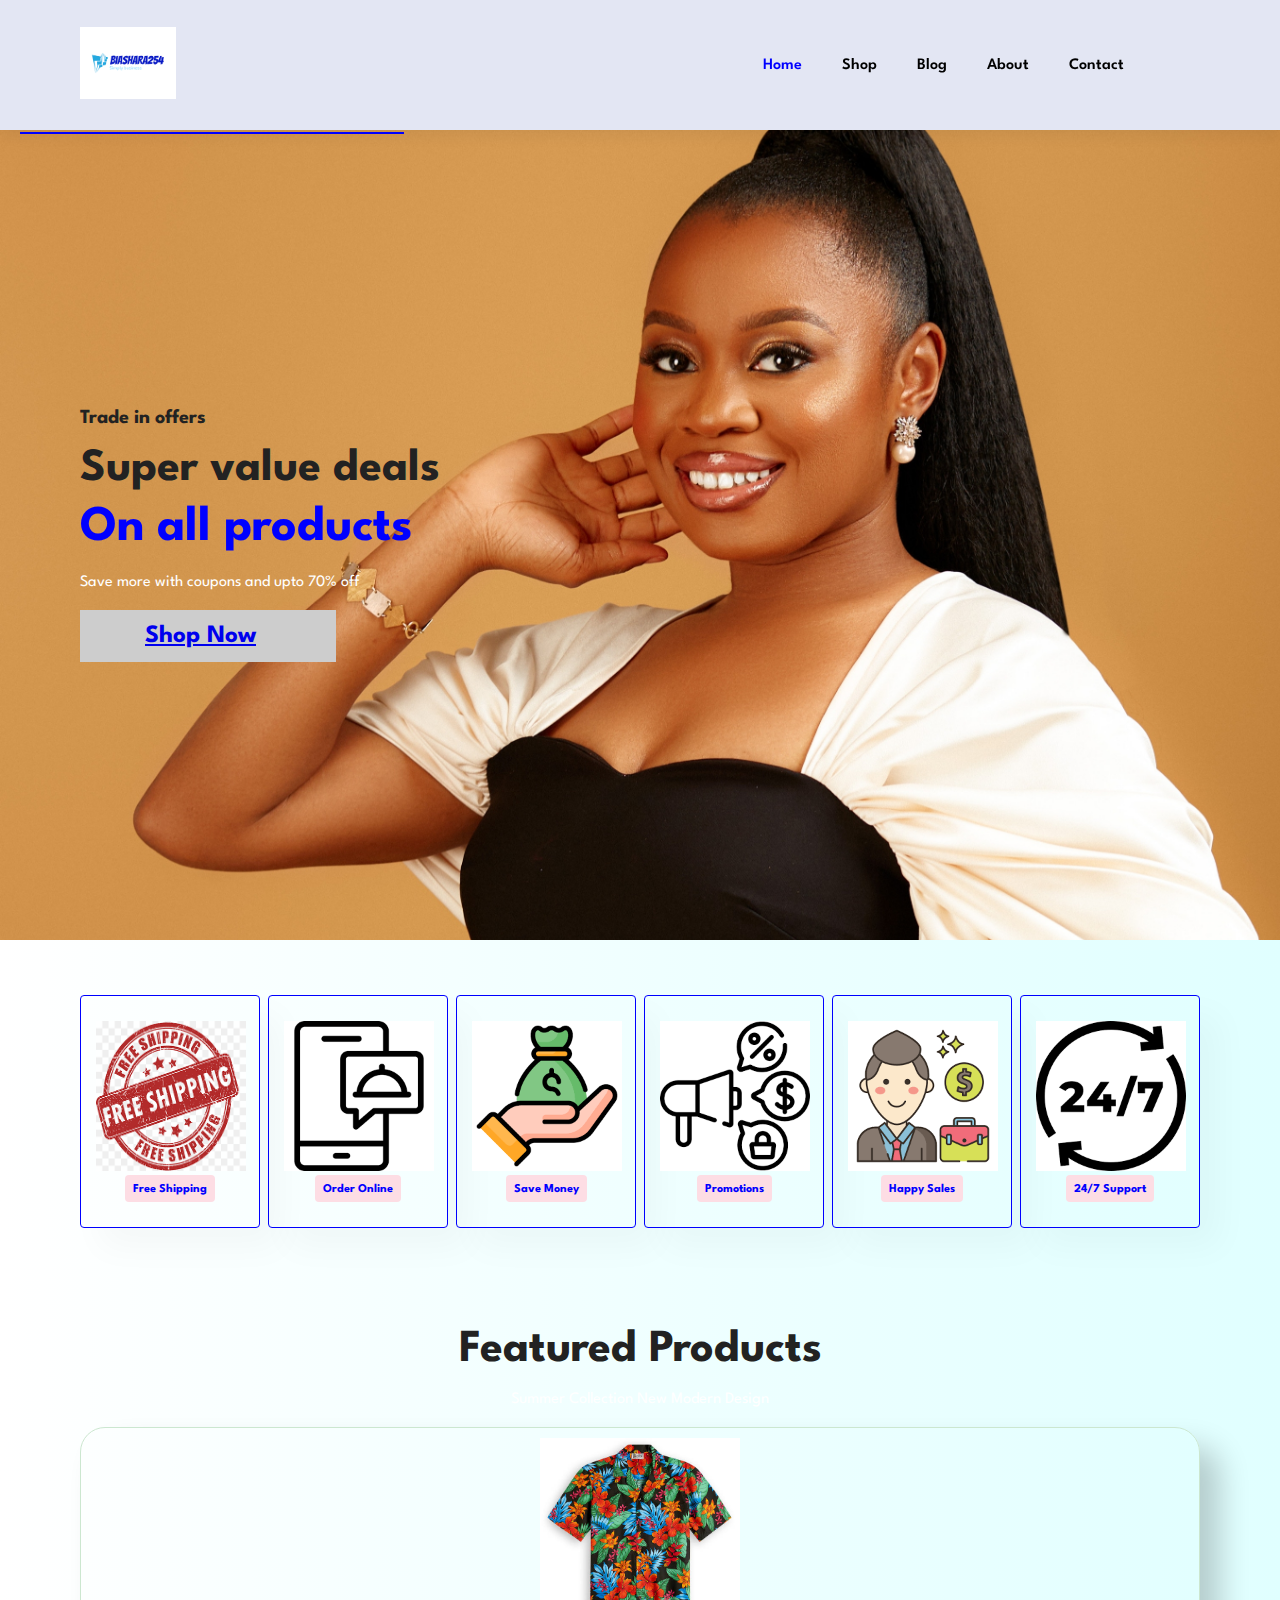
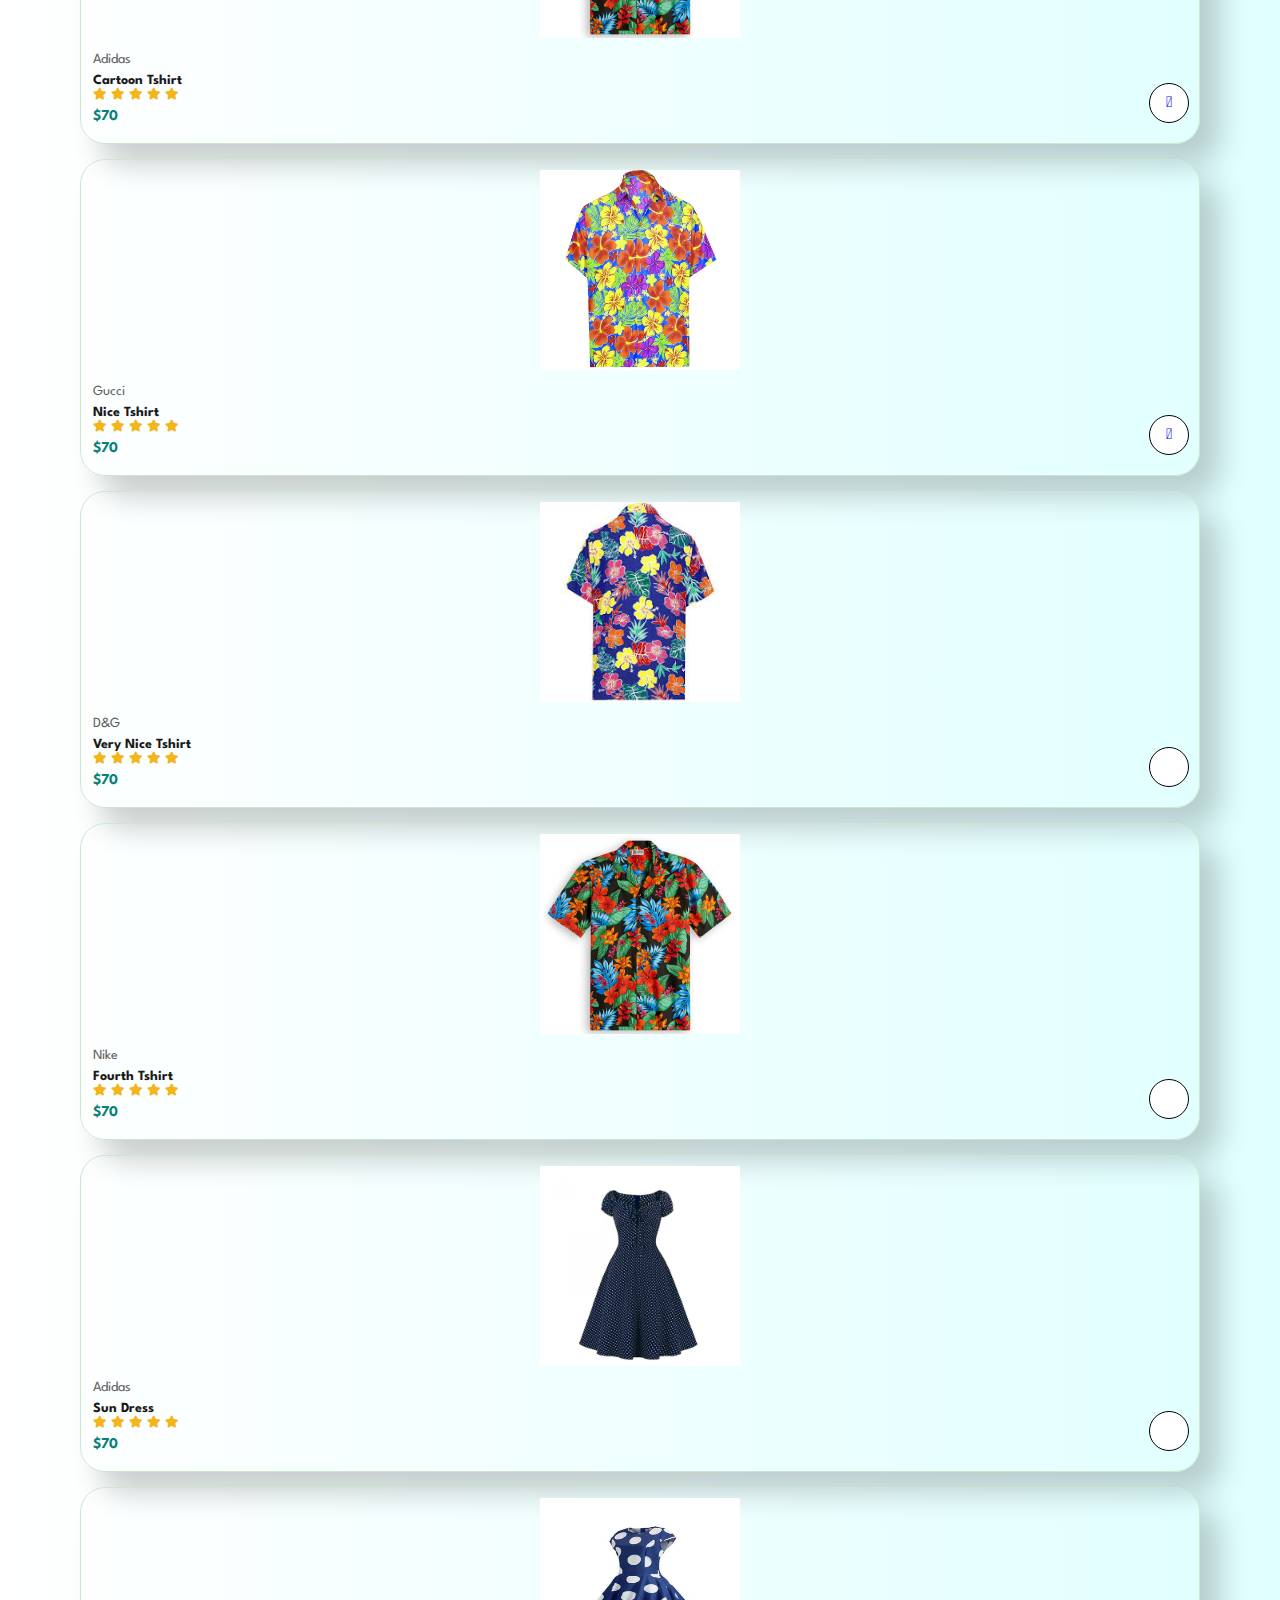
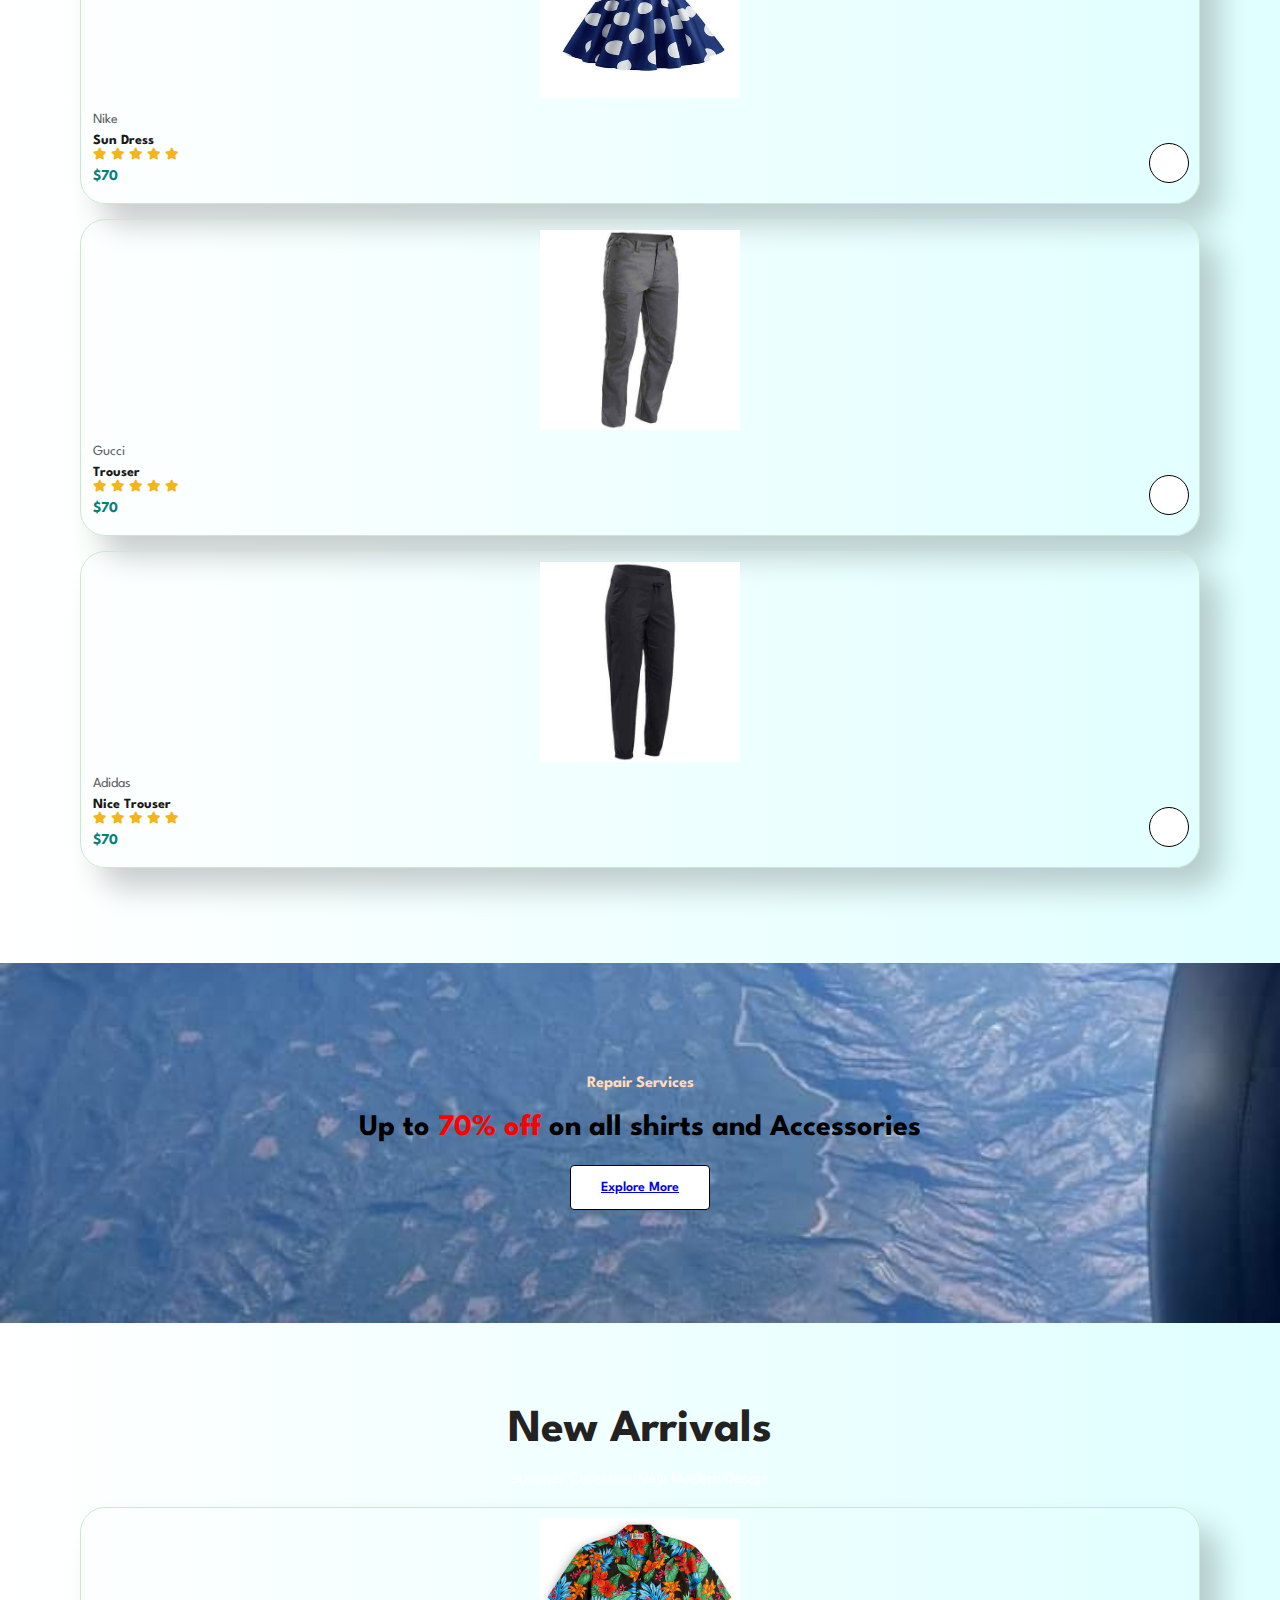
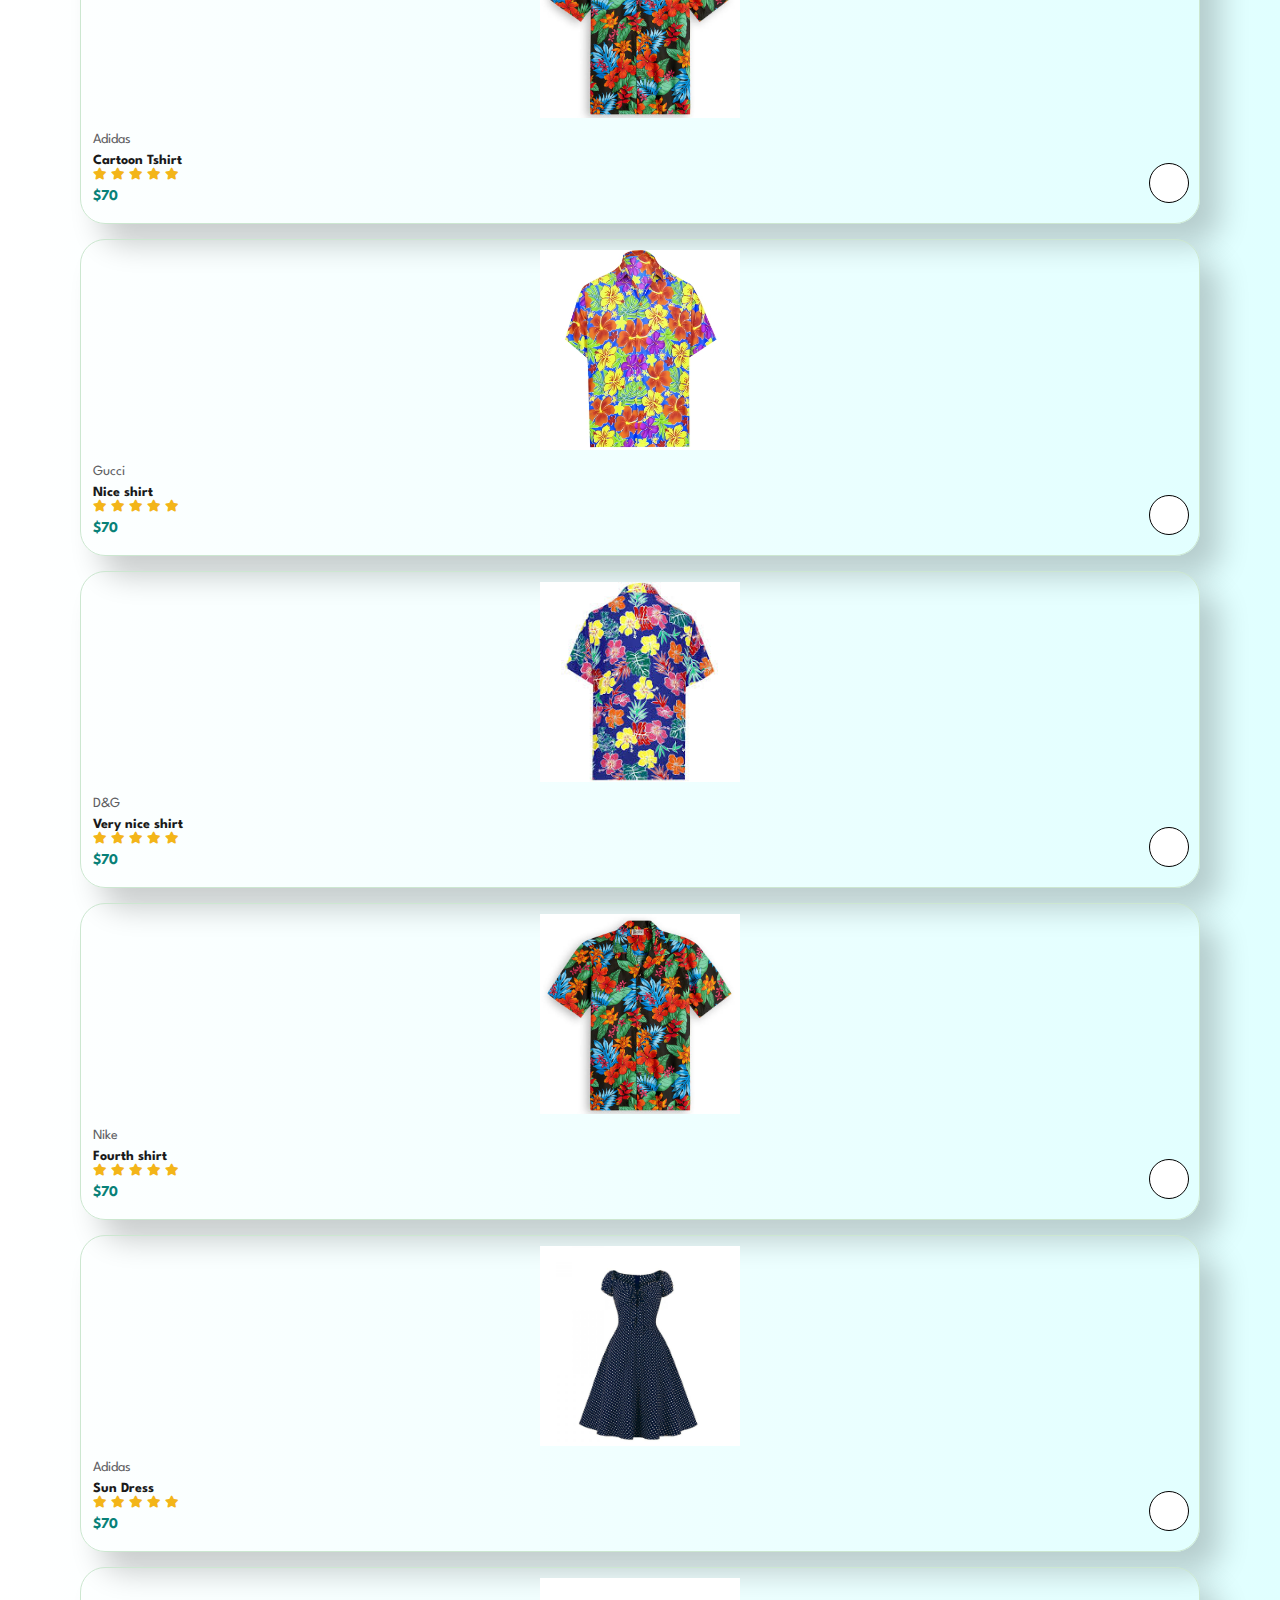
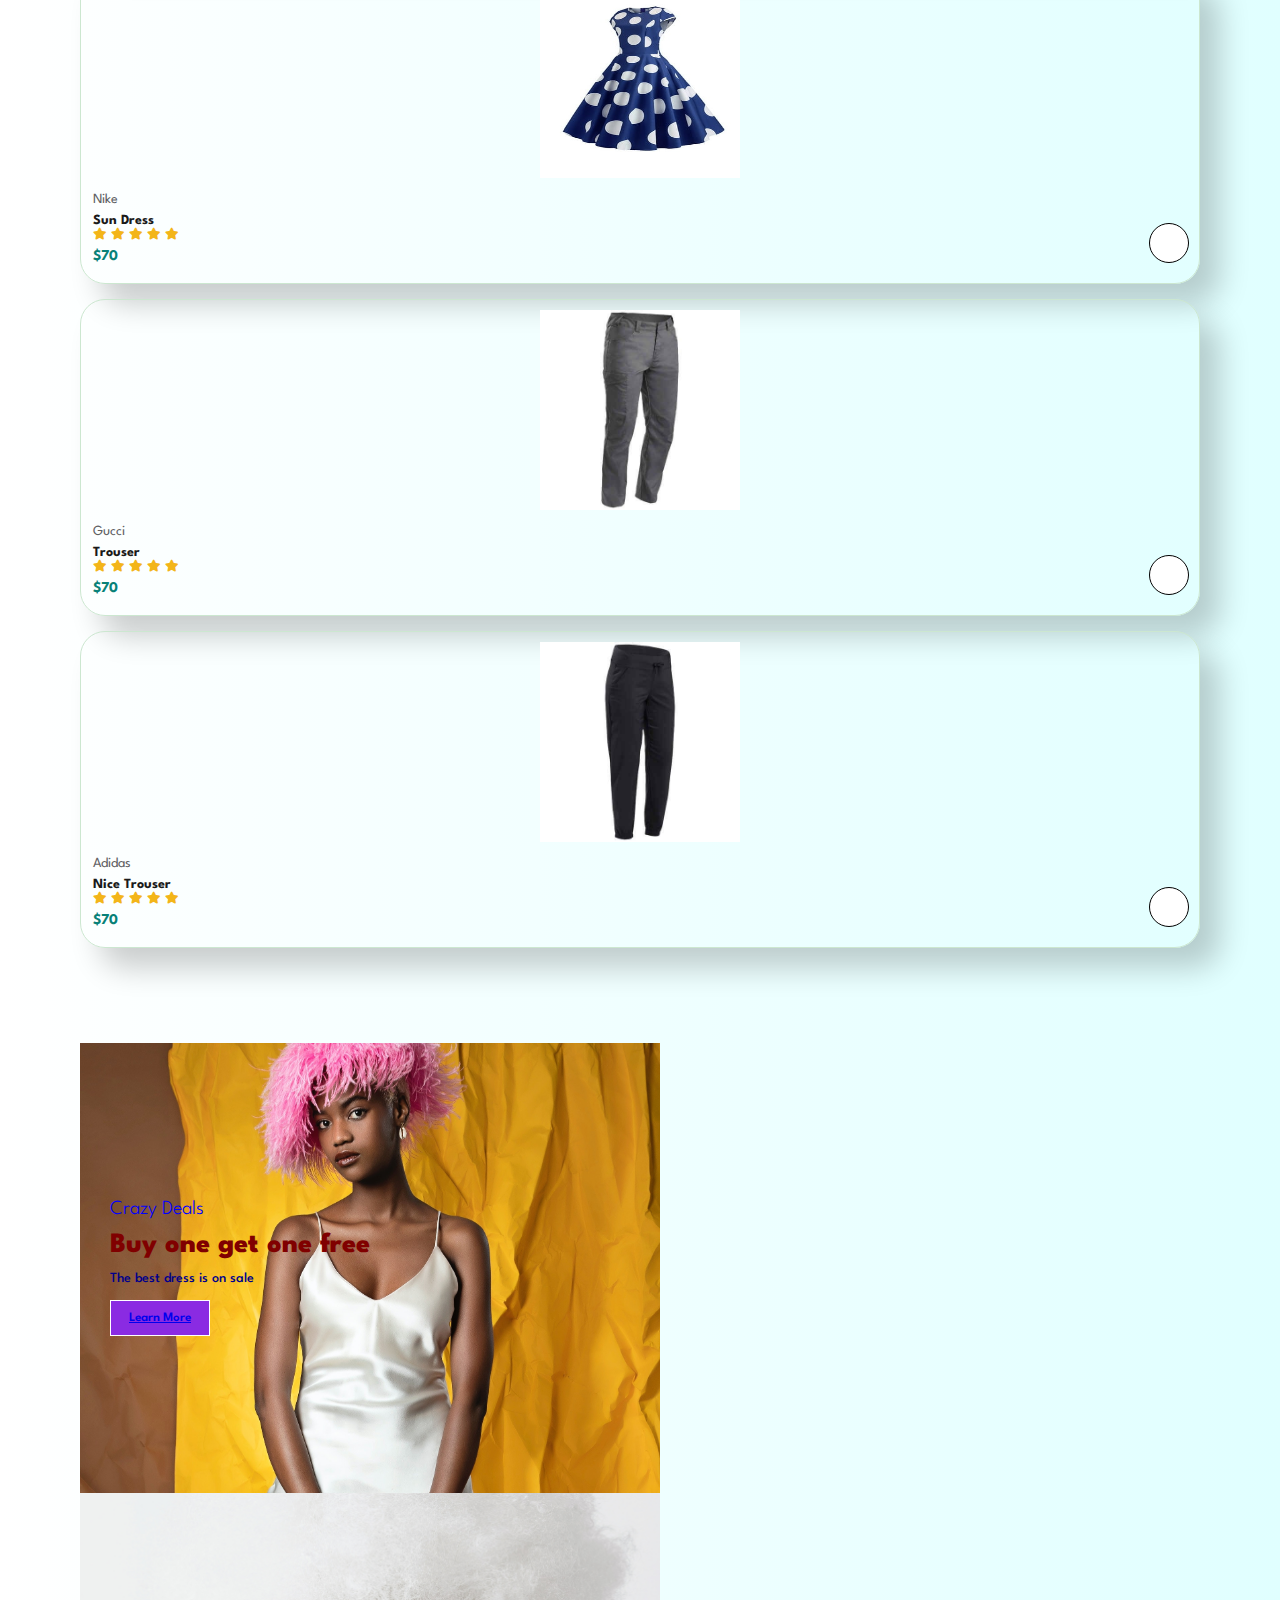
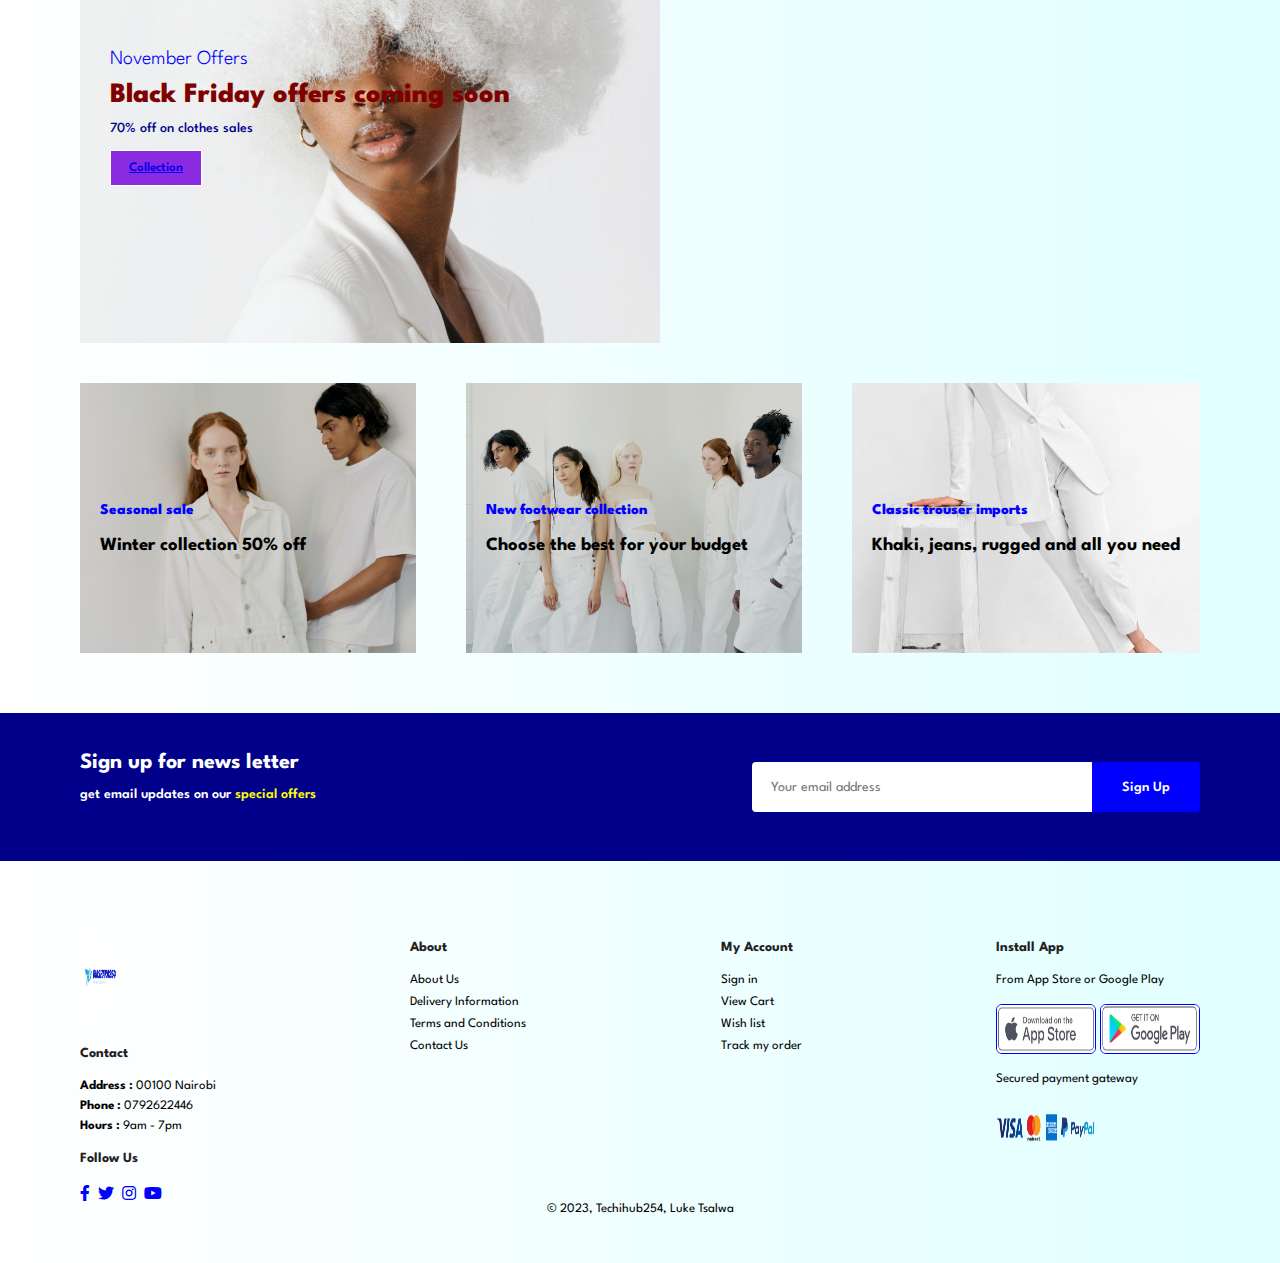
<file: ecommerce1/index.html>
<!DOCTYPE html>
<html lang="en">
    <!-- start of head section -->
    
<head>
    <meta charset="UTF-8">
    <meta name="viewport" content="width=device-width, initial-scale=1.0">
    <title>E-commerce website</title>
    <link rel="stylesheet" href="https://pro.fontawesome.com/releases/v5.10.0/css/all.css"/>
    <link rel="stylesheet" href="style.css">
</head>

<!-- Beginning of the body section, here we go-->

<body>
    <section id="header">
        
        <!-- Setting up the logo-->
        <a href="index.html"><img src="images/logo.png" width =" " class="logo" alt=""></a>
        
        <!-- navigation bar section-->
        <div>
            <ul id="navbar">
                <li><a class="active" href="index.html">Home</a></li>
                <li><a href="shop.html">Shop</a></li>
                <li><a href="blog.html">Blog</a></li>
                <li><a href="about.html">About</a></li>
                <li><a href="contact.html">Contact</a></li>
                <li id="lg-bag"><a href="cart.html"><i class="far fa-shopping-bag" ></i></a></li>
                <a href="cart.html" id="close"><i class="far fa-times"></i></a>
                   
               </ul>
           </div>
           <div id="mobile">
               
               <a href="cart.html"><i class="far fa-shopping-bag" ></i></a>
               <i id="bar" class="fas fa-outdent"></i>
           </div>
    </section>
    
    <!-- Home section -->
    
    <section id="hero" >
        <h4>Trade in offers</h4>
        <h2>Super value deals</h2>
        <h1>On all products</h1>
        <p>Save more with coupons and upto 70% off</p>
        <button><a href="shop.html" class="btnh">Shop Now</a></button>
    </section>
    
    <!-- features section-->
    
    <section id="feature" class="section-p1">
        <div class="fe-box">
            <img src="images/shipping.png" width ="150" height="150" alt="">
            <h6>Free Shipping</h6>
        </div>
        <div class="fe-box">
            <img src="images/orderonline.png" width ="150" height="150" alt="">
            <h6>Order Online</h6>
        </div>
        <div class="fe-box">
            <img src="images/savemoney.png" width ="150" height="150" alt="">
            <h6>Save Money</h6>
        </div>
        <div class="fe-box">
            <img src="images/promotions.png" width ="150" height="150" alt="">
            <h6>Promotions</h6>
        </div>
        <div class="fe-box">
            <img src="images/happysales.png" width ="150" height="150" alt="">
            <h6>Happy Sales</h6>
        </div>
        <div class="fe-box">
            <img src="images/support.png" width ="150" height="150" alt="">
            <h6>24/7 Support</h6>
        </div>
    </section>
    
    <!-- Featured products section-->
    
    <section id="product1" class="section-p1">
        <h2>Featured Products</h2>
        <p>Summer Collection New Modern Design</p>
        <div class="pro-container">
            <div class="pro" onclick="window.location.href='sproduct.html';">
                <img src="images/shirt.jpeg" width="200" height="200" alt="">
                <div class="des">
                    <span>Adidas</span>
                    <h5>Cartoon Tshirt</h5>
                    <div class="star">
                        <i class="fas fa-star"></i>
                        <i class="fas fa-star"></i>
                        <i class="fas fa-star"></i>
                        <i class="fas fa-star"></i>
                        <i class="fas fa-star"></i>
                    </div>
                    <h4>$70</h4>
                </div>
                <a href="#"><i class="fal fa-shopping-cart cart"></i></a>
            </div>
            <div class="pro" onclick="window.location.href='sproduct2.html';">
                <img src="images/shirt1.jpeg" width="200" height="200" alt="">
                <div class="des">
                    <span>Gucci</span>
                    <h5>Nice Tshirt</h5>
                    <div class="star">
                        <i class="fas fa-star"></i>
                        <i class="fas fa-star"></i>
                        <i class="fas fa-star"></i>
                        <i class="fas fa-star"></i>
                        <i class="fas fa-star"></i>
                    </div>
                    <h4>$70</h4>
                </div>
                <a href="#"><i class="fal fa-shopping-cart  cart"></i></a>
            </div>
            <div class="pro" onclick="window.location.href='sproduct3.html';">
                <img src="images/shirt2.jpeg" width="200" height="200" alt="">
                <div class="des">
                    <span>D&G</span>
                    <h5>Very Nice Tshirt</h5>
                    <div class="star">
                        <i class="fas fa-star"></i>
                        <i class="fas fa-star"></i>
                        <i class="fas fa-star"></i>
                        <i class="fas fa-star"></i>
                        <i class="fas fa-star"></i>
                    </div>
                    <h4>$70</h4>
                </div>
                <a href="#"><i class="fa fa-shopping-cart  cart"></i></a>
            </div>
            <div class="pro" onclick="window.location.href='sproduct4.html';">
                <img src="images/shirt3.jpeg" width="200" height="200" alt="">
                <div class="des">
                    <span>Nike</span>
                    <h5>Fourth Tshirt</h5>
                    <div class="star">
                        <i class="fas fa-star"></i>
                        <i class="fas fa-star"></i>
                        <i class="fas fa-star"></i>
                        <i class="fas fa-star"></i>
                        <i class="fas fa-star"></i>
                    </div>
                    <h4>$70</h4>
                </div>
                <a href="#"><i class="fa fa-shopping-cart  cart"></i></a>
            </div>
            <div class="pro" onclick="window.location.href='sproduct5.html';">
                <img src="images/dress.jpeg" width="200" height="200" alt="">
                <div class="des">
                    <span>Adidas</span>
                    <h5>Sun Dress</h5>
                    <div class="star">
                        <i class="fas fa-star"></i>
                        <i class="fas fa-star"></i>
                        <i class="fas fa-star"></i>
                        <i class="fas fa-star"></i>
                        <i class="fas fa-star"></i>
                    </div>
                    <h4>$70</h4>
                </div>
                <a href="#"><i class="fa fa-shopping-cart  cart"></i></a>
            </div>
            <div class="pro" onclick="window.location.href='sproduct6.html';">
                <img src="images/dress1.jpeg" width="200" height="200" alt="">
                <div class="des">
                    <span>Nike</span>
                    <h5>Sun Dress</h5>
                    <div class="star">
                        <i class="fas fa-star"></i>
                        <i class="fas fa-star"></i>
                        <i class="fas fa-star"></i>
                        <i class="fas fa-star"></i>
                        <i class="fas fa-star"></i>
                    </div>
                    <h4>$70</h4>
                </div>
                <a href="#"><i class="fa fa-shopping-cart  cart"></i></a>
            </div>
            <div class="pro" onclick="window.location.href='sproduct7.html';">
                <img src="images/trouser.jpeg" width="200" height="200" alt="">
                <div class="des">
                    <span>Gucci</span>
                    <h5> Trouser</h5>
                    <div class="star">
                        <i class="fas fa-star"></i>
                        <i class="fas fa-star"></i>
                        <i class="fas fa-star"></i>
                        <i class="fas fa-star"></i>
                        <i class="fas fa-star"></i>
                    </div>
                    <h4>$70</h4>
                </div>
                <a href="#"><i class="fa fa-shopping-cart  cart"></i></a>
            </div>
            <div class="pro" onclick="window.location.href='sproduct8.html';">
                <img src="images/trouser1.jpeg" width="200" height="200" alt="">
                <div class="des">
                    <span>Adidas</span>
                    <h5>Nice Trouser</h5>
                    <div class="star">
                        <i class="fas fa-star"></i>
                        <i class="fas fa-star"></i>
                        <i class="fas fa-star"></i>
                        <i class="fas fa-star"></i>
                        <i class="fas fa-star"></i>
                    </div>
                    <h4>$70</h4>
                </div>
                <a href="#"><i class="fa fa-shopping-cart  cart"></i></a>
            </div>
            
        </div>
    </section>
    
    <!-- banner section -->
    
    <section id="banner" class="section-m1">
        <div id="repairs">
        <h4>Repair Services</h4>
        <h2>Up to <span>70% off</span> on all shirts and Accessories</h2>
        <button class="normal"><a href="shop.html">Explore More</a></button>
        </div>   
    </section>
    
    <!-- products section-->

    <section id="product1" class="section-p1">
        <h2>New Arrivals</h2>
        <p>Summer Collection New Modern Design</p>
        <div class="pro-container">
            <div class="pro" onclick="window.location.href='sproduct.html';">
                <img src="images/shirt.jpeg" width="200" height="200" alt="">
                <div class="des">
                    <span>Adidas</span>
                    <h5>Cartoon Tshirt</h5>
                    <div class="star">
                        <i class="fa fa-star"></i>
                        <i class="fa fa-star"></i>
                        <i class="fa fa-star"></i>
                        <i class="fa fa-star"></i>
                        <i class="fa fa-star"></i>
                    </div>
                    <h4>$70</h4>
                </div>
                <a href="#"><i class="fa fa-shopping-cart  cart"></i></a>
            </div>
            <div class="pro" onclick="window.location.href='sproduct2.html';">
                <img src="images/shirt1.jpeg" width="200" height="200" alt="">
                <div class="des">
                    <span>Gucci</span>
                    <h5>Nice shirt</h5>
                    <div class="star">
                        <i class="fa fa-star"></i>
                        <i class="fa fa-star"></i>
                        <i class="fa fa-star"></i>
                        <i class="fa fa-star"></i>
                        <i class="fa fa-star"></i>
                    </div>
                    <h4>$70</h4>
                </div>
                <a href="#"><i class="fa fa-shopping-cart  cart"></i></a>
            </div>
            <div class="pro" onclick="window.location.href='sproduct3.html';">
                <img src="images/shirt2.jpeg" width="200" height="200" alt="">
                <div class="des">
                    <span>D&G</span>
                    <h5>Very nice shirt</h5>
                    <div class="star">
                        <i class="fa fa-star"></i>
                        <i class="fa fa-star"></i>
                        <i class="fa fa-star"></i>
                        <i class="fa fa-star"></i>
                        <i class="fa fa-star"></i>
                    </div>
                    <h4>$70</h4>
                </div>
                <a href="#"><i class="fa fa-shopping-cart  cart"></i></a>
            </div>
            <div class="pro" onclick="window.location.href='sproduct4.html';">
                <img src="images/shirt3.jpeg" width="200" height="200" alt="">
                <div class="des">
                    <span>Nike</span>
                    <h5>Fourth shirt</h5>
                    <div class="star">
                        <i class="fa fa-star"></i>
                        <i class="fa fa-star"></i>
                        <i class="fa fa-star"></i>
                        <i class="fa fa-star"></i>
                        <i class="fa fa-star"></i>
                    </div>
                    <h4>$70</h4>
                </div>
                <a href="#"><i class="fa fa-shopping-cart  cart"></i></a>
            </div>
            <div class="pro" onclick="window.location.href='sproduct5.html';">
                <img src="images/dress.jpeg" width="200" height="200" alt="">
                <div class="des">
                    <span>Adidas</span>
                    <h5>Sun Dress</h5>
                    <div class="star">
                        <i class="fa fa-star"></i>
                        <i class="fa fa-star"></i>
                        <i class="fa fa-star"></i>
                        <i class="fa fa-star"></i>
                        <i class="fa fa-star"></i>
                    </div>
                    <h4>$70</h4>
                </div>
                <a href="#"><i class="fa fa-shopping-cart  cart"></i></a>
            </div>
            <div class="pro" onclick="window.location.href='sproduct6.html';">
                <img src="images/dress1.jpeg" width="200" height="200" alt="">
                <div class="des">
                    <span>Nike</span>
                    <h5>Sun Dress</h5>
                    <div class="star">
                        <i class="fa fa-star"></i>
                        <i class="fa fa-star"></i>
                        <i class="fa fa-star"></i>
                        <i class="fa fa-star"></i>
                        <i class="fa fa-star"></i>
                    </div>
                    <h4>$70</h4>
                </div>
                <a href="#"><i class="fa fa-shopping-cart  cart"></i></a>
            </div>
            <div class="pro" onclick="window.location.href='sproduct7.html';">
                <img src="images/trouser.jpeg" width="200" height="200" alt="">
                <div class="des">
                    <span>Gucci</span>
                    <h5>Trouser</h5>
                    <div class="star">
                        <i class="fa fa-star"></i>
                        <i class="fa fa-star"></i>
                        <i class="fa fa-star"></i>
                        <i class="fa fa-star"></i>
                        <i class="fa fa-star"></i>
                    </div>
                    <h4>$70</h4>
                </div>
                <a href="#"><i class="fa fa-shopping-cart  cart"></i></a>
            </div>
            <div class="pro" onclick="window.location.href='sproduct8.html';">
                <img src="images/trouser1.jpeg" width="200" height="200" alt="">
                <div class="des">
                    <span>Adidas</span>
                    <h5>Nice Trouser</h5>
                    <div class="star">
                        <i class="fa fa-star"></i>
                        <i class="fa fa-star"></i>
                        <i class="fa fa-star"></i>
                        <i class="fa fa-star"></i>
                        <i class="fa fa-star"></i>
                    </div>
                    <h4>$70</h4>
                </div>
                <a href="#"><i class="fa fa-shopping-cart  cart"></i></a>
            </div>            
        </div>
    </section>
    
    <!--2nd banners section -->
    
     <section id="sm-banner" class="section-p1">
         <div class="banner-box">
             <h4>Crazy Deals</h4>
             <h2>Buy one get one free</h2>
             <span>The best dress is on sale</span>
             <button class="white"><a href="shop.html">Learn More</a></button>
         </div>
         <div class="banner-box2" class="section-p1">
             <h4>November Offers</h4>
             <h2>Black Friday offers coming soon</h2>
             <span>70% off on clothes sales</span>
             <button class="white"><a href="shop.html">Collection</a></button>
         </div>
     </section>
     
    <!-- 3rd banner section -->

     <section id="banner3">
         <div class="banner-box">
             
             <h2>Seasonal sale</h2>
             <h3>Winter collection 50% off</h3>
          
         </div>
         <div class="banner-box2">
             
             <h2>New footwear collection</h2>
             <h3>Choose the best for your budget </h3>
          
         </div>
         <div class="banner-box3">
             
             <h2>Classic trouser imports</h2>
             <h3>Khaki, jeans, rugged and all you need</h3>
          
         </div>
     </section>
    
    <!-- newsletter section-->
    
    <section id="newsletter" class="section-p1 section-m1">
        <div class="newstext">
            <h4>Sign up for news letter</h4>
            <p>get email updates on our <span>special offers</span></p>
        </div>
        <div class="form">
            <input type="text" placeholder="Your email address" >
            <button class="normal">Sign Up</button>
        </div>
    </section>
    
    <!-- footer section -->
    
    <footer class="section-p1">
        <div class="column">
            <img src="images/logo.png" class="logo" width="30%" alt="">
            <h4>Contact</h4>
            <p><strong>Address :</strong> 00100 Nairobi</p>
            <p><strong>Phone :</strong> 0792622446</p>
            <p><strong>Hours :</strong> 9am - 7pm</p>
            <div class="follow">
                <h4>Follow Us</h4>
                <div class="icon">
                    <i class="fab fa-facebook-f"></i>
                    <i class="fab fa-twitter"></i>
                    <i class="fab fa-instagram"></i>
                    <i class="fab fa-youtube"></i>                    
                </div>
            </div>
        </div>
        <div class="col">
            <h4>About</h4>
            <a href="about.html">About Us</a>
            <a href="contact.html">Delivery Information</a>
            <a href="blog.html">Terms and Conditions</a>
            <a href="contact.html">Contact Us</a>
        </div>
        <div class="col">
            <h4>My Account</h4>
            <a href="#">Sign in</a>
            <a href="cart.html">View Cart</a>
            <a href="#">Wish list</a>
            <a href="#">Track my order</a>
        </div>
        <div class="col install">
            <h4>Install App</h4>
            <p>From App Store or Google Play</p>
            <div class="row">
                <img src="images/astore.jpg" width="100" height="50" alt="">
                <img src="images/gpay.jpg" width="100" height="50" alt="">
            </div>
            <p>Secured payment gateway</p>
            <img src="images/all.png" width="100" height="50" alt="">
        </div>
        <div class="copyright">
            <p>© 2023, Techihub254, Luke Tsalwa</p>
        </div>
    </footer>
    <script src="index.js"></script>
</body>
</html>
</file>
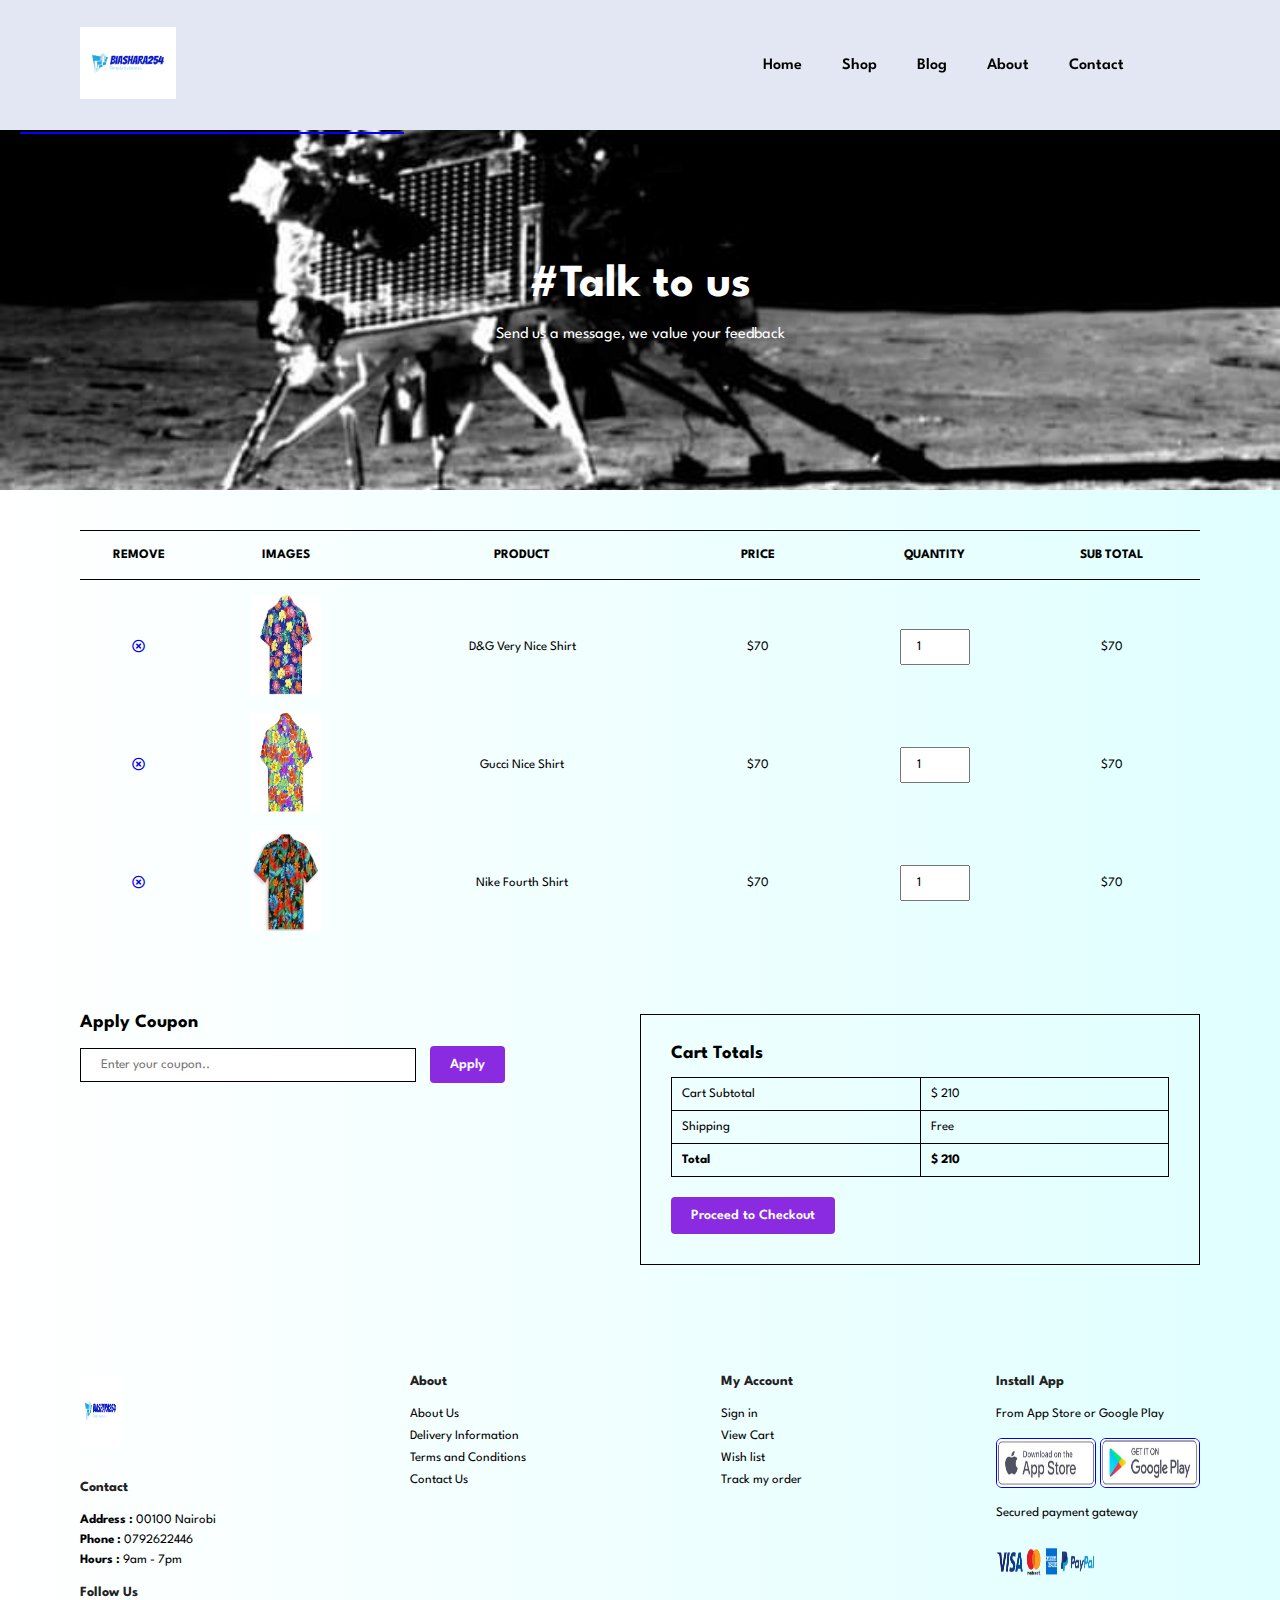
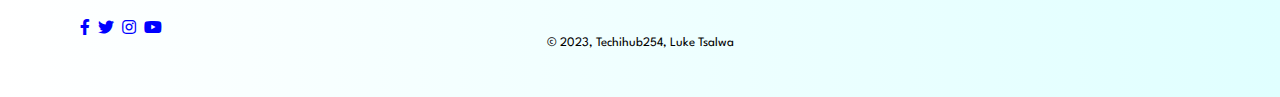
<file: ecommerce1/cart.html>
<!DOCTYPE html>
<html lang="en">
    <!-- start of head section -->
    
<head>
    <meta charset="UTF-8">
    <meta name="viewport" content="width=device-width, initial-scale=1.0">
    <title>E-commerce website</title>
    <link rel="stylesheet" href="https://pro.fontawesome.com/releases/v5.10.0/css/all.css"/>
    <link rel="stylesheet" href="style.css">
</head>

<!-- Beginning of the body section-->

<body>
    <section id="header">
        
        <!-- Setting up the logo-->
        <a href="index.html"><img src="images/logo.png" width ="" class="logo" alt=""></a>
        
        <!-- navigation bar section-->
        <div>
            <ul id="navbar">
                <li><a href="index.html">Home</a></li>
                <li><a href="shop.html">Shop</a></li>
                <li><a href="blog.html">Blog</a></li>
                <li><a href="about.html" >About</a></li>
                <li><a href="contact.html">Contact</a></li>
                <li id="lg-bag"><a class="active" href="cart.html" ><i class="far fa-shopping-bag" ></i></a></li>
                <a href="#" id="close"><i class="far fa-times"></i></a>
                   
               </ul>
           </div>
           <div id="mobile">
               
               <a href="cart.html"><i class="far fa-shopping-bag" ></i></a>
               <i id="bar" class="fas fa-outdent"></i>
           </div>
    </section>
    
    <!-- Header section -->
    
    <section id="page-header" class="about-header">
        
        <h2>#Talk to us</h2>
        
        <p>Send us a message, we value your feedback  </p>
        
    </section>
    
    <!-- setting up the cart -->
    
    <section id="cart" class="section-p1">
        <table width="100%">
            <thead>
                <tr>
                    <td>Remove</td>
                    <td>Images</td>
                    <td>Product</td>
                    <td>Price</td>
                    <td>Quantity</td>
                    <td>Sub Total</td>
                </tr>
            </thead>
            <tbody>
                <tr>
                    <td><a href="#"><i class="far fa-times-circle"></i></a></td>
                    <td><img src="images/shirt2.jpeg" width="100" height="100" alt=""></td>
                    <td>D&G Very Nice Shirt</td>
                    <td>$70</td>
                    <td><input type="number" value="1"></td>
                     <td>$70</td>
                </tr>
                <tr>
                    <td><a href="#"><i class="far fa-times-circle"></i></a></td>
                    <td><img src="images/shirt1.jpeg" width="100" height="100" alt=""></td>
                    <td>Gucci Nice Shirt</td>
                    <td>$70</td>
                    <td><input type="number" value="1"></td>
                     <td>$70</td>
                </tr>
                <tr>
                    <td><a href="#"><i class="far fa-times-circle"></i></a></td>
                    <td><img src="images/shirt3.jpeg" width="100" height="100" alt=""></td>
                    <td>Nike Fourth Shirt</td>
                    <td>$70</td>
                    <td><input type="number" value="1"></td>
                     <td>$70</td>
                </tr>
            </tbody>
        </table>
    </section>
    
    <!-- the rest of the cart page -->
    
    <section id="cart-add" class="section-p1">
        <div id="coupon">
            <h3>Apply Coupon</h3>
            <div>
                <input type="text" placeholder="Enter your coupon..">
                <button class="normal">Apply</button>
            </div>
        </div>
        <div id="subtotal">
            <h3>Cart Totals</h3>
            <table>
                <tr>
                    <td>Cart Subtotal</td>
                    <td>$ 210</td>
                </tr>
                <tr>
                    <td>Shipping</td>
                    <td>Free</td>
                </tr>
                <tr>
                    <td><strong>Total</strong></td>
                    <td><strong>$ 210</strong></td>
                </tr>
            </table>
            <button class="normal">Proceed to Checkout</button>
        </div>
    </section>
    
     <!-- footer section -->
    
    <footer class="section-p1">
        <div class="column">
            <img src="images/logo.png" class="logo" width="30%" alt="">
            <h4>Contact</h4>
            <p><strong>Address :</strong> 00100 Nairobi</p>
            <p><strong>Phone :</strong> 0792622446</p>
            <p><strong>Hours :</strong> 9am - 7pm</p>
            <div class="follow">
                <h4>Follow Us</h4>
                <div class="icon">
                    <i class="fab fa-facebook-f"></i>
                    <i class="fab fa-twitter"></i>
                    <i class="fab fa-instagram"></i>
                    <i class="fab fa-youtube"></i>                    
                </div>
            </div>
        </div>
        <div class="col">
            <h4>About</h4>
            <a href="about.html">About Us</a>
            <a href="contact.html">Delivery Information</a>
            <a href="#">Terms and Conditions</a>
            <a href="contact.html">Contact Us</a>
        </div>
        <div class="col">
            <h4>My Account</h4>
            <a href="#">Sign in</a>
            <a href="cart.html">View Cart</a>
            <a href="#">Wish list</a>
            <a href="contact.html">Track my order</a>
        </div>
        <div class="col install">
            <h4>Install App</h4>
            <p>From App Store or Google Play</p>
            <div class="row">
                <img src="images/astore.jpg" width="100" height="50" alt="">
                <img src="images/gpay.jpg" width="100" height="50" alt="">
            </div>
            <p>Secured payment gateway</p>
            <img src="images/all.png" width="100" height="50" alt="">
        </div>
        <div class="copyright">
            <p>© 2023, Techihub254, Luke Tsalwa</p>
        </div>
    </footer>
    <script src="index.js"></script>
</body>
</html>
</file>
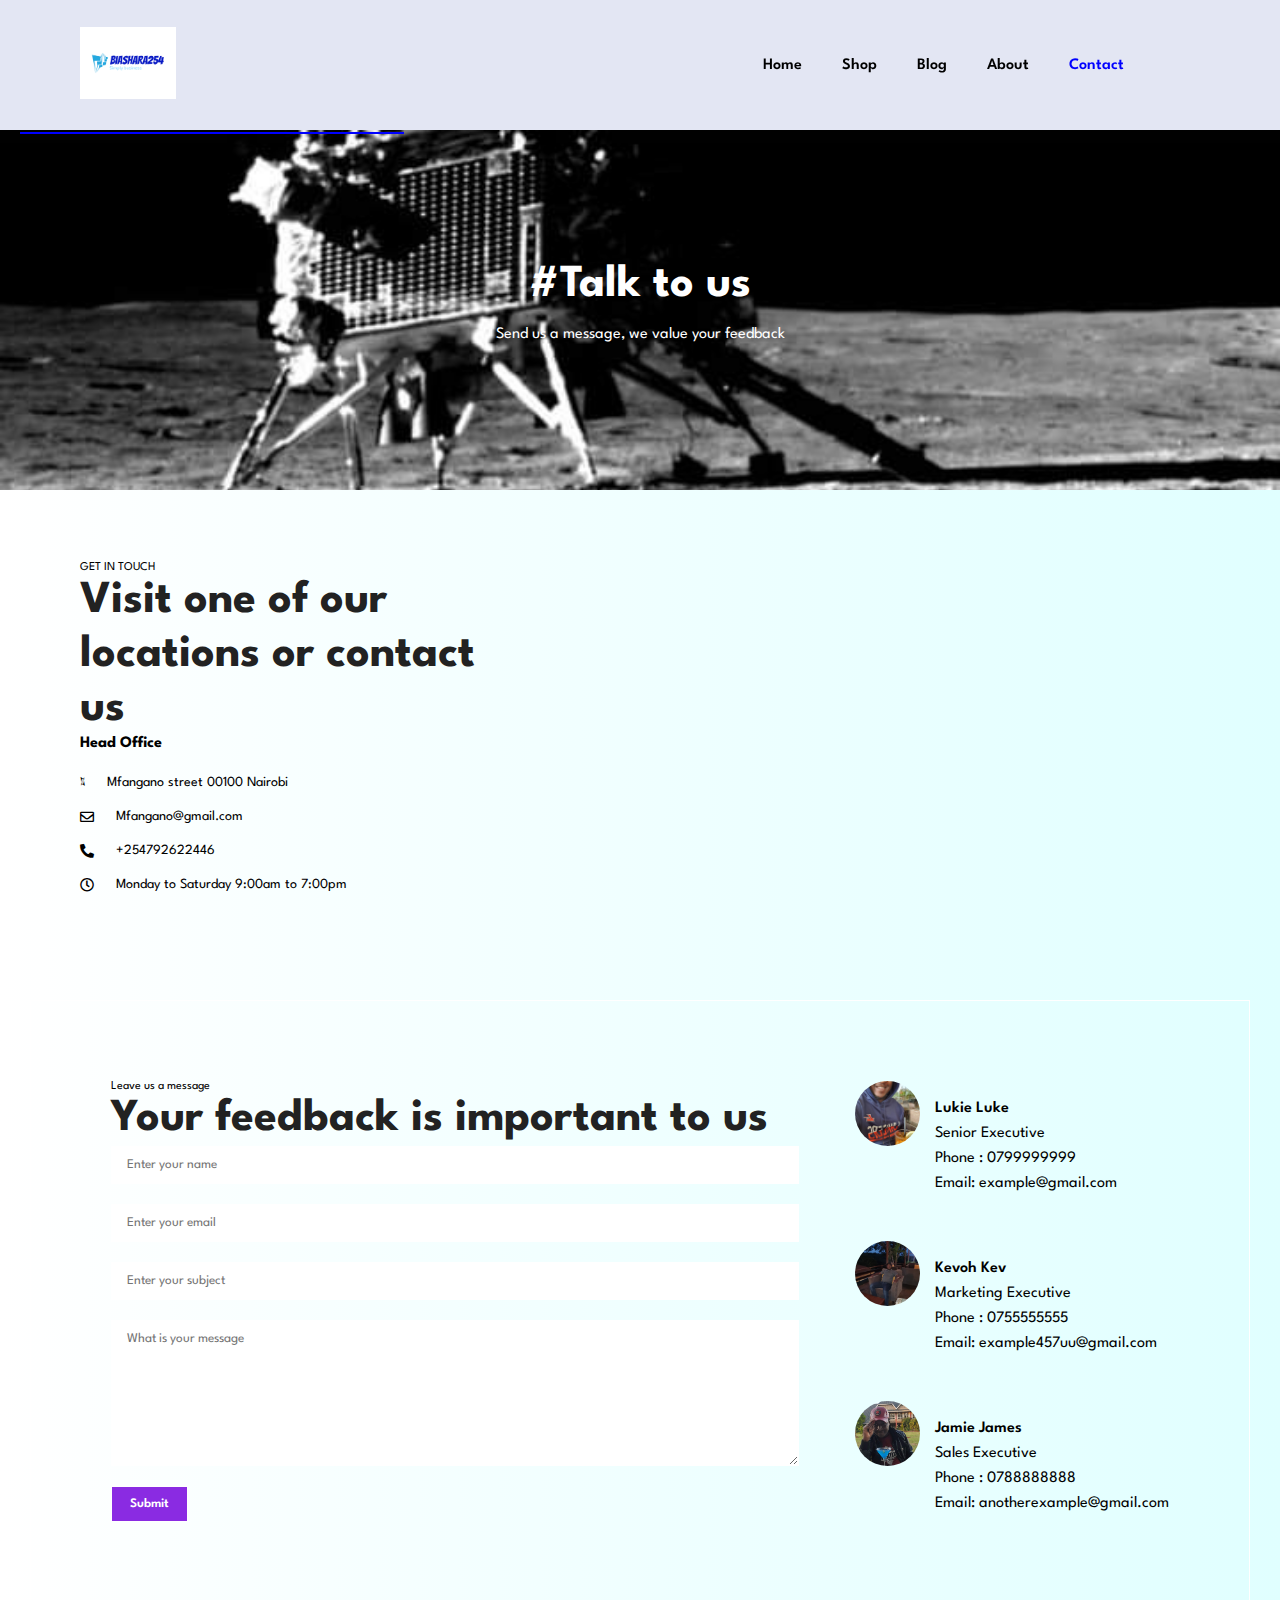
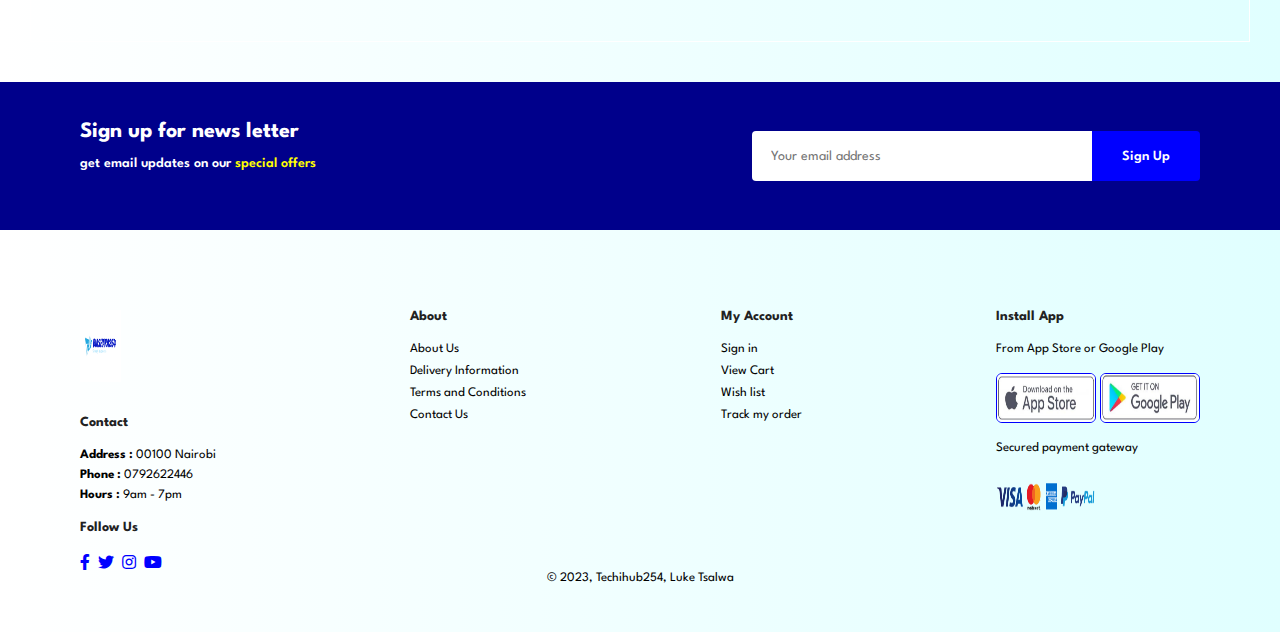
<file: ecommerce1/contact.html>
<!DOCTYPE html>
<html lang="en">
    <!-- start of head section -->
    
<head>
    <meta charset="UTF-8">
    <meta name="viewport" content="width=device-width, initial-scale=1.0">
    <title>E-commerce website</title>
    <link rel="stylesheet" href="https://pro.fontawesome.com/releases/v5.10.0/css/all.css"/>
    <link rel="stylesheet" href="style.css">
</head>

<!-- Beginning of the body section-->

<body>
    <section id="header">
        
        <!-- Setting up the logo-->
        <a href="index.html"><img src="images/logo.png" width ="" class="logo" alt=""></a>
        
        <!-- navigation bar section-->
        <div>
            <ul id="navbar">
                <li><a href="index.html">Home</a></li>
                <li><a href="shop.html">Shop</a></li>
                <li><a href="blog.html">Blog</a></li>
                <li><a href="about.html" >About</a></li>
                <li><a href="contact.html" class="active">Contact</a></li>
                <li id="lg-bag"><a href="cart.html"><i class="far fa-shopping-bag" ></i></a></li>
                <a href="#" id="close"><i class="far fa-times"></i></a>
                   
               </ul>
           </div>
           <div id="mobile">
               
               <a href="cart.html"><i class="far fa-shopping-bag" ></i></a>
               <i id="bar" class="fas fa-outdent"></i>
           </div>
    </section>
    
    <!-- Header section -->
    
    <section id="page-header" class="about-header">
        
        <h2>#Talk to us</h2>
        
        <p>Send us a message, we value your feedback  </p>
        
    </section>
    
    <!-- Contact details page-->
    
    <section id="contact-details" class="section-p1">
        <div class="details">
            <span>GET IN TOUCH</span>
            <h2>Visit one of our locations or contact us</h2>
            <h3>Head Office</h3>
            <div>
                <li>
                    <i class="fal fa-map"></i>
                    <p>Mfangano street 00100 Nairobi</p>
                </li>
                <li>
                    <i class="far fa-envelope"></i>
                    <p>Mfangano@gmail.com</p>
                </li>
                <li>
                    <i class="fas fa-phone-alt"></i>
                    <p>+254792622446</p>
                </li>
                <li>
                    <i class="far fa-clock"></i>
                    <p>Monday to Saturday 9:00am to 7:00pm</p>
                </li>
            </div>
        </div>
        <div class="map">
            <iframe src="https://www.google.com/maps/embed?pb=!1m18!1m12!1m3!1d3988.8146261284996!2d36.824596275576496!3d-1.2852004987025758!2m3!1f0!2f0!3f0!3m2!1i1024!2i768!4f13.1!3m3!1m2!1s0x182f1129adabef9d%3A0x2f52b0132eb77009!2sMfangano%20Street%2C%20Nairobi!5e0!3m2!1sen!2ske!4v1694969500617!5m2!1sen!2ske" width="600" height="450" style="border:0;" allowfullscreen="" loading="lazy" referrerpolicy="no-referrer-when-downgrade"></iframe>
            
        </div>
    </section>
    
    <!--details input section -->
    
    <section id="form-details">
        <form action="">
            <span>Leave us a message</span>
            <h2>Your feedback is important to us</h2>
            <input type="text" placeholder="Enter your name">
            <input type="text" placeholder="Enter your email">
            <input type="text" placeholder="Enter your subject">
            <textarea name="" id="". cols="30" rows="10" placeholder="What is your message"></textarea>
            <button class="white">Submit</button>
        </form>
        <div class="people">
            <div>
               <img src="images/p1.jpg" width="100" height="100" alt=""> 
               <p><span>Lukie Luke</span>Senior Executive<br> Phone : 0799999999 <br> Email: example@gmail.com</p>
            </div>
            <div>
               <img src="images/p2.jpg" width="100" height="100" alt=""> 
               <p><span>Kevoh Kev</span>Marketing Executive<br> Phone : 0755555555 <br> Email: example457uu@gmail.com</p>
            </div><div>
               <img src="images/p3.jpg" width="100" height="100" alt=""> 
               <p><span>Jamie James</span>Sales Executive<br> Phone : 0788888888 <br> Email: anotherexample@gmail.com</p>
            </div>
        </div>
    </section>
    
    <!-- newsletter section-->
    
    <section id="newsletter" class="section-p1 section-m1">
        <div class="newstext">
            <h4>Sign up for news letter</h4>
            <p>get email updates on our <span>special offers</span></p>
        </div>
        <div class="form">
            <input type="text" placeholder="Your email address" >
            <button class="normal">Sign Up</button>
        </div>
    </section>
    
    <!-- footer section -->
    
    <footer class="section-p1">
        <div class="column">
            <img src="images/logo.png" class="logo" width="30%" alt="">
            <h4>Contact</h4>
            <p><strong>Address :</strong> 00100 Nairobi</p>
            <p><strong>Phone :</strong> 0792622446</p>
            <p><strong>Hours :</strong> 9am - 7pm</p>
            <div class="follow">
                <h4>Follow Us</h4>
                <div class="icon">
                    <i class="fab fa-facebook-f"></i>
                    <i class="fab fa-twitter"></i>
                    <i class="fab fa-instagram"></i>
                    <i class="fab fa-youtube"></i>                    
                </div>
            </div>
        </div>
        <div class="col">
            <h4>About</h4>
            <a href="about.html">About Us</a>
            <a href="contact.html">Delivery Information</a>
            <a href="#">Terms and Conditions</a>
            <a href="contact.html">Contact Us</a>
        </div>
        <div class="col">
            <h4>My Account</h4>
            <a href="#">Sign in</a>
            <a href="cart.html">View Cart</a>
            <a href="#">Wish list</a>
            <a href="contact.html">Track my order</a>
        </div>
        <div class="col install">
            <h4>Install App</h4>
            <p>From App Store or Google Play</p>
            <div class="row">
                <img src="images/astore.jpg" width="100" height="50" alt="">
                <img src="images/gpay.jpg" width="100" height="50" alt="">
            </div>
            <p>Secured payment gateway</p>
            <img src="images/all.png" width="100" height="50" alt="">
        </div>
        <div class="copyright">
            <p>© 2023, Techihub254, Luke Tsalwa</p>
        </div>
    </footer>
    <script src="index.js"></script>
</body>
</html>
</file>
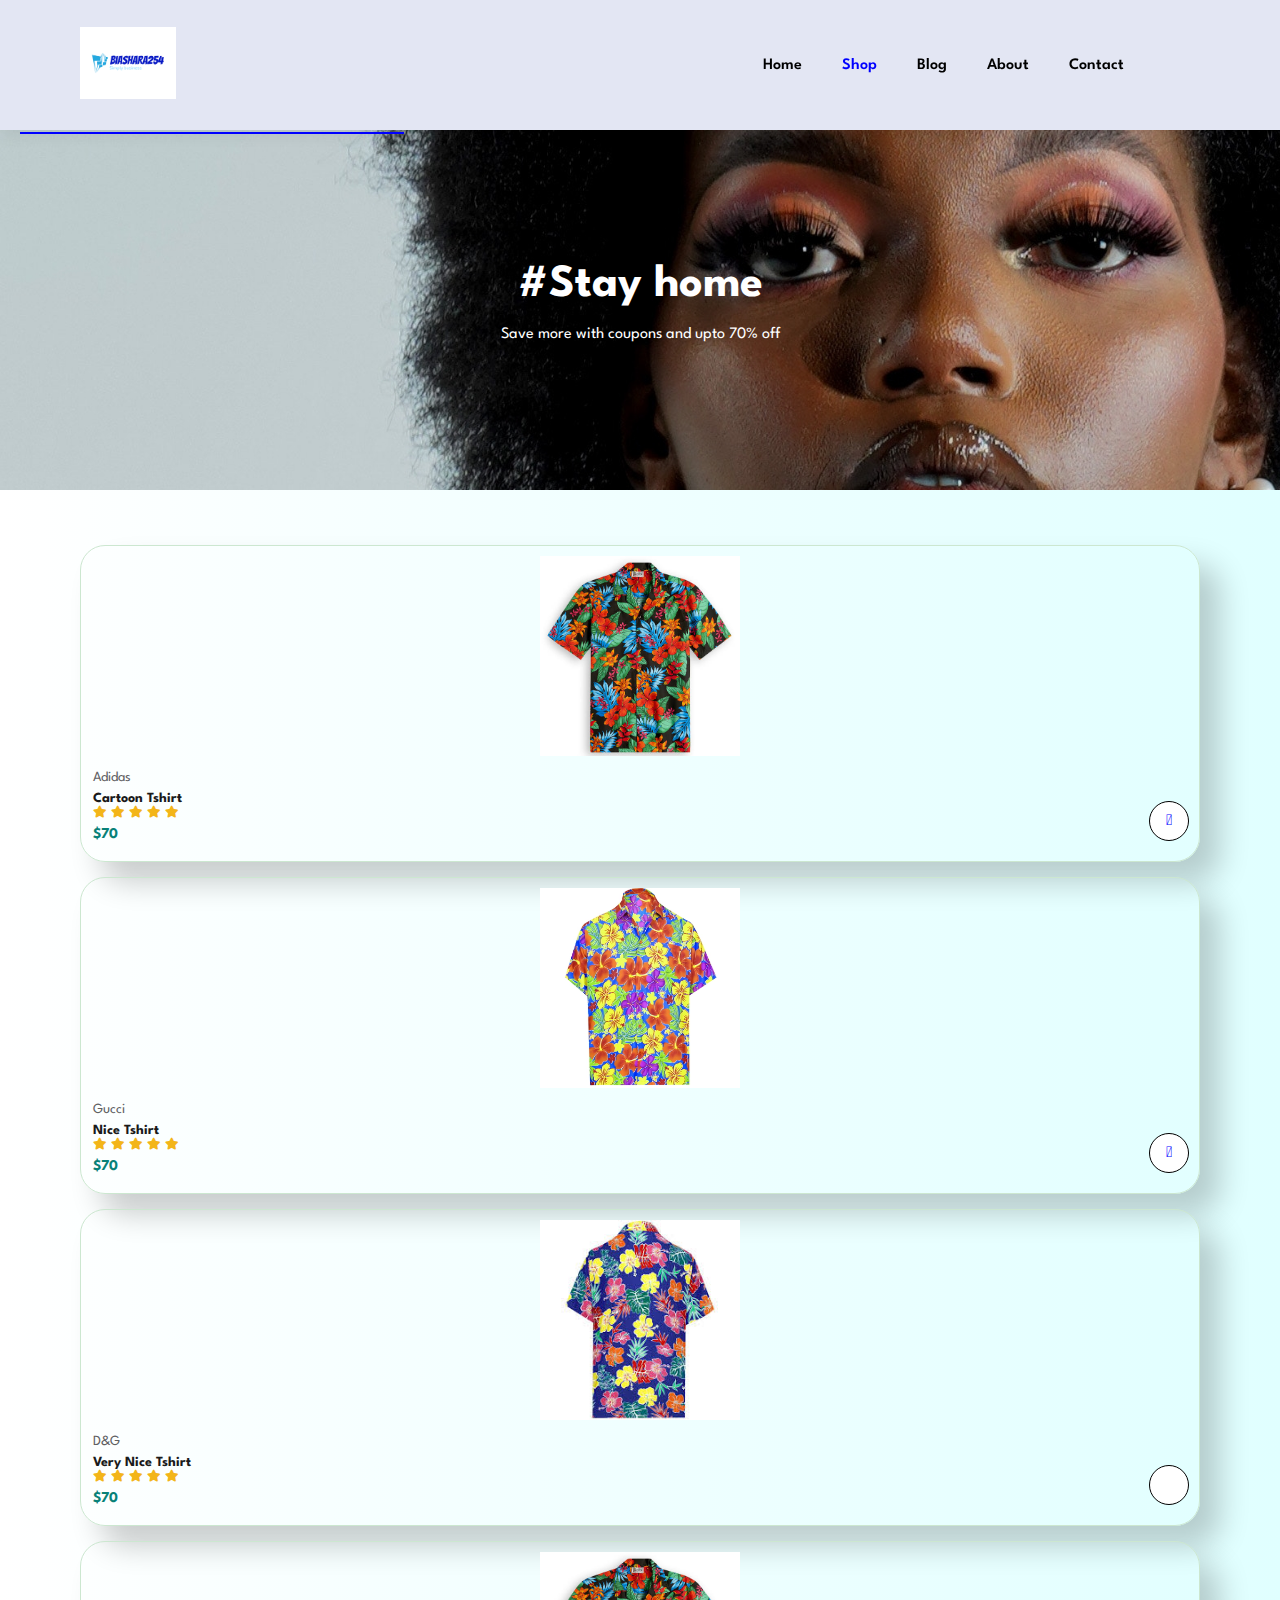
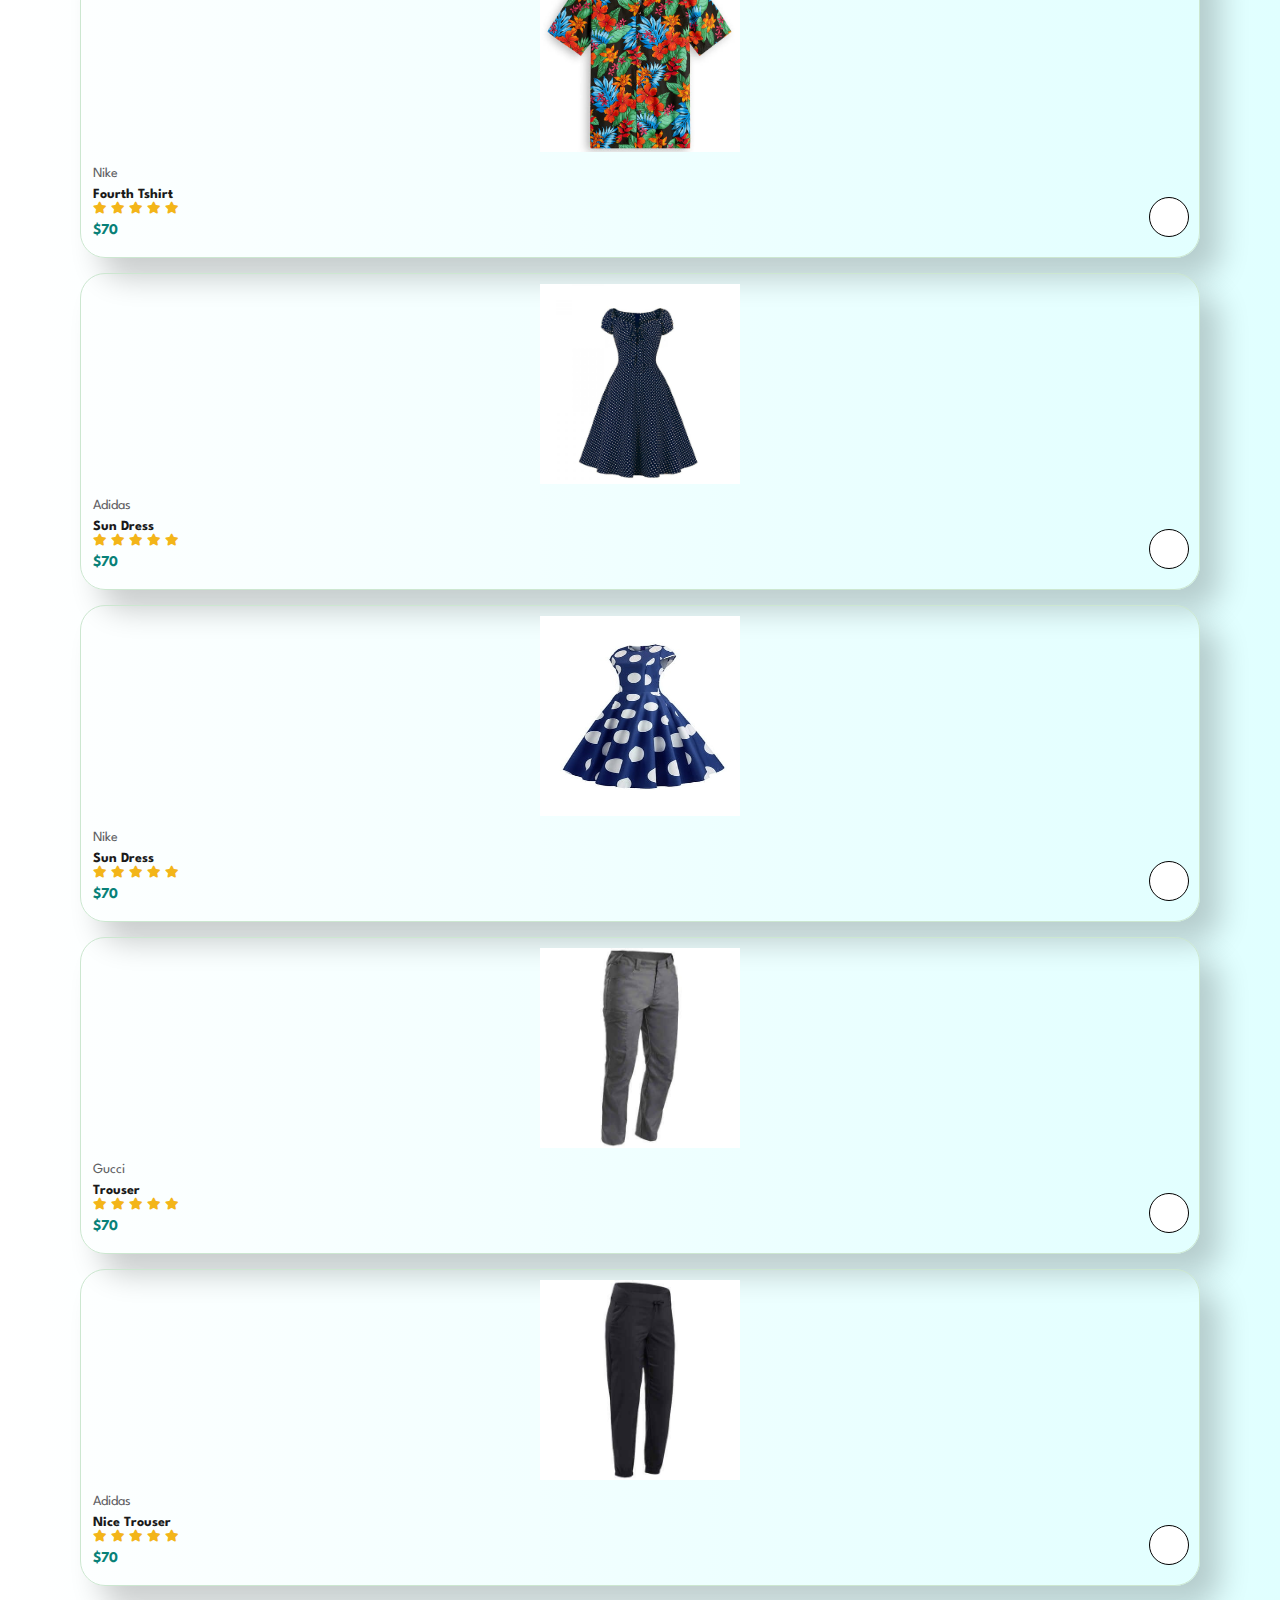
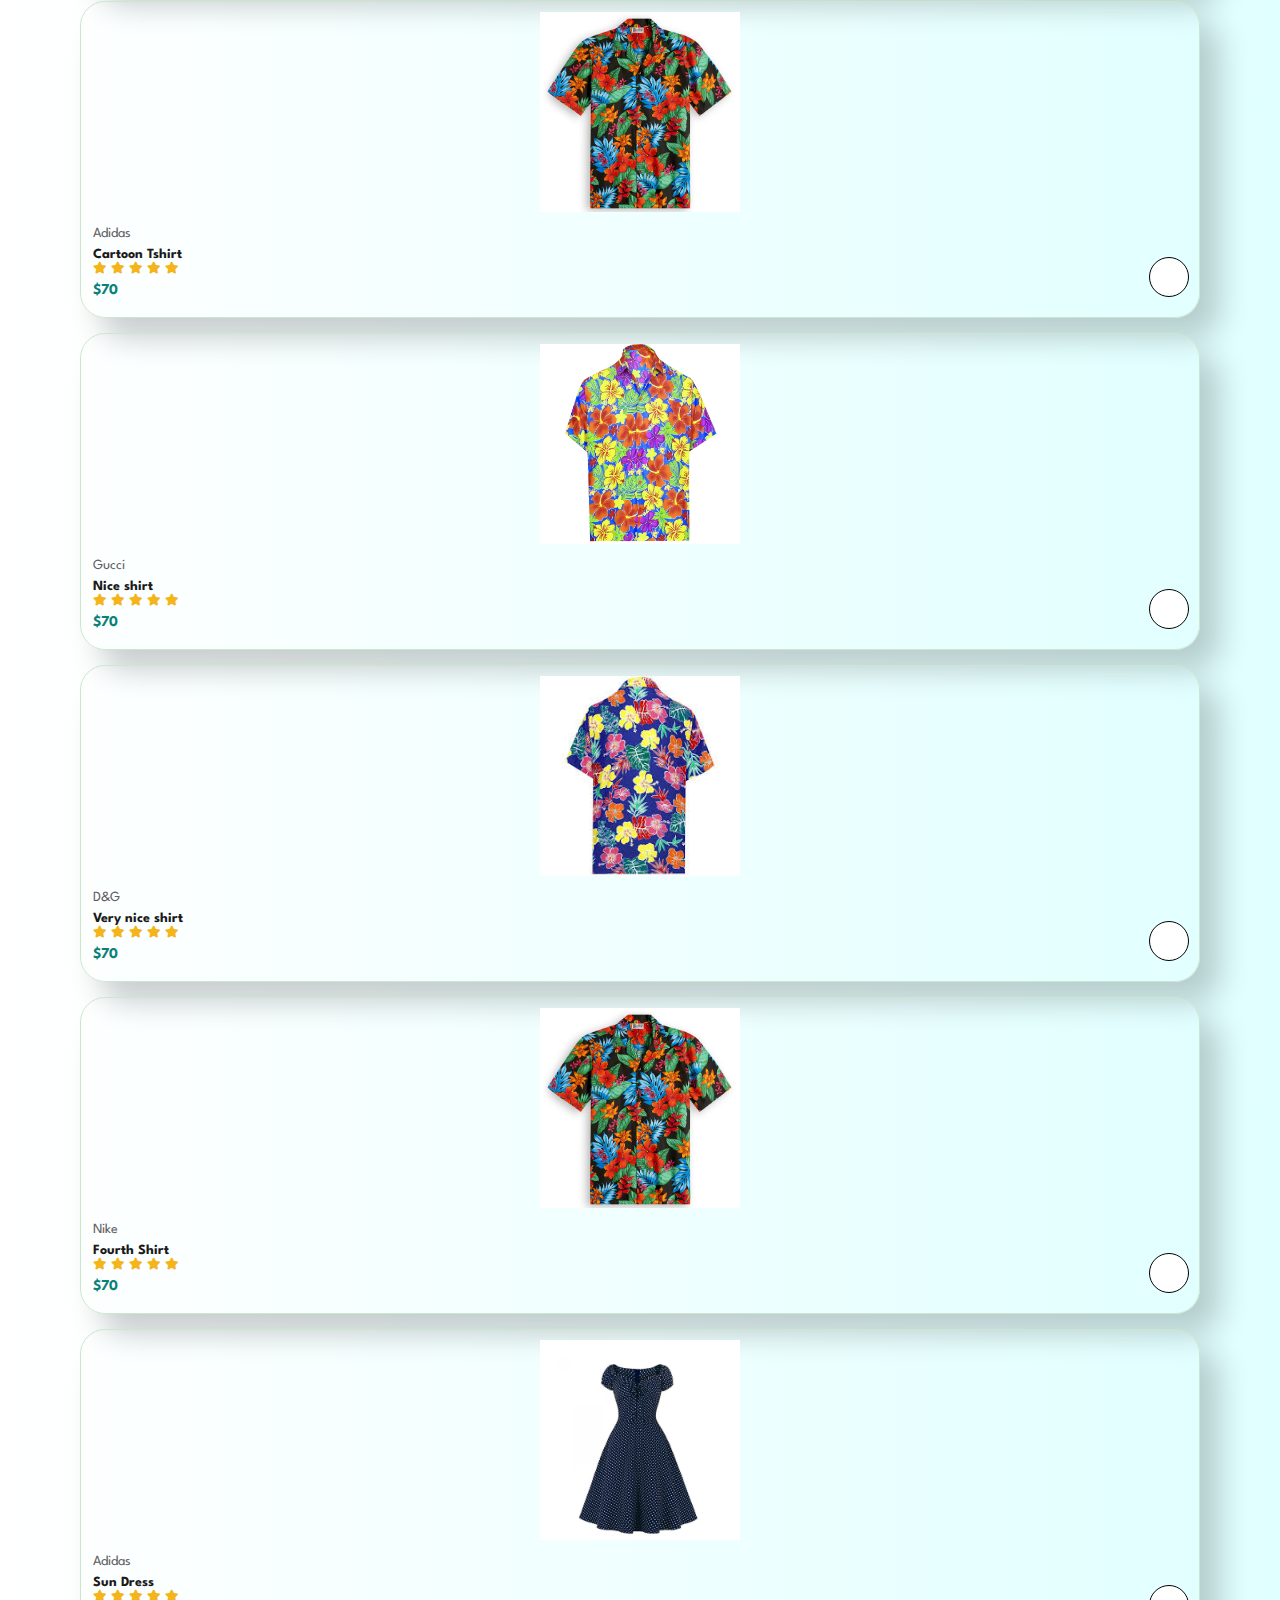
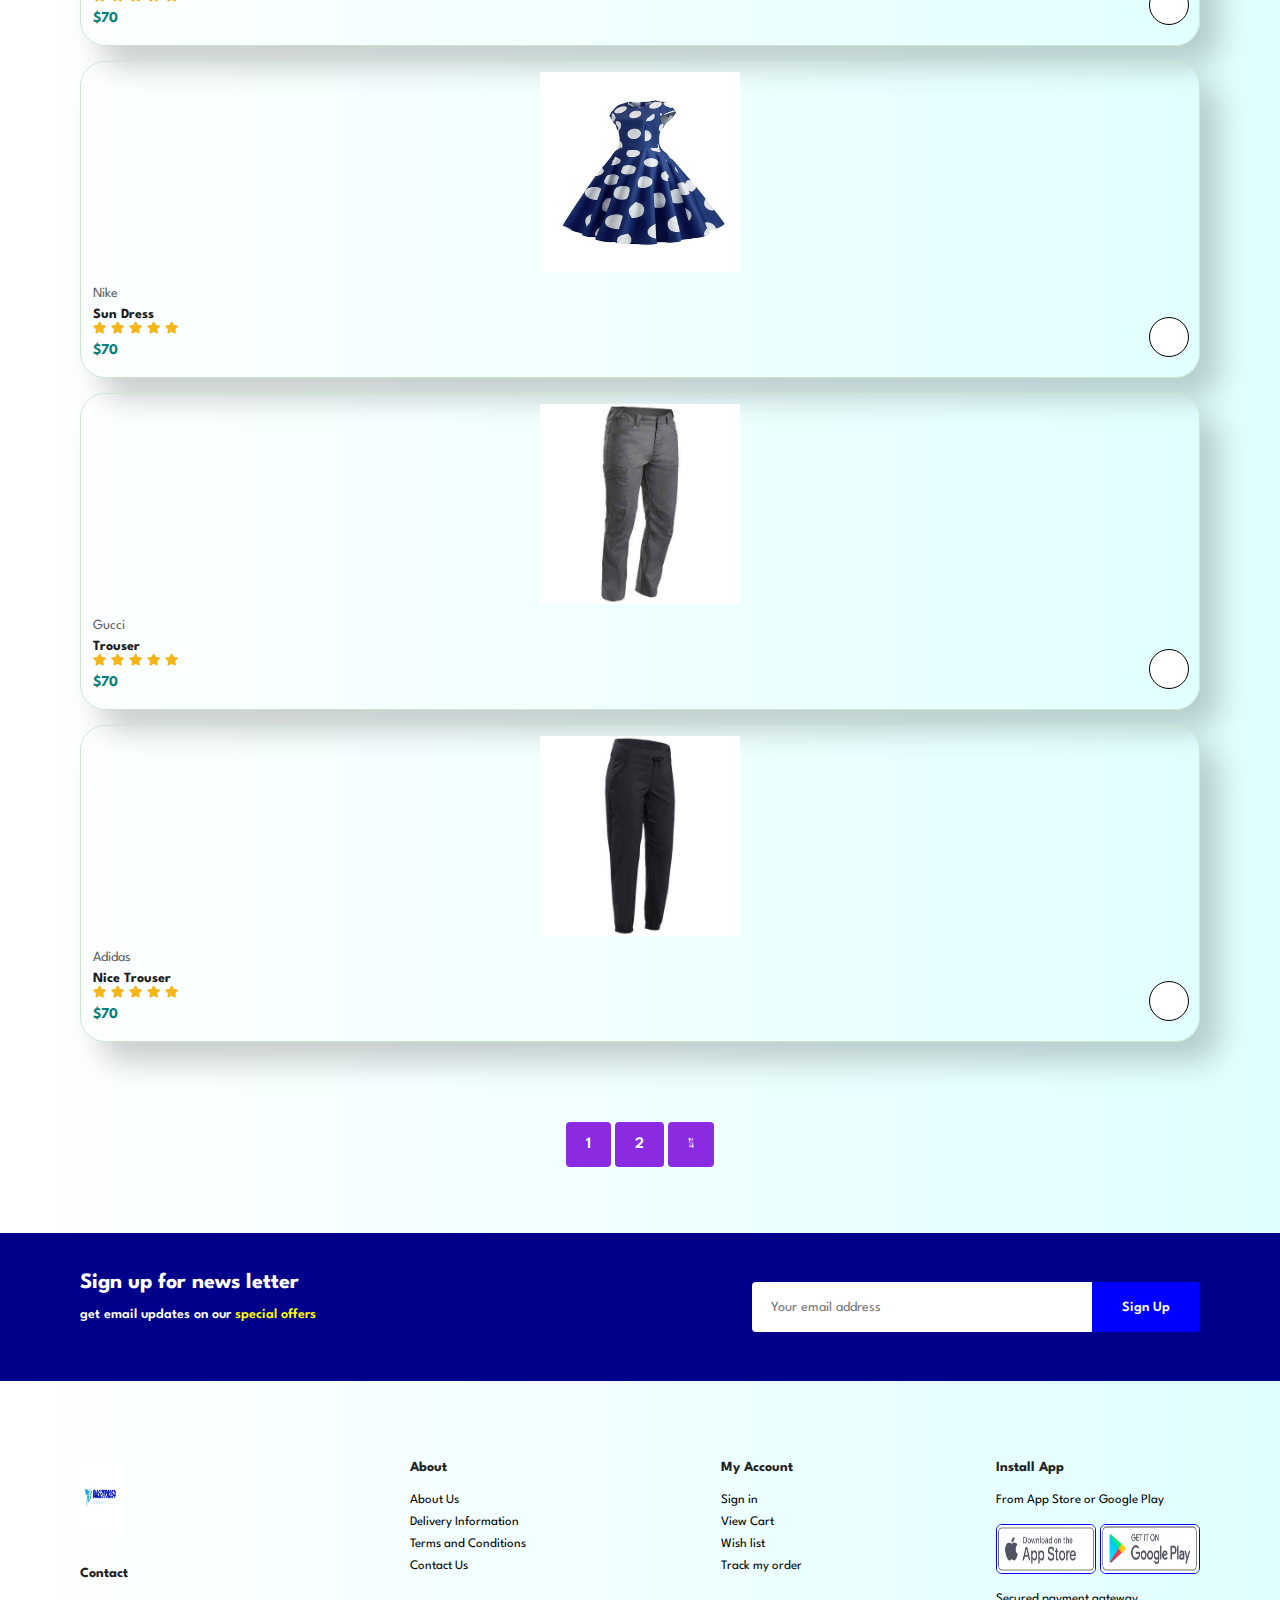
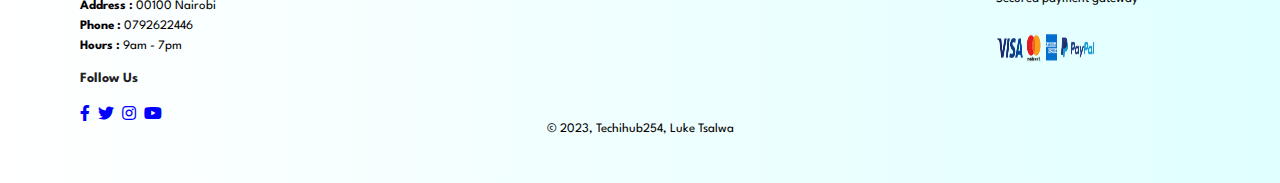
<file: ecommerce1/shop.html>
<!DOCTYPE html>
<html lang="en">
    <!-- start of head section -->
    
<head>
    <meta charset="UTF-8">
    <meta name="viewport" content="width=device-width, initial-scale=1.0">
    <title>E-commerce website</title>
    <link rel="stylesheet" href="https://pro.fontawesome.com/releases/v5.10.0/css/all.css"/>
    <link rel="stylesheet" href="style.css">
</head>

<!-- Beginning of the body section-->

<body>
    <section id="header">
        
        <!-- Setting up the logo-->
        <a href="index.html"><img src="images/logo.png" width ="" class="logo" alt=""></a>
        
        <!-- navigation bar section-->
        <div>
            <ul id="navbar">
                <li><a href="index.html">Home</a></li>
                <li><a class="active" "href=" shop.html">Shop</a></li>
                <li><a href="blog.html">Blog</a></li>
                <li><a href="about.html">About</a></li>
                <li><a href="contact.html">Contact</a></li>
                <li id="lg-bag"><a href="cart.html"><i class="far fa-shopping-bag" ></i></a></li>
                <a href="#" id="close"><i class="far fa-times"></i></a>
                   
               </ul>
           </div>
           <div id="mobile">
               
               <a href="cart.html"><i class="far fa-shopping-bag" ></i></a>
               <i id="bar" class="fas fa-outdent"></i>
           </div>
    </section>
    
    <!-- Header section -->
    
    <section id="page-header" >
        
        <h2>#Stay home</h2>
        
        <p>Save more with coupons and upto 70% off</p>
        
    </section>
    
 
    
    <!-- Product1 section-->
    
    <section id="product1" class="section-p1">
        
        <div class="pro-container">
            <div class="pro" onclick="window.location.href='sproduct.html';">
                <img src="images/shirt.jpeg" width="200" height="200" alt="">
                <div class="des">
                    <span>Adidas</span>
                    <h5>Cartoon Tshirt</h5>
                    <div class="star">
                        <i class="fas fa-star"></i>
                        <i class="fas fa-star"></i>
                        <i class="fas fa-star"></i>
                        <i class="fas fa-star"></i>
                        <i class="fas fa-star"></i>
                    </div>
                    <h4>$70</h4>
                </div>
                <a href="#"><i class="fal fa-shopping-cart cart"></i></a>
            </div>
            <div class="pro". onclick="window.location.href='sproduct2.html';">
                <img src="images/shirt1.jpeg" width="200" height="200" alt="">
                <div class="des">
                    <span>Gucci</span>
                    <h5>Nice Tshirt</h5>
                    <div class="star">
                        <i class="fas fa-star"></i>
                        <i class="fas fa-star"></i>
                        <i class="fas fa-star"></i>
                        <i class="fas fa-star"></i>
                        <i class="fas fa-star"></i>
                    </div>
                    <h4>$70</h4>
                </div>
                <a href="#"><i class="fal fa-shopping-cart  cart"></i></a>
            </div>
            <div class="pro" onclick="window.location.href='sproduct3.html';">
                <img src="images/shirt2.jpeg" width="200" height="200" alt="">
                <div class="des">
                    <span>D&G</span>
                    <h5>Very Nice Tshirt</h5>
                    <div class="star">
                        <i class="fas fa-star"></i>
                        <i class="fas fa-star"></i>
                        <i class="fas fa-star"></i>
                        <i class="fas fa-star"></i>
                        <i class="fas fa-star"></i>
                    </div>
                    <h4>$70</h4>
                </div>
                <a href="#"><i class="fa fa-shopping-cart  cart"></i></a>
            </div>
            <div class="pro" onclick="window.location.href='sproduct4.html';">
                <img src="images/shirt3.jpeg" width="200" height="200" alt="">
                <div class="des">
                    <span>Nike</span>
                    <h5>Fourth Tshirt</h5>
                    <div class="star">
                        <i class="fas fa-star"></i>
                        <i class="fas fa-star"></i>
                        <i class="fas fa-star"></i>
                        <i class="fas fa-star"></i>
                        <i class="fas fa-star"></i>
                    </div>
                    <h4>$70</h4>
                </div>
                <a href="#"><i class="fa fa-shopping-cart  cart"></i></a>
            </div>
            <div class="pro" onclick="window.location.href='sproduct5.html';">
                <img src="images/dress.jpeg" width="200" height="200" alt="">
                <div class="des">
                    <span>Adidas</span>
                    <h5>Sun Dress</h5>
                    <div class="star">
                        <i class="fas fa-star"></i>
                        <i class="fas fa-star"></i>
                        <i class="fas fa-star"></i>
                        <i class="fas fa-star"></i>
                        <i class="fas fa-star"></i>
                    </div>
                    <h4>$70</h4>
                </div>
                <a href="#"><i class="fa fa-shopping-cart  cart"></i></a>
            </div>
            <div class="pro" onclick="window.location.href='sproduct6.html';">
                <img src="images/dress1.jpeg" width="200" height="200" alt="">
                <div class="des">
                    <span>Nike</span>
                    <h5>Sun Dress</h5>
                    <div class="star">
                        <i class="fas fa-star"></i>
                        <i class="fas fa-star"></i>
                        <i class="fas fa-star"></i>
                        <i class="fas fa-star"></i>
                        <i class="fas fa-star"></i>
                    </div>
                    <h4>$70</h4>
                </div>
                <a href="#"><i class="fa fa-shopping-cart  cart"></i></a>
            </div>
            <div class="pro"
          onclick="window.location.href='sproduct7.html';"  >
                <img src="images/trouser.jpeg" width="200" height="200" alt="">
                <div class="des">
                    <span>Gucci</span>
                    <h5>Trouser</h5>
                    <div class="star">
                        <i class="fas fa-star"></i>
                        <i class="fas fa-star"></i>
                        <i class="fas fa-star"></i>
                        <i class="fas fa-star"></i>
                        <i class="fas fa-star"></i>
                    </div>
                    <h4>$70</h4>
                </div>
                <a href="#"><i class="fa fa-shopping-cart  cart"></i></a>
            </div>
            <div class="pro" onclick="window.location.href='sproduct8.html';">
                <img src="images/trouser1.jpeg" width="200" height="200" alt="">
                <div class="des">
                    <span>Adidas</span>
                    <h5>Nice Trouser</h5>
                    <div class="star">
                        <i class="fas fa-star"></i>
                        <i class="fas fa-star"></i>
                        <i class="fas fa-star"></i>
                        <i class="fas fa-star"></i>
                        <i class="fas fa-star"></i>
                    </div>
                    <h4>$70</h4>
                </div>
                <a href="#"><i class="fa fa-shopping-cart  cart"></i></a>
            </div>
            <div class="pro" onclick="window.location.href='sproduct.html';">
                <img src="images/shirt.jpeg" width="200" height="200" alt="">
                <div class="des">
                    <span>Adidas</span>
                    <h5>Cartoon Tshirt</h5>
                    <div class="star">
                        <i class="fa fa-star"></i>
                        <i class="fa fa-star"></i>
                        <i class="fa fa-star"></i>
                        <i class="fa fa-star"></i>
                        <i class="fa fa-star"></i>
                    </div>
                    <h4>$70</h4>
                </div>
                <a href="#"><i class="fa fa-shopping-cart  cart"></i></a>
            </div>
            <div class="pro" onclick="window.location.href='sproduct2.html';">
                <img src="images/shirt1.jpeg" width="200" height="200" alt="">
                <div class="des">
                    <span>Gucci</span>
                    <h5>Nice shirt</h5>
                    <div class="star">
                        <i class="fa fa-star"></i>
                        <i class="fa fa-star"></i>
                        <i class="fa fa-star"></i>
                        <i class="fa fa-star"></i>
                        <i class="fa fa-star"></i>
                    </div>
                    <h4>$70</h4>
                </div>
                <a href="#"><i class="fa fa-shopping-cart  cart"></i></a>
            </div>
            <div class="pro" onclick="window.location.href='sproduct3.html';">
                <img src="images/shirt2.jpeg" width="200" height="200" alt="">
                <div class="des">
                    <span>D&G</span>
                    <h5>Very nice shirt</h5>
                    <div class="star">
                        <i class="fa fa-star"></i>
                        <i class="fa fa-star"></i>
                        <i class="fa fa-star"></i>
                        <i class="fa fa-star"></i>
                        <i class="fa fa-star"></i>
                    </div>
                    <h4>$70</h4>
                </div>
                <a href="#"><i class="fa fa-shopping-cart  cart"></i></a>
            </div>
            <div class="pro" onclick="window.location.href='sproduct4.html';">
                <img src="images/shirt3.jpeg" width="200" height="200" alt="">
                <div class="des">
                    <span>Nike</span>
                    <h5>Fourth Shirt</h5>
                    <div class="star">
                        <i class="fa fa-star"></i>
                        <i class="fa fa-star"></i>
                        <i class="fa fa-star"></i>
                        <i class="fa fa-star"></i>
                        <i class="fa fa-star"></i>
                    </div>
                    <h4>$70</h4>
                </div>
                <a href="#"><i class="fa fa-shopping-cart  cart"></i></a>
            </div>
            <div class="pro" onclick="window.location.href='sproduct5.html';">
                <img src="images/dress.jpeg" width="200" height="200" alt="">
                <div class="des">
                    <span>Adidas</span>
                    <h5>Sun Dress</h5>
                    <div class="star">
                        <i class="fa fa-star"></i>
                        <i class="fa fa-star"></i>
                        <i class="fa fa-star"></i>
                        <i class="fa fa-star"></i>
                        <i class="fa fa-star"></i>
                    </div>
                    <h4>$70</h4>
                </div>
                <a href="#"><i class="fa fa-shopping-cart  cart"></i></a>
            </div>
            <div class="pro" onclick="window.location.href='sproduct6.html';">
                <img src="images/dress1.jpeg" width="200" height="200" alt="">
                <div class="des">
                    <span>Nike</span>
                    <h5>Sun Dress</h5>
                    <div class="star">
                        <i class="fa fa-star"></i>
                        <i class="fa fa-star"></i>
                        <i class="fa fa-star"></i>
                        <i class="fa fa-star"></i>
                        <i class="fa fa-star"></i>
                    </div>
                    <h4>$70</h4>
                </div>
                <a href="#"><i class="fa fa-shopping-cart  cart"></i></a>
            </div>
            <div class="pro" onclick="window.location.href='sproduct7.html';">
                <img src="images/trouser.jpeg" width="200" height="200" alt="">
                <div class="des">
                    <span>Gucci</span>
                    <h5>Trouser</h5>
                    <div class="star">
                        <i class="fa fa-star"></i>
                        <i class="fa fa-star"></i>
                        <i class="fa fa-star"></i>
                        <i class="fa fa-star"></i>
                        <i class="fa fa-star"></i>
                    </div>
                    <h4>$70</h4>
                </div>
                <a href="#"><i class="fa fa-shopping-cart  cart"></i></a>
            </div>
            <div class="pro" onclick="window.location.href='sproduct8.html';">
                <img src="images/trouser1.jpeg" width="200" height="200" alt="">
                <div class="des">
                    <span>Adidas</span>
                    <h5>Nice Trouser</h5>
                    <div class="star">
                        <i class="fa fa-star"></i>
                        <i class="fa fa-star"></i>
                        <i class="fa fa-star"></i>
                        <i class="fa fa-star"></i>
                        <i class="fa fa-star"></i>
                    </div>
                    <h4>$70</h4>
                </div>
                <a href="#"><i class="fa fa-shopping-cart  cart"></i></a>
            </div>            
        </div>
    </section>
    
    <!-- page numbering section -->
    
    <section id="pagination" class="section-p1">
        <a href="#">1</a>
        <a href="#">2</a>
        <a href="#"><i class="fal fa-long-arrow-alt-right"></i></a>
        
    </section>
    
    <!-- newsletter section-->
     
    <section id="newsletter" class="section-p1 section-m1">
        <div class="newstext">
            <h4>Sign up for news letter</h4>
            <p>get email updates on our <span>special offers</span></p>
        </div>
        <div class="form">
            <input type="text" placeholder="Your email address" >
            <button class="normal">Sign Up</button>
        </div>
    </section>
    
    <!-- footer section -->
    
    <footer class="section-p1">
        <div class="column">
            <img src="images/logo.png" class="logo" width="30%" alt="">
            <h4>Contact</h4>
            <p><strong>Address :</strong> 00100 Nairobi</p>
            <p><strong>Phone :</strong> 0792622446</p>
            <p><strong>Hours :</strong> 9am - 7pm</p>
            <div class="follow">
                <h4>Follow Us</h4>
                <div class="icon">
                    <i class="fab fa-facebook-f"></i>
                    <i class="fab fa-twitter"></i>
                    <i class="fab fa-instagram"></i>
                    <i class="fab fa-youtube"></i>                    
                </div>
            </div>
        </div>
        <div class="col">
            <h4>About</h4>
            <a href="about.html">About Us</a>
            <a href="#">Delivery Information</a>
            <a href="blog.html">Terms and Conditions</a>
            <a href="contact.html">Contact Us</a>
        </div>
        <div class="col">
            <h4>My Account</h4>
            <a href="#">Sign in</a>
            <a href="cart.html">View Cart</a>
            <a href="#">Wish list</a>
            <a href="contact.html">Track my order</a>
        </div>
        <div class="col install">
            <h4>Install App</h4>
            <p>From App Store or Google Play</p>
            <div class="row">
                <img src="images/astore.jpg" width="100" height="50" alt="">
                <img src="images/gpay.jpg" width="100" height="50" alt="">
            </div>
            <p>Secured payment gateway</p>
            <img src="images/all.png" width="100" height="50" alt="">
        </div>
        <div class="copyright">
            <p>© 2023, Techihub254, Luke Tsalwa</p>
        </div>
    </footer>
    <script src="index.js"></script>
</body>
</html>
</file>
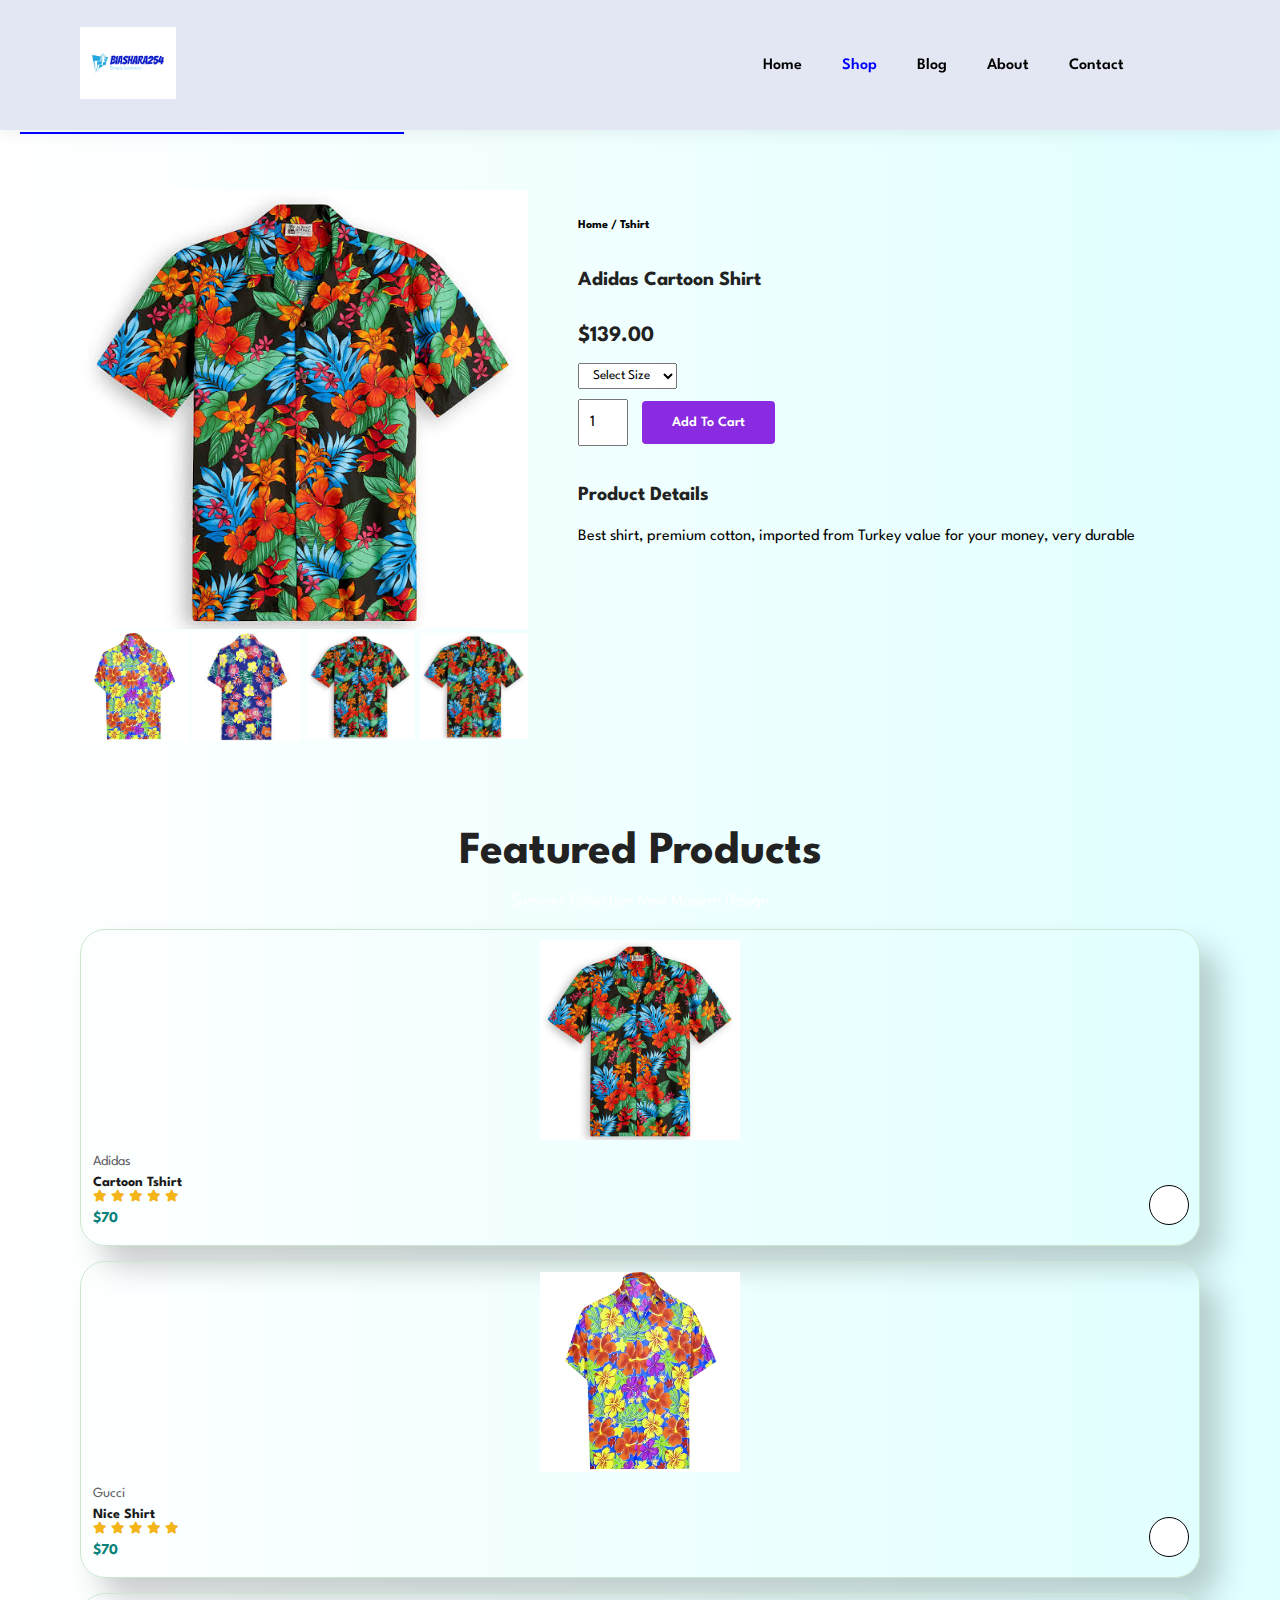
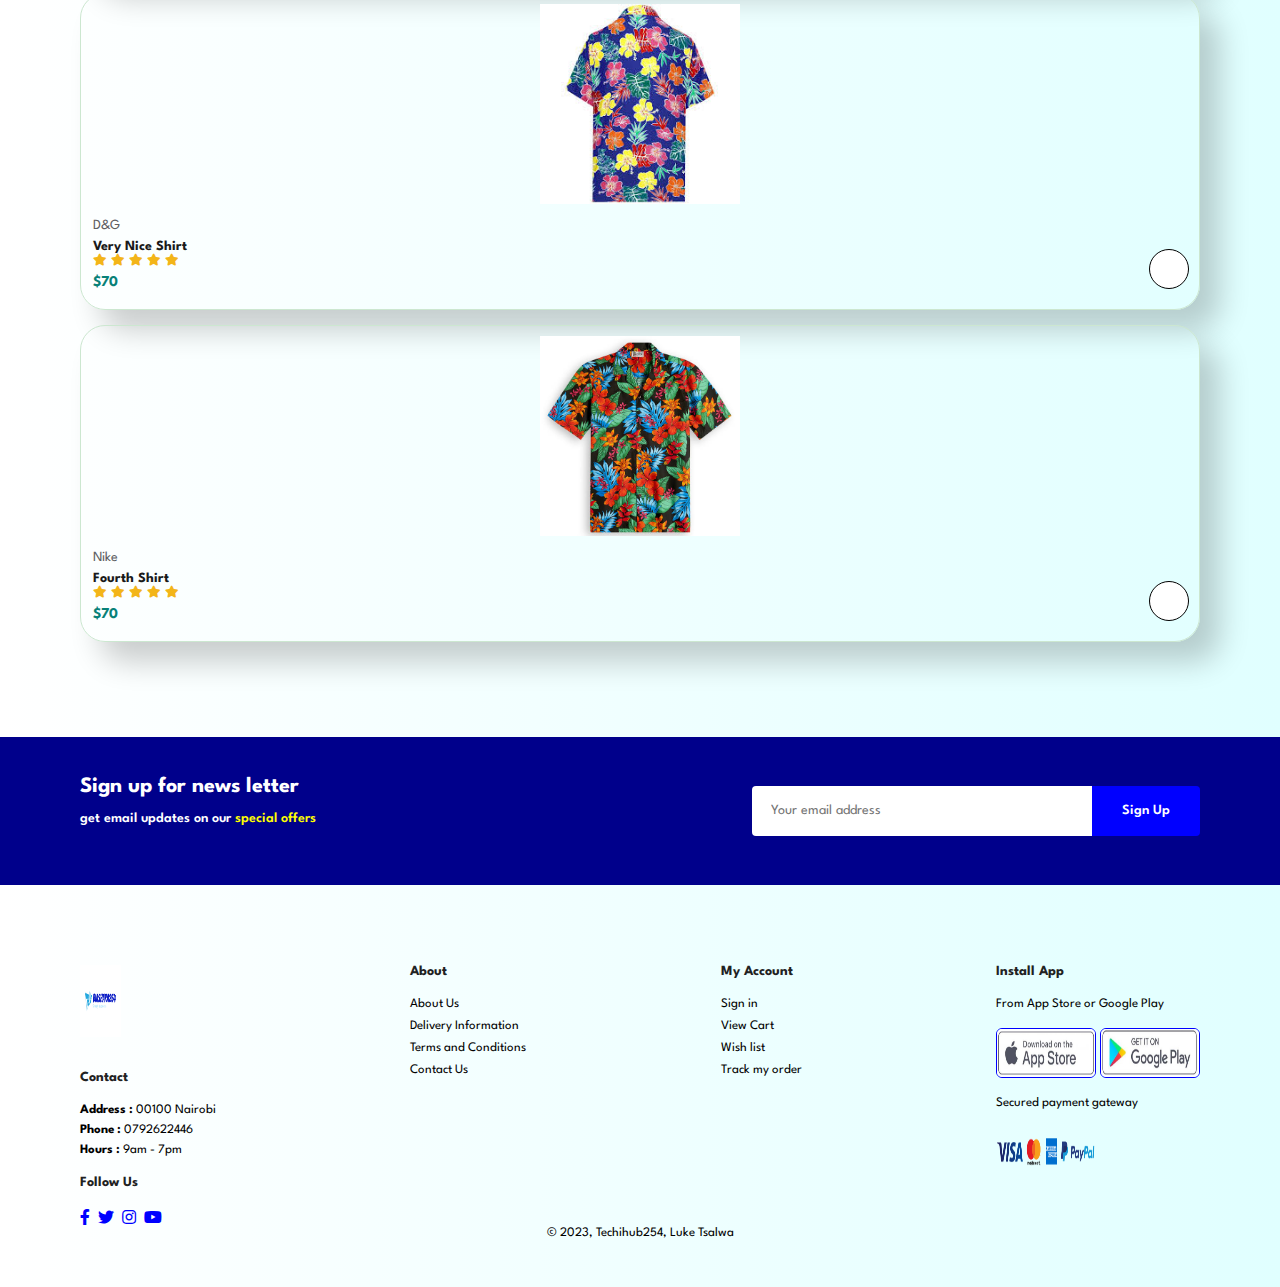
<file: ecommerce1/sproduct.html>
<!DOCTYPE html>
<html lang="en">
    <!-- start of head section -->
    
<head>
    <meta charset="UTF-8">
    <meta name="viewport" content="width=device-width, initial-scale=1.0">
    <title>E-commerce website</title>
    <link rel="stylesheet" href="https://pro.fontawesome.com/releases/v5.10.0/css/all.css"/>
    <link rel="stylesheet" href="style.css">
</head>

<!-- Beginning of the body section-->

<body>
    <section id="header">
        
        <!-- Setting up the logo-->
        <a href="index.html"><img src="images/logo.png" width ="" class="logo" alt=""></a>
        
        <!-- navigation bar section-->
        <div>
            <ul id="navbar">
                <li><a href="index.html">Home</a></li>
                <li><a class="active" "href=" shop.html">Shop</a></li>
                <li><a href="blog.html">Blog</a></li>
                <li><a href="about.html">About</a></li>
                <li><a href="contact.html">Contact</a></li>
                <li id="lg-bag"><a href="cart.html"><i class="far fa-shopping-bag" ></i></a></li>
                <a href="#" id="close"><i class="far fa-times"></i></a>
                   
               </ul>
           </div>
           <div id="mobile">
               
               <a href="cart.html"><i class="far fa-shopping-bag" ></i></a>
               <i id="bar" class="fas fa-outdent"></i>
           </div>
    </section>
    
  <section id="prodetails" class="section-p1">
      <div class="single-pro-image">
          <img src="images/shirt.jpeg" width="100%" id="MainImg" alt="">
          <div class="small-img-group">
              <div class="small-img-col">
                  <img src="images/shirt1.jpeg" width="100%" class="small-img" alt="">
              </div>
              <div class="small-img-col">
                  <img src="images/shirt2.jpeg" width="100%" class="small-img" alt="">
              </div>
              <div class="small-img-col">
                  <img src="images/shirt3.jpeg" width="100%" class="small-img" alt="">
              </div>
              <div class="small-img-col">
                  <img src="images/shirt3.jpeg" width="100%" class="small-img" alt="">
              </div>
          </div>
      </div>
      <div class="single-pro-details">
          <h6>Home / Tshirt</h6>
          <h4>Adidas Cartoon Shirt</h4>
          <h2>$139.00</h2>
          <select>
              <option>Select Size</option>
              <option>XL</option>
              <option>Large</option>
              <option>Medium</option>
              <option>Small</option>
          </select>
          <input type="number" value="1">
          <button class="normal">Add To Cart</button>
          <h4>Product Details</h4>
          <span>Best shirt, premium cotton, imported from Turkey
          value for your money, very durable</span>
      </div>   
  </section>
  
  <!-- featured products section -->
  
  <section id="product1" class="section-p1">
        <h2>Featured Products</h2>
        <p>Summer Collection New Modern Design</p>
        <div class="pro-container">
            <div class="pro" onclick="window.location.href='sproduct.html';">
                <img src="images/shirt.jpeg" width="200" height="200" alt="">
                <div class="des">
                    <span>Adidas</span>
                    <h5>Cartoon Tshirt</h5>
                    <div class="star">
                        <i class="fa fa-star"></i>
                        <i class="fa fa-star"></i>
                        <i class="fa fa-star"></i>
                        <i class="fa fa-star"></i>
                        <i class="fa fa-star"></i>
                    </div>
                    <h4>$70</h4>
                </div>
                <a href="#"><i class="fa fa-shopping-cart  cart"></i></a>
            </div>
            <div class="pro" onclick="window.location.href='sproduct2.html';">
                <img src="images/shirt1.jpeg" width="200" height="200" alt="">
                <div class="des">
                    <span>Gucci</span>
                    <h5>Nice Shirt</h5>
                    <div class="star">
                        <i class="fa fa-star"></i>
                        <i class="fa fa-star"></i>
                        <i class="fa fa-star"></i>
                        <i class="fa fa-star"></i>
                        <i class="fa fa-star"></i>
                    </div>
                    <h4>$70</h4>
                </div>
                <a href="#"><i class="fa fa-shopping-cart  cart"></i></a>
            </div>
            <div class="pro" onclick="window.location.href='sproduct3.html';">
                <img src="images/shirt2.jpeg" width="200" height="200" alt="">
                <div class="des">
                    <span>D&G</span>
                    <h5>Very Nice Shirt</h5>
                    <div class="star">
                        <i class="fa fa-star"></i>
                        <i class="fa fa-star"></i>
                        <i class="fa fa-star"></i>
                        <i class="fa fa-star"></i>
                        <i class="fa fa-star"></i>
                    </div>
                    <h4>$70</h4>
                </div>
                <a href="#"><i class="fa fa-shopping-cart  cart"></i></a>
            </div>
            <div class="pro" onclick="window.location.href='sproduct4.html';">
                <img src="images/shirt3.jpeg" width="200" height="200" alt="">
                <div class="des">
                    <span>Nike</span>
                    <h5>Fourth Shirt</h5>
                    <div class="star">
                        <i class="fa fa-star"></i>
                        <i class="fa fa-star"></i>
                        <i class="fa fa-star"></i>
                        <i class="fa fa-star"></i>
                        <i class="fa fa-star"></i>
                    </div>
                    <h4>$70</h4>
                </div>
                <a href="#"><i class="fa fa-shopping-cart  cart"></i></a>
            </div>     
        </div>
    </section>
    
    <!-- newsletter section-->
     
    <section id="newsletter" class="section-p1 section-m1">
        <div class="newstext">
            <h4>Sign up for news letter</h4>
            <p>get email updates on our <span>special offers</span></p>
        </div>
        <div class="form">
            <input type="text" placeholder="Your email address" >
            <button class="normal">Sign Up</button>
        </div>
    </section>
    
    <!-- footer section -->
    
    <footer class="section-p1">
        <div class="column">
            <img src="images/logo.png" class="logo" width="30%" alt="">
            <h4>Contact</h4>
            <p><strong>Address :</strong> 00100 Nairobi</p>
            <p><strong>Phone :</strong> 0792622446</p>
            <p><strong>Hours :</strong> 9am - 7pm</p>
            <div class="follow">
                <h4>Follow Us</h4>
                <div class="icon">
                    <i class="fab fa-facebook-f"></i>
                    <i class="fab fa-twitter"></i>
                    <i class="fab fa-instagram"></i>
                    <i class="fab fa-youtube"></i>                    
                </div>
            </div>
        </div>
        <div class="col">
            <h4>About</h4>
            <a href="about.html">About Us</a>
            <a href="#">Delivery Information</a>
            <a href="contact.html">Terms and Conditions</a>
            <a href="contact.html">Contact Us</a>
        </div>
        <div class="col">
            <h4>My Account</h4>
            <a href="#">Sign in</a>
            <a href="cart.html">View Cart</a>
            <a href="#">Wish list</a>
            <a href="contact.html">Track my order</a>
        </div>
        <div class="col install">
            <h4>Install App</h4>
            <p>From App Store or Google Play</p>
            <div class="row">
                <img src="images/astore.jpg" width="100" height="50" alt="">
                <img src="images/gpay.jpg" width="100" height="50" alt="">
            </div>
            <p>Secured payment gateway</p>
            <img src="images/all.png" width="100" height="50" alt="">
        </div>
        <div class="copyright">
            <p>© 2023, Techihub254, Luke Tsalwa</p>
        </div>
    </footer>
    
    <script>
        var MainImg = document.getElementById('MainImg');
        var smallImg = document.getElementsByClassName('small-img');
        smallImg[0].onclick = function(){
            MainImg.src = smallImg[0].src;
        }
        smallImg[1].onclick = function(){
            MainImg.src = smallImg[1].src;
        }
        smallImg[2].onclick = function(){
            MainImg.src = smallImg[2].src;
        }
        smallImg[3].onclick = function(){
            MainImg.src = smallImg[3].src;
        }
    </script>
    
    <script src="index.js"></script>
</body>
</html>
</file>
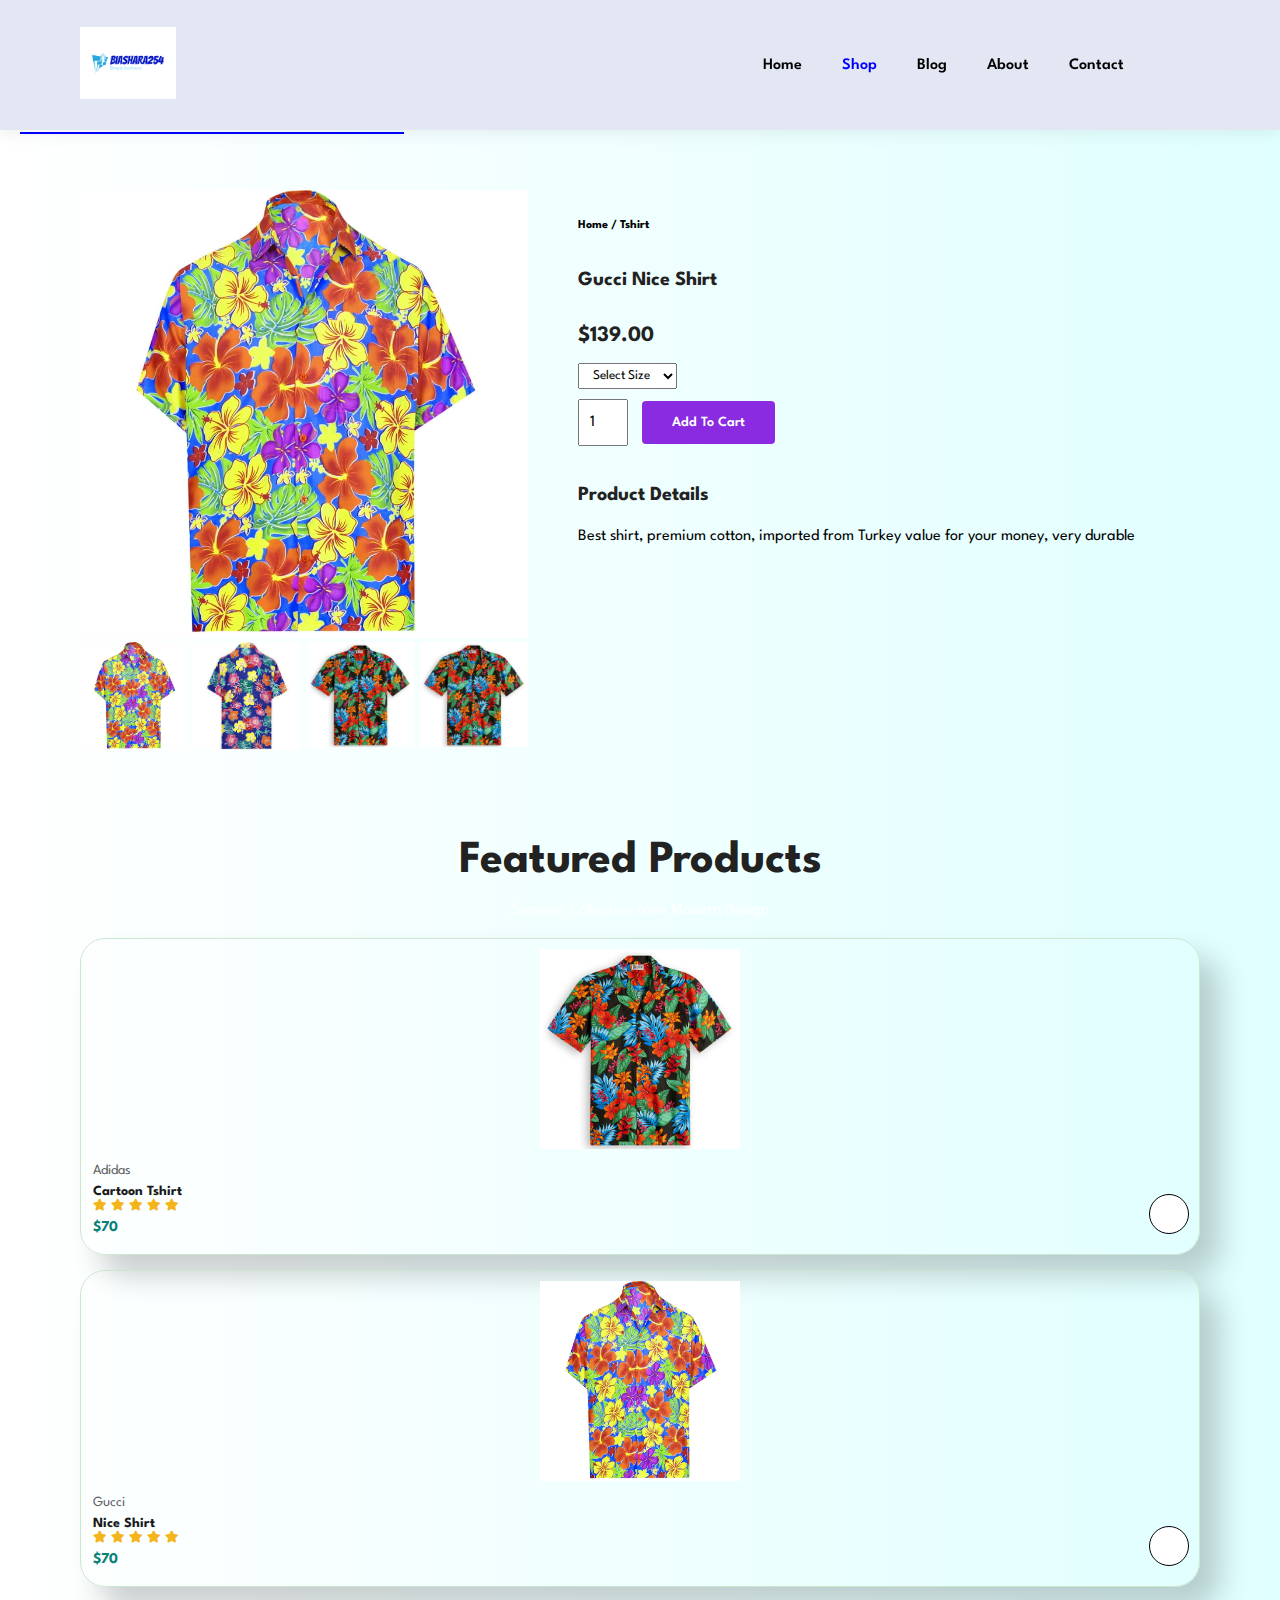
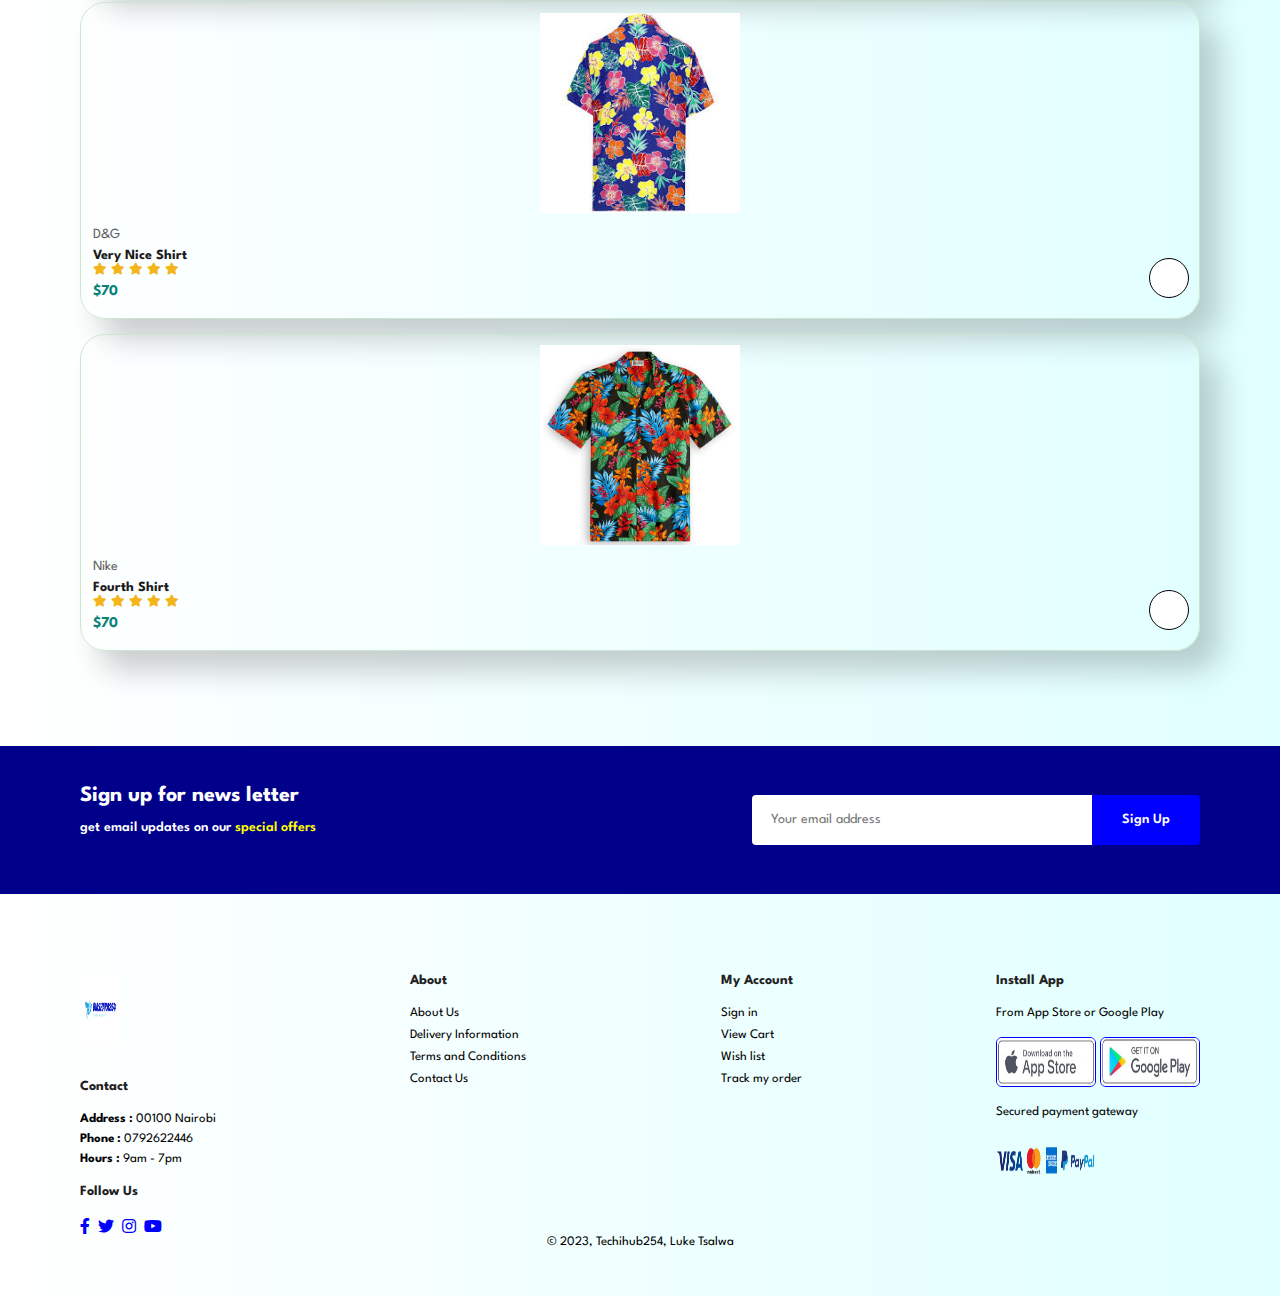
<file: ecommerce1/sproduct2.html>
<!DOCTYPE html>
<html lang="en">
    <!-- start of head section -->
    
<head>
    <meta charset="UTF-8">
    <meta name="viewport" content="width=device-width, initial-scale=1.0">
    <title>E-commerce website</title>
    <link rel="stylesheet" href="https://pro.fontawesome.com/releases/v5.10.0/css/all.css"/>
    <link rel="stylesheet" href="style.css">
</head>

<!-- Beginning of the body section-->

<body>
    <section id="header">
        
        <!-- Setting up the logo-->
        <a href="index.html"><img src="images/logo.png" width ="" class="logo" alt=""></a>
        
        <!-- navigation bar section-->
        <div>
            <ul id="navbar">
                <li><a href="index.html">Home</a></li>
                <li><a class="active" "href=" shop.html">Shop</a></li>
                <li><a href="blog.html">Blog</a></li>
                <li><a href="about.html">About</a></li>
                <li><a href="contact.html">Contact</a></li>
                <li id="lg-bag"><a href="cart.html"><i class="far fa-shopping-bag" ></i></a></li>
                <a href="#" id="close"><i class="far fa-times"></i></a>
                   
               </ul>
           </div>
           <div id="mobile">
               
               <a href="cart.html"><i class="far fa-shopping-bag" ></i></a>
               <i id="bar" class="fas fa-outdent"></i>
           </div>
    </section>
    
  <section id="prodetails" class="section-p1">
      <div class="single-pro-image">
          <img src="images/shirt1.jpeg" width="100%" id="MainImg" alt="">
          <div class="small-img-group">
              <div class="small-img-col">
                  <img src="images/shirt1.jpeg" width="100%" class="small-img" alt="">
              </div>
              <div class="small-img-col">
                  <img src="images/shirt2.jpeg" width="100%" class="small-img" alt="">
              </div>
              <div class="small-img-col">
                  <img src="images/shirt3.jpeg" width="100%" class="small-img" alt="">
              </div>
              <div class="small-img-col">
                  <img src="images/shirt3.jpeg" width="100%" class="small-img" alt="">
              </div>
          </div>
      </div>
      <div class="single-pro-details">
          <h6>Home / Tshirt</h6>
          <h4>Gucci Nice Shirt</h4>
          <h2>$139.00</h2>
          <select>
              <option>Select Size</option>
              <option>XL</option>
              <option>Large</option>
              <option>Medium</option>
              <option>Small</option>
          </select>
          <input type="number" value="1">
          <button class="normal">Add To Cart</button>
          <h4>Product Details</h4>
          <span>Best shirt, premium cotton, imported from Turkey
          value for your money, very durable</span>
      </div>   
  </section>
  
  <!-- featured products section -->
  
  <section id="product1" class="section-p1">
        <h2>Featured Products</h2>
        <p>Summer Collection New Modern Design</p>
        <div class="pro-container">
            <div class="pro" onclick="window.location.href='sproduct.html';">
                <img src="images/shirt.jpeg" width="200" height="200" alt="">
                <div class="des">
                    <span>Adidas</span>
                    <h5>Cartoon Tshirt</h5>
                    <div class="star">
                        <i class="fa fa-star"></i>
                        <i class="fa fa-star"></i>
                        <i class="fa fa-star"></i>
                        <i class="fa fa-star"></i>
                        <i class="fa fa-star"></i>
                    </div>
                    <h4>$70</h4>
                </div>
                <a href="#"><i class="fa fa-shopping-cart  cart"></i></a>
            </div>
            <div class="pro" onclick="window.location.href='sproduct2.html';">
                <img src="images/shirt1.jpeg" width="200" height="200" alt="">
                <div class="des">
                    <span>Gucci</span>
                    <h5>Nice Shirt</h5>
                    <div class="star">
                        <i class="fa fa-star"></i>
                        <i class="fa fa-star"></i>
                        <i class="fa fa-star"></i>
                        <i class="fa fa-star"></i>
                        <i class="fa fa-star"></i>
                    </div>
                    <h4>$70</h4>
                </div>
                <a href="#"><i class="fa fa-shopping-cart  cart"></i></a>
            </div>
            <div class="pro" onclick="window.location.href='sproduct3.html';">
                <img src="images/shirt2.jpeg" width="200" height="200" alt="">
                <div class="des">
                    <span>D&G</span>
                    <h5>Very Nice Shirt</h5>
                    <div class="star">
                        <i class="fa fa-star"></i>
                        <i class="fa fa-star"></i>
                        <i class="fa fa-star"></i>
                        <i class="fa fa-star"></i>
                        <i class="fa fa-star"></i>
                    </div>
                    <h4>$70</h4>
                </div>
                <a href="#"><i class="fa fa-shopping-cart  cart"></i></a>
            </div>
            <div class="pro" onclick="window.location.href='sproduct4.html';">
                <img src="images/shirt3.jpeg" width="200" height="200" alt="">
                <div class="des">
                    <span>Nike</span>
                    <h5>Fourth Shirt</h5>
                    <div class="star">
                        <i class="fa fa-star"></i>
                        <i class="fa fa-star"></i>
                        <i class="fa fa-star"></i>
                        <i class="fa fa-star"></i>
                        <i class="fa fa-star"></i>
                    </div>
                    <h4>$70</h4>
                </div>
                <a href="#"><i class="fa fa-shopping-cart  cart"></i></a>
            </div>     
        </div>
    </section>
    
    <!-- newsletter section-->
     
    <section id="newsletter" class="section-p1 section-m1">
        <div class="newstext">
            <h4>Sign up for news letter</h4>
            <p>get email updates on our <span>special offers</span></p>
        </div>
        <div class="form">
            <input type="text" placeholder="Your email address" >
            <button class="normal">Sign Up</button>
        </div>
    </section>
    
    <!-- footer section -->
    
    <footer class="section-p1">
        <div class="column">
            <img src="images/logo.png" class="logo" width="30%" alt="">
            <h4>Contact</h4>
            <p><strong>Address :</strong> 00100 Nairobi</p>
            <p><strong>Phone :</strong> 0792622446</p>
            <p><strong>Hours :</strong> 9am - 7pm</p>
            <div class="follow">
                <h4>Follow Us</h4>
                <div class="icon">
                    <i class="fab fa-facebook-f"></i>
                    <i class="fab fa-twitter"></i>
                    <i class="fab fa-instagram"></i>
                    <i class="fab fa-youtube"></i>                    
                </div>
            </div>
        </div>
        <div class="col">
            <h4>About</h4>
            <a href="about.html">About Us</a>
            <a href="#">Delivery Information</a>
            <a href="#">Terms and Conditions</a>
            <a href="contact.html">Contact Us</a>
        </div>
        <div class="col">
            <h4>My Account</h4>
            <a href="#">Sign in</a>
            <a href="cart.html">View Cart</a>
            <a href="#">Wish list</a>
            <a href="contact.html">Track my order</a>
        </div>
        <div class="col install">
            <h4>Install App</h4>
            <p>From App Store or Google Play</p>
            <div class="row">
                <img src="images/astore.jpg" width="100" height="50" alt="">
                <img src="images/gpay.jpg" width="100" height="50" alt="">
            </div>
            <p>Secured payment gateway</p>
            <img src="images/all.png" width="100" height="50" alt="">
        </div>
        <div class="copyright">
            <p>© 2023, Techihub254, Luke Tsalwa</p>
        </div>
    </footer>
    
    <script>
        var MainImg = document.getElementById('MainImg');
        var smallImg = document.getElementsByClassName('small-img');
        smallImg[0].onclick = function(){
            MainImg.src = smallImg[0].src;
        }
        smallImg[1].onclick = function(){
            MainImg.src = smallImg[1].src;
        }
        smallImg[2].onclick = function(){
            MainImg.src = smallImg[2].src;
        }
        smallImg[3].onclick = function(){
            MainImg.src = smallImg[3].src;
        }
    </script>
    
    <script src="index.js"></script>
</body>
</html>
</file>
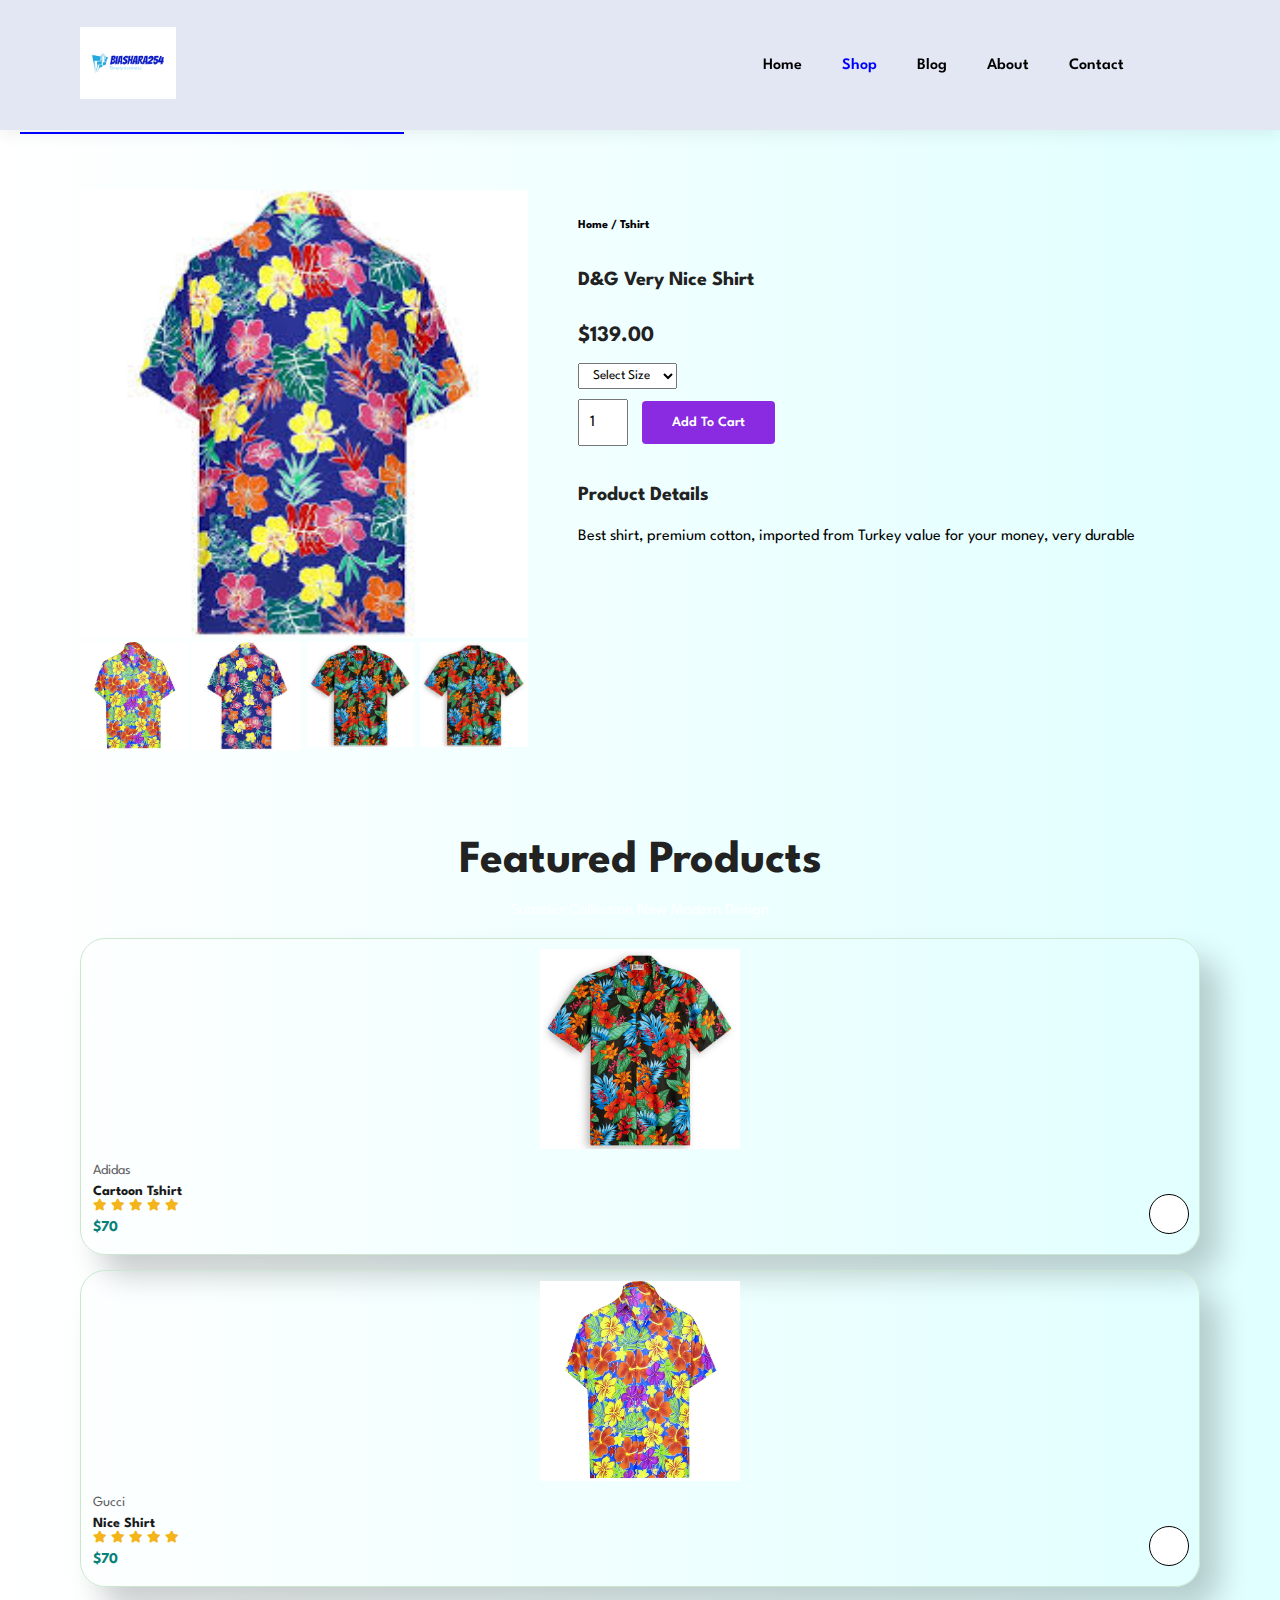
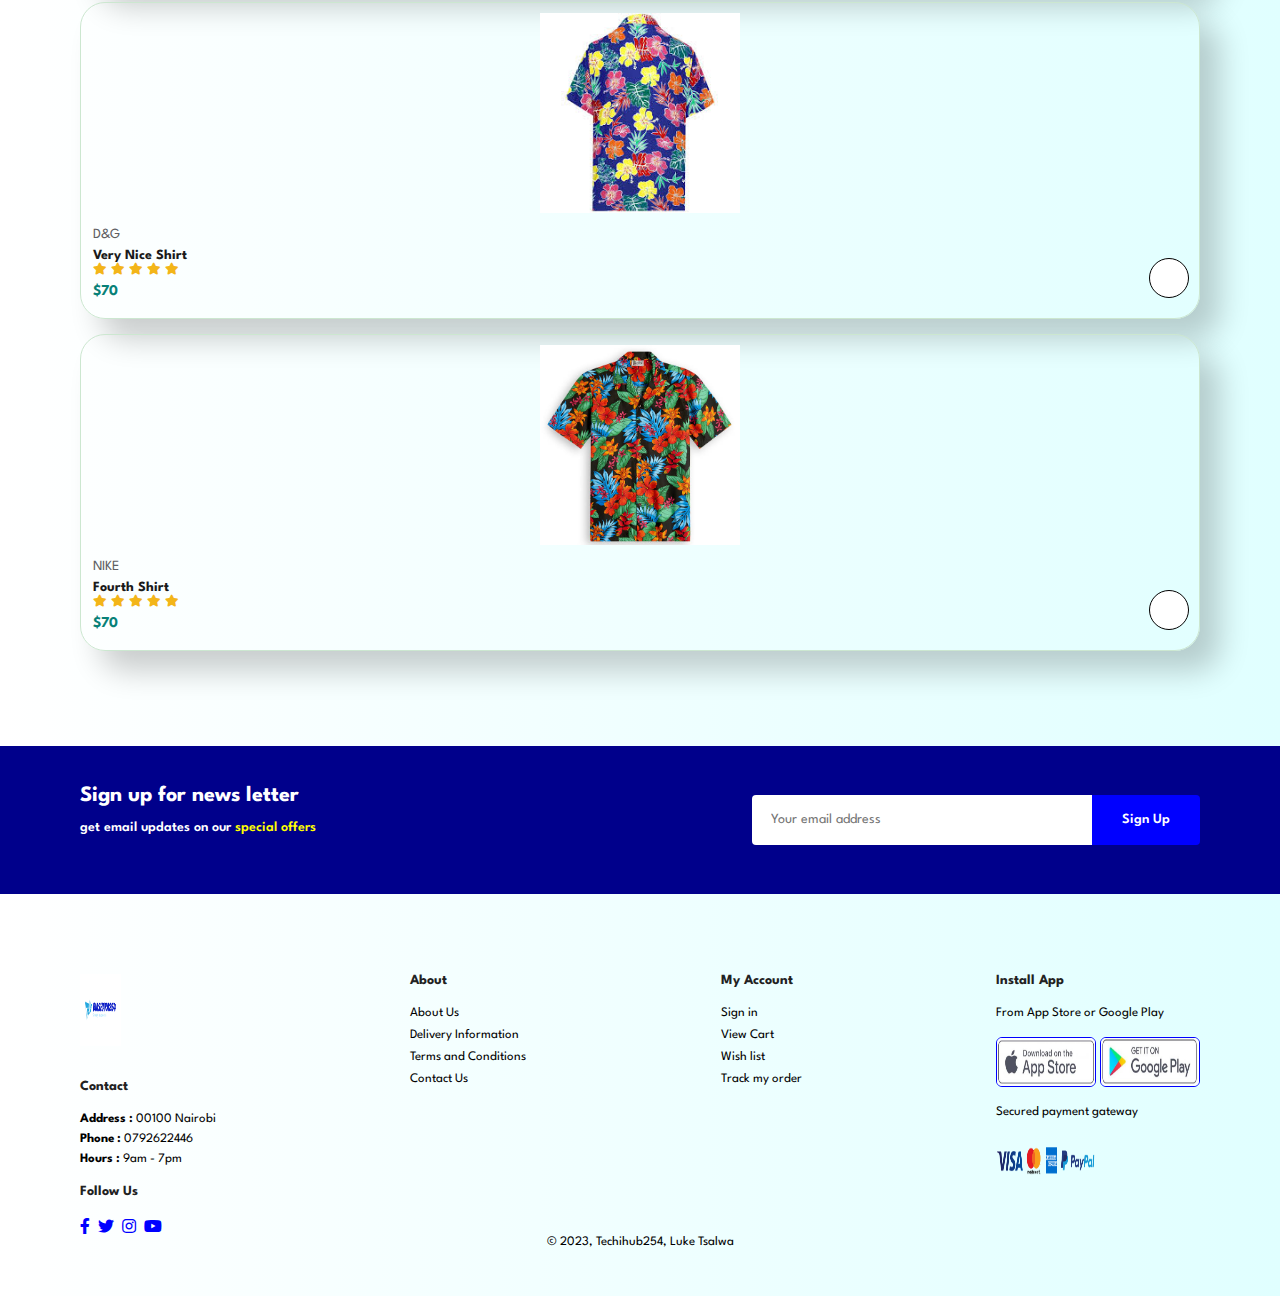
<file: ecommerce1/sproduct3.html>
<!DOCTYPE html>
<html lang="en">
    <!-- start of head section -->
    
<head>
    <meta charset="UTF-8">
    <meta name="viewport" content="width=device-width, initial-scale=1.0">
    <title>E-commerce website</title>
    <link rel="stylesheet" href="https://pro.fontawesome.com/releases/v5.10.0/css/all.css"/>
    <link rel="stylesheet" href="style.css">
</head>

<!-- Beginning of the body section-->

<body>
    <section id="header">
        
        <!-- Setting up the logo-->
        <a href="index.html"><img src="images/logo.png" width ="" class="logo" alt=""></a>
        
        <!-- navigation bar section-->
        <div>
            <ul id="navbar">
                <li><a href="index.html">Home</a></li>
                <li><a class="active" "href=" shop.html">Shop</a></li>
                <li><a href="blog.html">Blog</a></li>
                <li><a href="about.html">About</a></li>
                <li><a href="contact.html">Contact</a></li>
                <li id="lg-bag"><a href="cart.html"><i class="far fa-shopping-bag" ></i></a></li>
                <a href="#" id="close"><i class="far fa-times"></i></a>
                   
               </ul>
           </div>
           <div id="mobile">
               
               <a href="cart.html"><i class="far fa-shopping-bag" ></i></a>
               <i id="bar" class="fas fa-outdent"></i>
           </div>
    </section>
    
  <section id="prodetails" class="section-p1">
      <div class="single-pro-image">
          <img src="images/shirt2.jpeg" width="100%" id="MainImg" alt="">
          <div class="small-img-group">
              <div class="small-img-col">
                  <img src="images/shirt1.jpeg" width="100%" class="small-img" alt="">
              </div>
              <div class="small-img-col">
                  <img src="images/shirt2.jpeg" width="100%" class="small-img" alt="">
              </div>
              <div class="small-img-col">
                  <img src="images/shirt3.jpeg" width="100%" class="small-img" alt="">
              </div>
              <div class="small-img-col">
                  <img src="images/shirt3.jpeg" width="100%" class="small-img" alt="">
              </div>
          </div>
      </div>
      <div class="single-pro-details">
          <h6>Home / Tshirt</h6>
          <h4>D&G Very Nice Shirt</h4>
          <h2>$139.00</h2>
          <select>
              <option>Select Size</option>
              <option>XL</option>
              <option>Large</option>
              <option>Medium</option>
              <option>Small</option>
          </select>
          <input type="number" value="1">
          <button class="normal">Add To Cart</button>
          <h4>Product Details</h4>
          <span>Best shirt, premium cotton, imported from Turkey
          value for your money, very durable</span>
      </div>   
  </section>
  
  <!-- featured products section -->
  
  <section id="product1" class="section-p1">
        <h2>Featured Products</h2>
        <p>Summer Collection New Modern Design</p>
        <div class="pro-container">
            <div class="pro" onclick="window.location.href='sproduct.html';">
                <img src="images/shirt.jpeg" width="200" height="200" alt="">
                <div class="des">
                    <span>Adidas</span>
                    <h5>Cartoon Tshirt</h5>
                    <div class="star">
                        <i class="fa fa-star"></i>
                        <i class="fa fa-star"></i>
                        <i class="fa fa-star"></i>
                        <i class="fa fa-star"></i>
                        <i class="fa fa-star"></i>
                    </div>
                    <h4>$70</h4>
                </div>
                <a href="#"><i class="fa fa-shopping-cart  cart"></i></a>
            </div>
            <div class="pro" onclick="window.location.href='sproduct2.html';">
                <img src="images/shirt1.jpeg" width="200" height="200" alt="">
                <div class="des">
                    <span>Gucci</span>
                    <h5>Nice Shirt</h5>
                    <div class="star">
                        <i class="fa fa-star"></i>
                        <i class="fa fa-star"></i>
                        <i class="fa fa-star"></i>
                        <i class="fa fa-star"></i>
                        <i class="fa fa-star"></i>
                    </div>
                    <h4>$70</h4>
                </div>
                <a href="#"><i class="fa fa-shopping-cart  cart"></i></a>
            </div>
            <div class="pro" onclick="window.location.href='sproduct3.html';">
                <img src="images/shirt2.jpeg" width="200" height="200" alt="">
                <div class="des">
                    <span>D&G</span>
                    <h5>Very Nice Shirt</h5>
                    <div class="star">
                        <i class="fa fa-star"></i>
                        <i class="fa fa-star"></i>
                        <i class="fa fa-star"></i>
                        <i class="fa fa-star"></i>
                        <i class="fa fa-star"></i>
                    </div>
                    <h4>$70</h4>
                </div>
                <a href="#"><i class="fa fa-shopping-cart  cart"></i></a>
            </div>
            <div class="pro" onclick="window.location.href='sproduct4.html';">
                <img src="images/shirt3.jpeg" width="200" height="200" alt="">
                <div class="des">
                    <span>NIKE</span>
                    <h5>Fourth Shirt</h5>
                    <div class="star">
                        <i class="fa fa-star"></i>
                        <i class="fa fa-star"></i>
                        <i class="fa fa-star"></i>
                        <i class="fa fa-star"></i>
                        <i class="fa fa-star"></i>
                    </div>
                    <h4>$70</h4>
                </div>
                <a href="#"><i class="fa fa-shopping-cart  cart"></i></a>
            </div>     
        </div>
    </section>
    
    <!-- newsletter section-->
     
    <section id="newsletter" class="section-p1 section-m1">
        <div class="newstext">
            <h4>Sign up for news letter</h4>
            <p>get email updates on our <span>special offers</span></p>
        </div>
        <div class="form">
            <input type="text" placeholder="Your email address" >
            <button class="normal">Sign Up</button>
        </div>
    </section>
    
    <!-- footer section -->
    
    <footer class="section-p1">
        <div class="column">
            <img src="images/logo.png" class="logo" width="30%" alt="">
            <h4>Contact</h4>
            <p><strong>Address :</strong> 00100 Nairobi</p>
            <p><strong>Phone :</strong> 0792622446</p>
            <p><strong>Hours :</strong> 9am - 7pm</p>
            <div class="follow">
                <h4>Follow Us</h4>
                <div class="icon">
                    <i class="fab fa-facebook-f"></i>
                    <i class="fab fa-twitter"></i>
                    <i class="fab fa-instagram"></i>
                    <i class="fab fa-youtube"></i>                    
                </div>
            </div>
        </div>
        <div class="col">
            <h4>About</h4>
            <a href="about.html">About Us</a>
            <a href="#">Delivery Information</a>
            <a href="#">Terms and Conditions</a>
            <a href="contact.html">Contact Us</a>
        </div>
        <div class="col">
            <h4>My Account</h4>
            <a href="#">Sign in</a>
            <a href="cart.html">View Cart</a>
            <a href="#">Wish list</a>
            <a href="contact.html">Track my order</a>
        </div>
        <div class="col install">
            <h4>Install App</h4>
            <p>From App Store or Google Play</p>
            <div class="row">
                <img src="images/astore.jpg" width="100" height="50" alt="">
                <img src="images/gpay.jpg" width="100" height="50" alt="">
            </div>
            <p>Secured payment gateway</p>
            <img src="images/all.png" width="100" height="50" alt="">
        </div>
        <div class="copyright">
            <p>© 2023, Techihub254, Luke Tsalwa</p>
        </div>
    </footer>
    
    <script>
        var MainImg = document.getElementById('MainImg');
        var smallImg = document.getElementsByClassName('small-img');
        smallImg[0].onclick = function(){
            MainImg.src = smallImg[0].src;
        }
        smallImg[1].onclick = function(){
            MainImg.src = smallImg[1].src;
        }
        smallImg[2].onclick = function(){
            MainImg.src = smallImg[2].src;
        }
        smallImg[3].onclick = function(){
            MainImg.src = smallImg[3].src;
        }
    </script>
    
    <script src="index.js"></script>
</body>
</html>
</file>
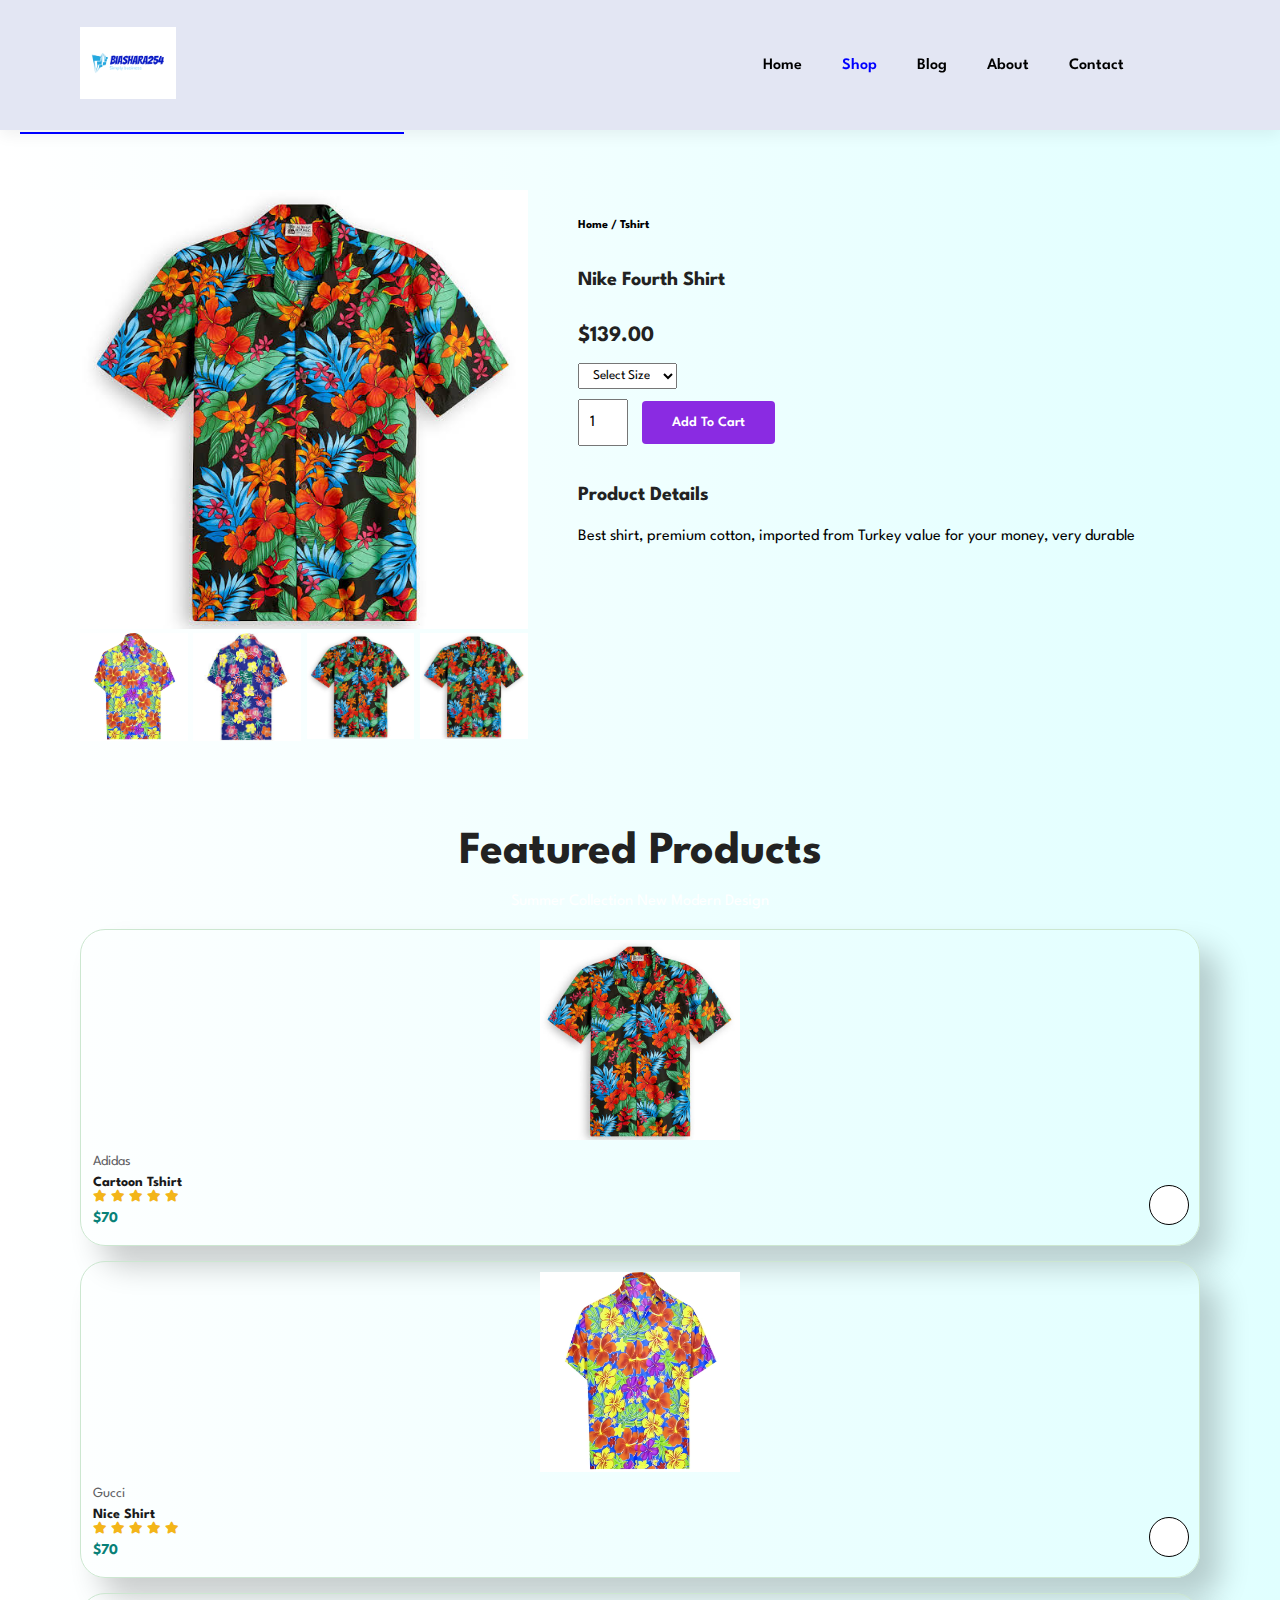
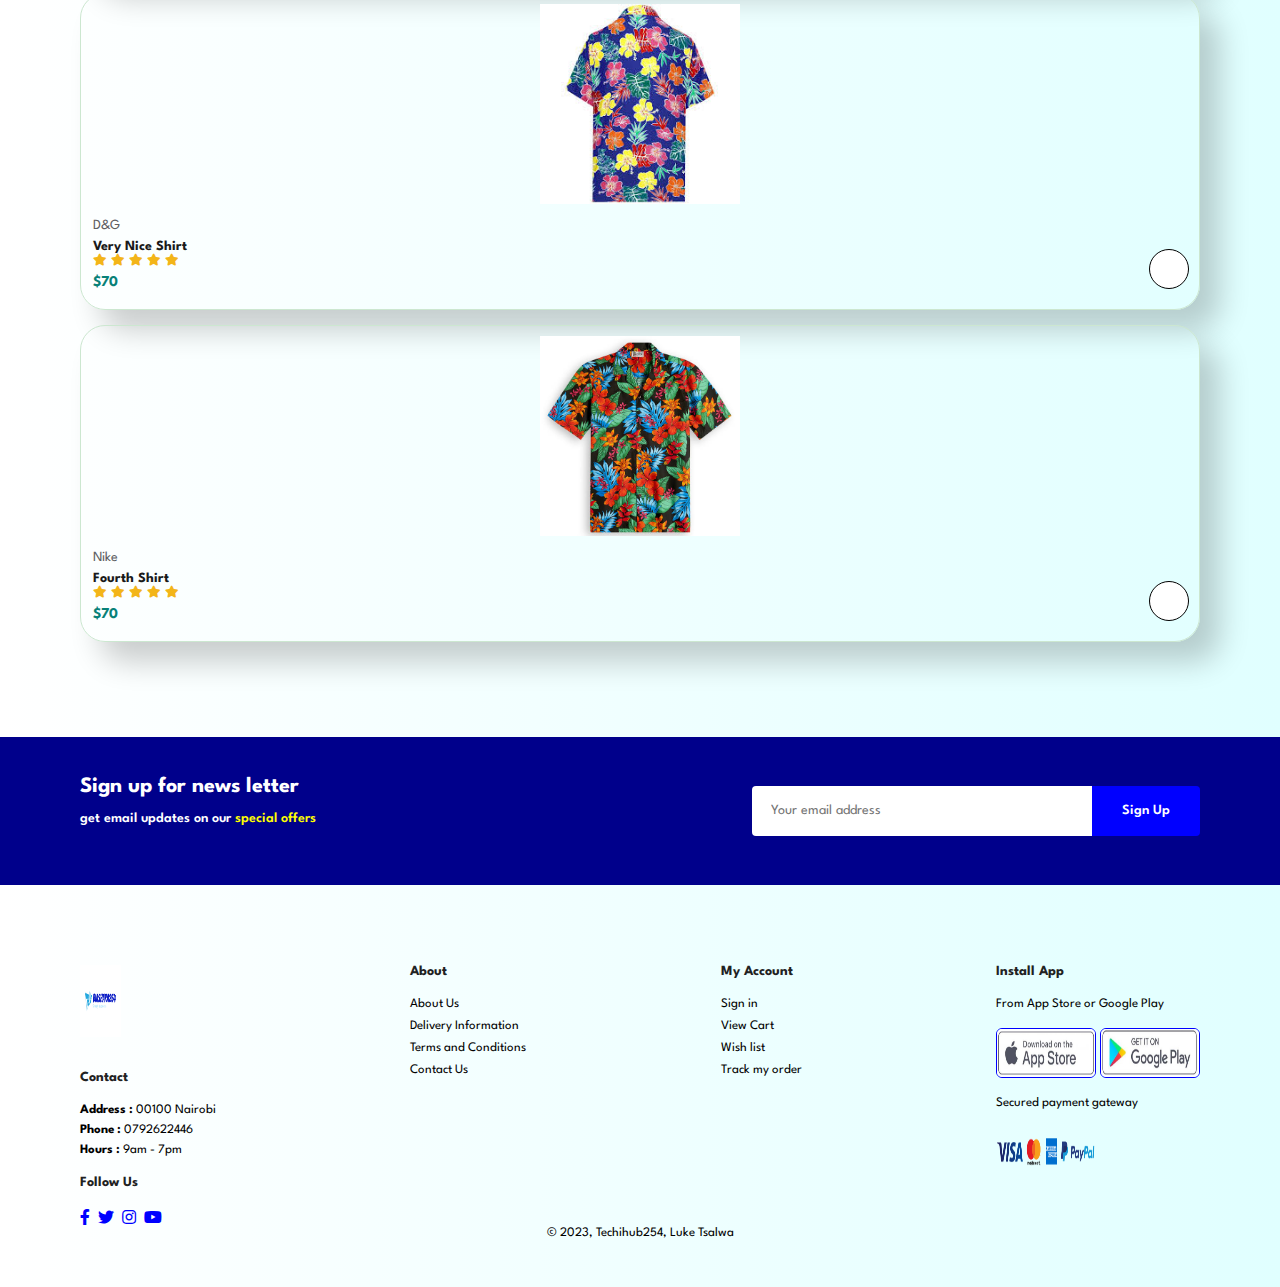
<file: ecommerce1/sproduct4.html>
<!DOCTYPE html>
<html lang="en">
    <!-- start of head section -->
    
<head>
    <meta charset="UTF-8">
    <meta name="viewport" content="width=device-width, initial-scale=1.0">
    <title>E-commerce website</title>
    <link rel="stylesheet" href="https://pro.fontawesome.com/releases/v5.10.0/css/all.css"/>
    <link rel="stylesheet" href="style.css">
</head>

<!-- Beginning of the body section-->

<body>
    <section id="header">
        
        <!-- Setting up the logo-->
        <a href="index.html"><img src="images/logo.png" width ="" class="logo" alt=""></a>
        
        <!-- navigation bar section-->
        <div>
            <ul id="navbar">
                <li><a href="index.html">Home</a></li>
                <li><a class="active" "href=" shop.html">Shop</a></li>
                <li><a href="blog.html">Blog</a></li>
                <li><a href="about.html">About</a></li>
                <li><a href="contact.html">Contact</a></li>
                <li id="lg-bag"><a href="cart.html"><i class="far fa-shopping-bag" ></i></a></li>
                <a href="#" id="close"><i class="far fa-times"></i></a>
                   
               </ul>
           </div>
           <div id="mobile">
               
               <a href="cart.html"><i class="far fa-shopping-bag" ></i></a>
               <i id="bar" class="fas fa-outdent"></i>
           </div>
    </section>
    
  <section id="prodetails" class="section-p1">
      <div class="single-pro-image">
          <img src="images/shirt3.jpeg" width="100%" id="MainImg" alt="">
          <div class="small-img-group">
              <div class="small-img-col">
                  <img src="images/shirt1.jpeg" width="100%" class="small-img" alt="">
              </div>
              <div class="small-img-col">
                  <img src="images/shirt2.jpeg" width="100%" class="small-img" alt="">
              </div>
              <div class="small-img-col">
                  <img src="images/shirt3.jpeg" width="100%" class="small-img" alt="">
              </div>
              <div class="small-img-col">
                  <img src="images/shirt3.jpeg" width="100%" class="small-img" alt="">
              </div>
          </div>
      </div>
      <div class="single-pro-details">
          <h6>Home / Tshirt</h6>
          <h4>Nike Fourth Shirt</h4>
          <h2>$139.00</h2>
          <select>
              <option>Select Size</option>
              <option>XL</option>
              <option>Large</option>
              <option>Medium</option>
              <option>Small</option>
          </select>
          <input type="number" value="1">
          <button class="normal">Add To Cart</button>
          <h4>Product Details</h4>
          <span>Best shirt, premium cotton, imported from Turkey
          value for your money, very durable</span>
      </div>   
  </section>
  
  <!-- featured products section -->
  
  <section id="product1" class="section-p1">
        <h2>Featured Products</h2>
        <p>Summer Collection New Modern Design</p>
        <div class="pro-container">
            <div class="pro" onclick="window.location.href='sproduct.html';">
                <img src="images/shirt.jpeg" width="200" height="200" alt="">
                <div class="des">
                    <span>Adidas</span>
                    <h5>Cartoon Tshirt</h5>
                    <div class="star">
                        <i class="fa fa-star"></i>
                        <i class="fa fa-star"></i>
                        <i class="fa fa-star"></i>
                        <i class="fa fa-star"></i>
                        <i class="fa fa-star"></i>
                    </div>
                    <h4>$70</h4>
                </div>
                <a href="#"><i class="fa fa-shopping-cart  cart"></i></a>
            </div>
            <div class="pro" onclick="window.location.href='sproduct2.html';">
                <img src="images/shirt1.jpeg" width="200" height="200" alt="">
                <div class="des">
                    <span>Gucci</span>
                    <h5>Nice Shirt</h5>
                    <div class="star">
                        <i class="fa fa-star"></i>
                        <i class="fa fa-star"></i>
                        <i class="fa fa-star"></i>
                        <i class="fa fa-star"></i>
                        <i class="fa fa-star"></i>
                    </div>
                    <h4>$70</h4>
                </div>
                <a href="#"><i class="fa fa-shopping-cart  cart"></i></a>
            </div>
            <div class="pro" onclick="window.location.href='sproduct3.html';">
                <img src="images/shirt2.jpeg" width="200" height="200" alt="">
                <div class="des">
                    <span>D&G</span>
                    <h5>Very Nice Shirt</h5>
                    <div class="star">
                        <i class="fa fa-star"></i>
                        <i class="fa fa-star"></i>
                        <i class="fa fa-star"></i>
                        <i class="fa fa-star"></i>
                        <i class="fa fa-star"></i>
                    </div>
                    <h4>$70</h4>
                </div>
                <a href="#"><i class="fa fa-shopping-cart  cart"></i></a>
            </div>
            <div class="pro" onclick="window.location.href='sproduct4.html';">
                <img src="images/shirt3.jpeg" width="200" height="200" alt="">
                <div class="des">
                    <span>Nike</span>
                    <h5>Fourth Shirt</h5>
                    <div class="star">
                        <i class="fa fa-star"></i>
                        <i class="fa fa-star"></i>
                        <i class="fa fa-star"></i>
                        <i class="fa fa-star"></i>
                        <i class="fa fa-star"></i>
                    </div>
                    <h4>$70</h4>
                </div>
                <a href="#"><i class="fa fa-shopping-cart  cart"></i></a>
            </div>     
        </div>
    </section>
    
    <!-- newsletter section-->
     
    <section id="newsletter" class="section-p1 section-m1">
        <div class="newstext">
            <h4>Sign up for news letter</h4>
            <p>get email updates on our <span>special offers</span></p>
        </div>
        <div class="form">
            <input type="text" placeholder="Your email address" >
            <button class="normal">Sign Up</button>
        </div>
    </section>
    
    <!-- footer section -->
    
    <footer class="section-p1">
        <div class="column">
            <img src="images/logo.png" class="logo" width="30%" alt="">
            <h4>Contact</h4>
            <p><strong>Address :</strong> 00100 Nairobi</p>
            <p><strong>Phone :</strong> 0792622446</p>
            <p><strong>Hours :</strong> 9am - 7pm</p>
            <div class="follow">
                <h4>Follow Us</h4>
                <div class="icon">
                    <i class="fab fa-facebook-f"></i>
                    <i class="fab fa-twitter"></i>
                    <i class="fab fa-instagram"></i>
                    <i class="fab fa-youtube"></i>                    
                </div>
            </div>
        </div>
        <div class="col">
            <h4>About</h4>
            <a href="#">About Us</a>
            <a href="#">Delivery Information</a>
            <a href="#">Terms and Conditions</a>
            <a href="#">Contact Us</a>
        </div>
        <div class="col">
            <h4>My Account</h4>
            <a href="#">Sign in</a>
            <a href="#">View Cart</a>
            <a href="#">Wish list</a>
            <a href="#">Track my order</a>
        </div>
        <div class="col install">
            <h4>Install App</h4>
            <p>From App Store or Google Play</p>
            <div class="row">
                <img src="images/astore.jpg" width="100" height="50" alt="">
                <img src="images/gpay.jpg" width="100" height="50" alt="">
            </div>
            <p>Secured payment gateway</p>
            <img src="images/all.png" width="100" height="50" alt="">
        </div>
        <div class="copyright">
            <p>© 2023, Techihub254, Luke Tsalwa</p>
        </div>
    </footer>
    
    <script>
        var MainImg = document.getElementById('MainImg');
        var smallImg = document.getElementsByClassName('small-img');
        smallImg[0].onclick = function(){
            MainImg.src = smallImg[0].src;
        }
        smallImg[1].onclick = function(){
            MainImg.src = smallImg[1].src;
        }
        smallImg[2].onclick = function(){
            MainImg.src = smallImg[2].src;
        }
        smallImg[3].onclick = function(){
            MainImg.src = smallImg[3].src;
        }
    </script>
    
    <script src="index.js"></script>
</body>
</html>
</file>
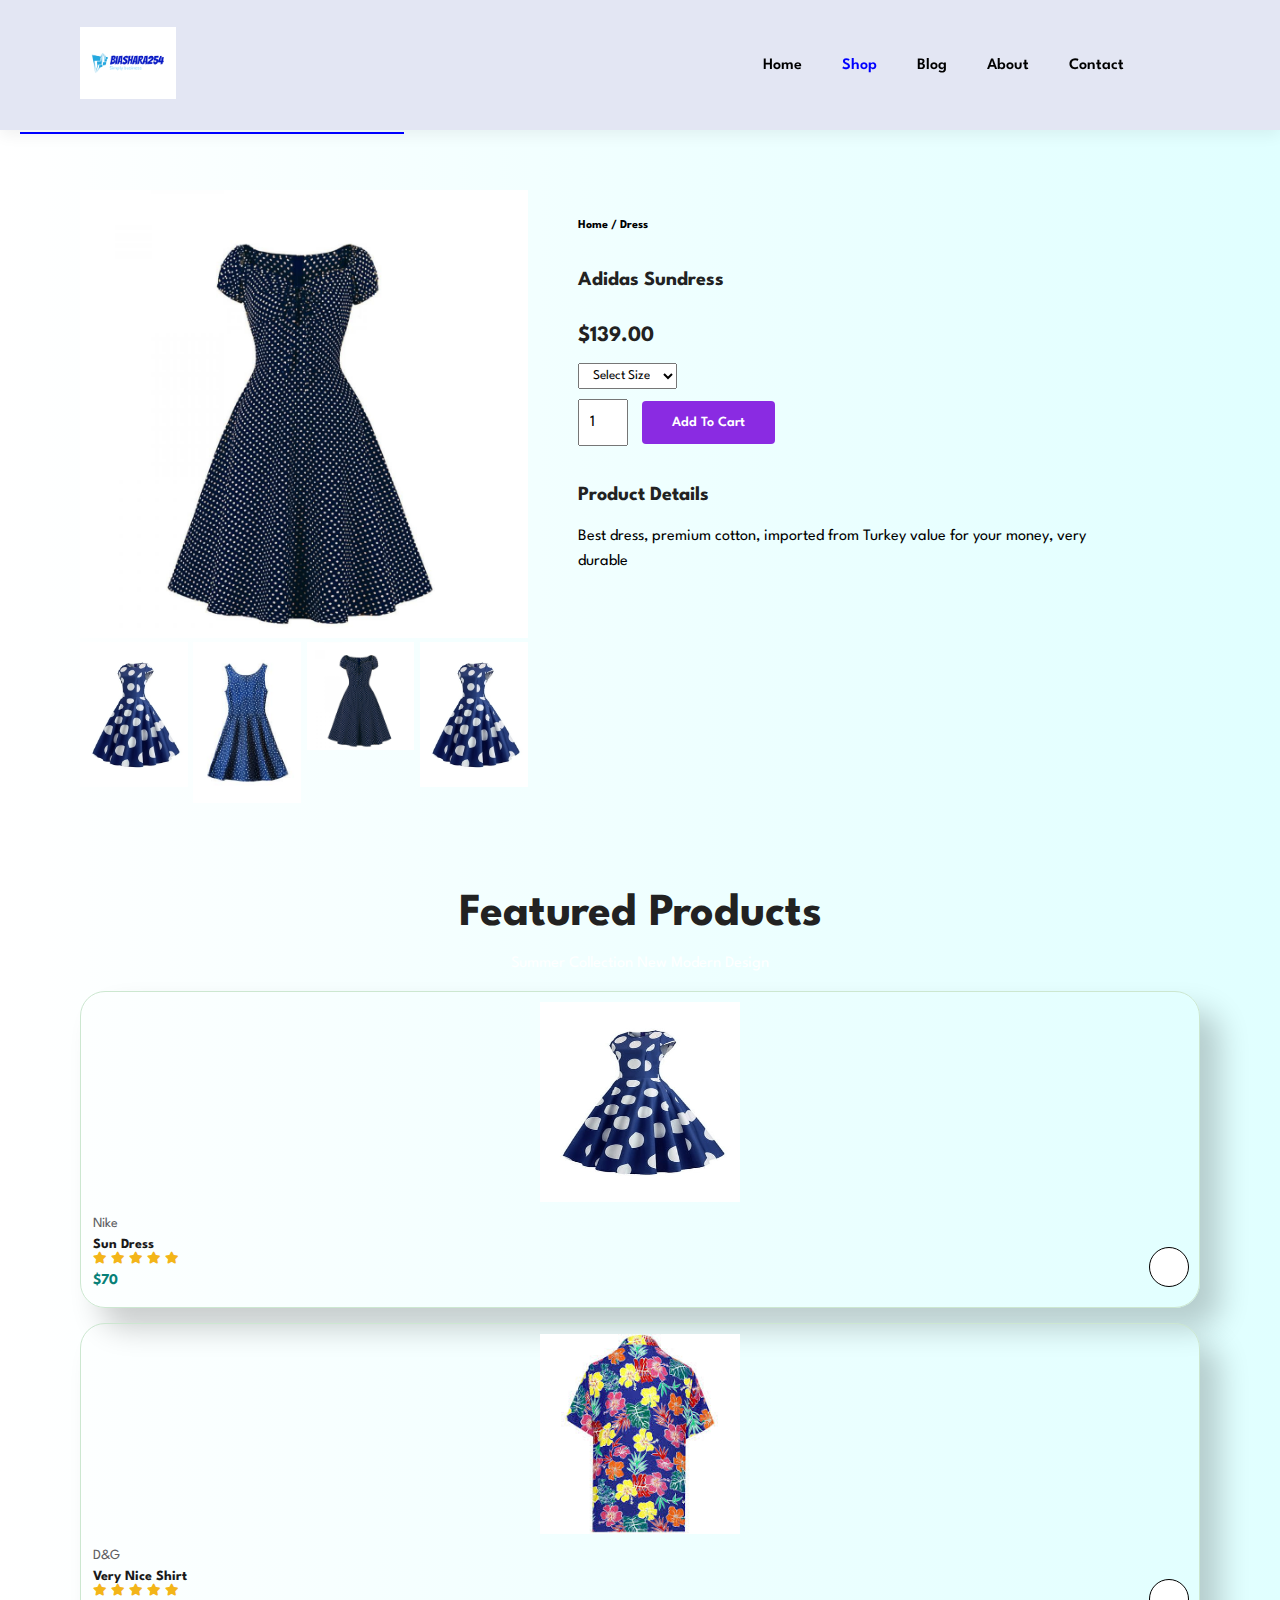
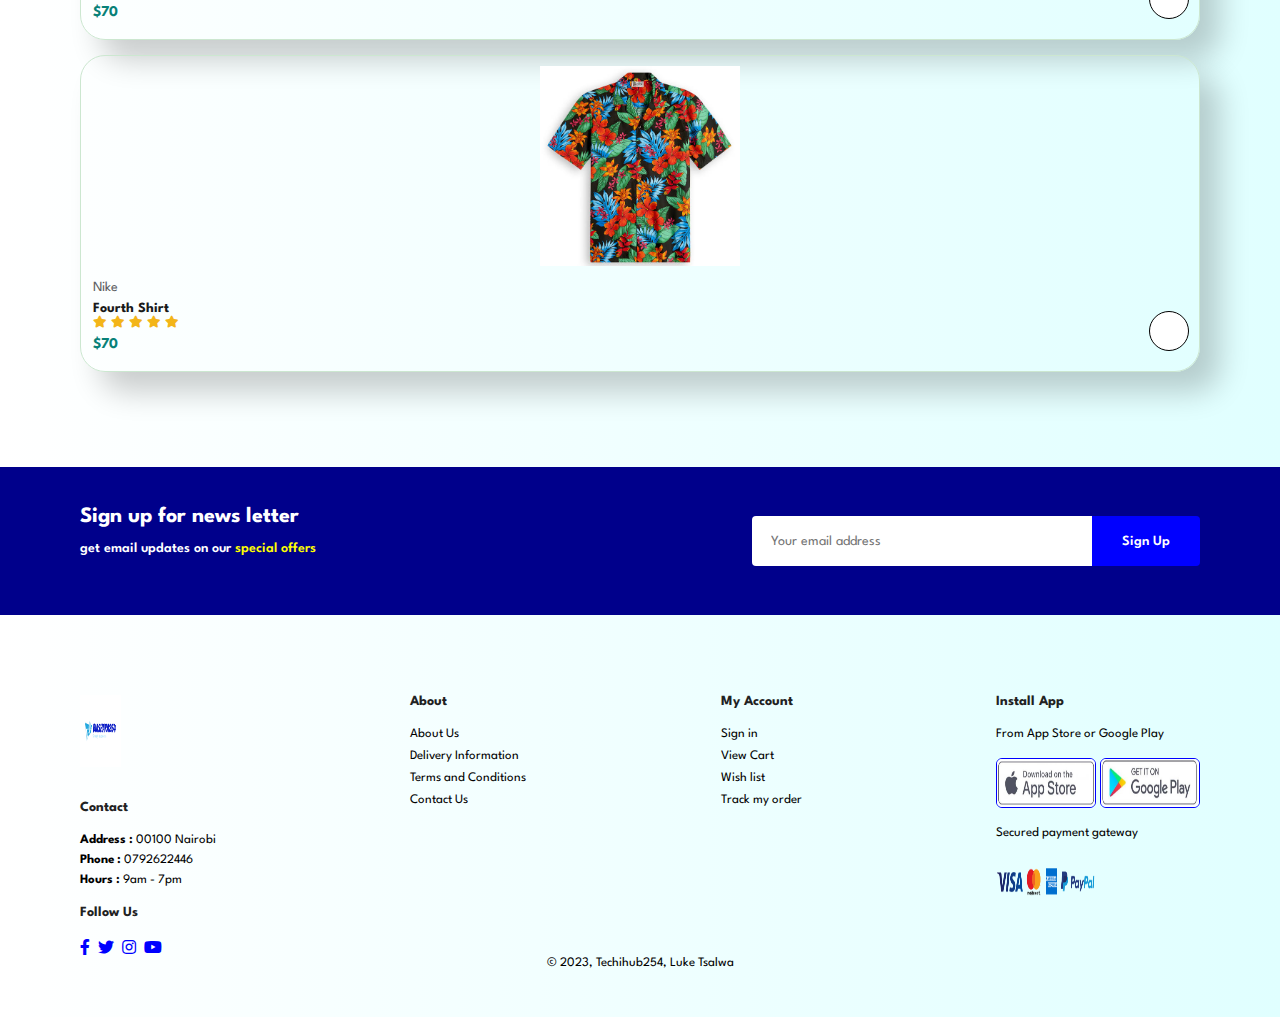
<file: ecommerce1/sproduct5.html>
<!DOCTYPE html>
<html lang="en">
    <!-- start of head section -->
    
<head>
    <meta charset="UTF-8">
    <meta name="viewport" content="width=device-width, initial-scale=1.0">
    <title>E-commerce website</title>
    <link rel="stylesheet" href="https://pro.fontawesome.com/releases/v5.10.0/css/all.css"/>
    <link rel="stylesheet" href="style.css">
</head>

<!-- Beginning of the body section-->

<body>
    <section id="header">
        
        <!-- Setting up the logo-->
        <a href="index.html"><img src="images/logo.png" width ="" class="logo" alt=""></a>
        
        <!-- navigation bar section-->
        <div>
            <ul id="navbar">
                <li><a href="index.html">Home</a></li>
                <li><a class="active" "href=" shop.html">Shop</a></li>
                <li><a href="blog.html">Blog</a></li>
                <li><a href="about.html">About</a></li>
                <li><a href="contact.html">Contact</a></li>
                <li id="lg-bag"><a href="cart.html"><i class="far fa-shopping-bag" ></i></a></li>
                <a href="#" id="close"><i class="far fa-times"></i></a>
                   
               </ul>
           </div>
           <div id="mobile">
               
               <a href="cart.html"><i class="far fa-shopping-bag" ></i></a>
               <i id="bar" class="fas fa-outdent"></i>
           </div>
    </section>
    
  <section id="prodetails" class="section-p1">
      <div class="single-pro-image">
          <img src="images/dress.jpeg" width="100%" id="MainImg" alt="">
          <div class="small-img-group">
              <div class="small-img-col">
                  <img src="images/dress1.jpeg" width="100%" class="small-img" alt="">
              </div>
              <div class="small-img-col">
                  <img src="images/dress2.jpeg" width="100%" class="small-img" alt="">
              </div>
              <div class="small-img-col">
                  <img src="images/dress.jpeg" width="100%" class="small-img" alt="">
              </div>
              <div class="small-img-col">
                  <img src="images/dress1.jpeg" width="100%" class="small-img" alt="">
              </div>
          </div>
      </div>
      <div class="single-pro-details">
          <h6>Home / Dress </h6>
          <h4>Adidas Sundress</h4>
          <h2>$139.00</h2>
          <select>
              <option>Select Size</option>
              <option>XL</option>
              <option>Large</option>
              <option>Medium</option>
              <option>Small</option>
          </select>
          <input type="number" value="1">
          <button class="normal">Add To Cart</button>
          <h4>Product Details</h4>
          <span>Best dress, premium cotton, imported from Turkey
          value for your money, very durable</span>
      </div>   
  </section>
  
  <!-- featured products section -->
  
  <section id="product1" class="section-p1">
        <h2>Featured Products</h2>
        <p>Summer Collection New Modern Design</p>
        <div class="pro-container">
            <div class="pro" onclick="window.location.href='sproduct6.html';">
                <img src="images/dress1.jpeg" width="200" height="200" alt="">
                <div class="des">
                    <span>Nike</span>
                    <h5>Sun Dress</h5>
                    <div class="star">
                        <i class="fas fa-star"></i>
                        <i class="fas fa-star"></i>
                        <i class="fas fa-star"></i>
                        <i class="fas fa-star"></i>
                        <i class="fas fa-star"></i>
                    </div>
                    <h4>$70</h4>
                </div>
                <a href="#"><i class="fa fa-shopping-cart  cart"></i></a>
            </div>
            <div class="pro" onclick="window.location.href='sproduct2.html';">
                <img src="images/shirt2.jpeg" width="200" height="200" alt="">
                <div class="des">
                    <span>D&G</span>
                    <h5>Very Nice Shirt</h5>
                    <div class="star">
                        <i class="fa fa-star"></i>
                        <i class="fa fa-star"></i>
                        <i class="fa fa-star"></i>
                        <i class="fa fa-star"></i>
                        <i class="fa fa-star"></i>
                    </div>
                    <h4>$70</h4>
                </div>
                <a href="#"><i class="fa fa-shopping-cart  cart"></i></a>
            </div>
            <div class="pro" onclick="window.location.href='sproduct4.html';">
                <img src="images/shirt3.jpeg" width="200" height="200" alt="">
                <div class="des">
                    <span>Nike</span>
                    <h5>Fourth Shirt</h5>
                    <div class="star">
                        <i class="fa fa-star"></i>
                        <i class="fa fa-star"></i>
                        <i class="fa fa-star"></i>
                        <i class="fa fa-star"></i>
                        <i class="fa fa-star"></i>
                    </div>
                    <h4>$70</h4>
                </div>
                <a href="#"><i class="fa fa-shopping-cart  cart"></i></a>
            </div>     
        </div>
    </section>
    
    <!-- newsletter section-->
     
    <section id="newsletter" class="section-p1 section-m1">
        <div class="newstext">
            <h4>Sign up for news letter</h4>
            <p>get email updates on our <span>special offers</span></p>
        </div>
        <div class="form">
            <input type="text" placeholder="Your email address" >
            <button class="normal">Sign Up</button>
        </div>
    </section>
    
    <!-- footer section -->
    
    <footer class="section-p1">
        <div class="column">
            <img src="images/logo.png" class="logo" width="30%" alt="">
            <h4>Contact</h4>
            <p><strong>Address :</strong> 00100 Nairobi</p>
            <p><strong>Phone :</strong> 0792622446</p>
            <p><strong>Hours :</strong> 9am - 7pm</p>
            <div class="follow">
                <h4>Follow Us</h4>
                <div class="icon">
                    <i class="fab fa-facebook-f"></i>
                    <i class="fab fa-twitter"></i>
                    <i class="fab fa-instagram"></i>
                    <i class="fab fa-youtube"></i>                    
                </div>
            </div>
        </div>
        <div class="col">
            <h4>About</h4>
            <a href="about.html">About Us</a>
            <a href="#">Delivery Information</a>
            <a href="#">Terms and Conditions</a>
            <a href="contact.html">Contact Us</a>
        </div>
        <div class="col">
            <h4>My Account</h4>
            <a href="#">Sign in</a>
            <a href="cart.html">View Cart</a>
            <a href="#">Wish list</a>
            <a href="contact.html">Track my order</a>
        </div>
        <div class="col install">
            <h4>Install App</h4>
            <p>From App Store or Google Play</p>
            <div class="row">
                <img src="images/astore.jpg" width="100" height="50" alt="">
                <img src="images/gpay.jpg" width="100" height="50" alt="">
            </div>
            <p>Secured payment gateway</p>
            <img src="images/all.png" width="100" height="50" alt="">
        </div>
        <div class="copyright">
            <p>© 2023, Techihub254, Luke Tsalwa</p>
        </div>
    </footer>
    
    <script>
        var MainImg = document.getElementById('MainImg');
        var smallImg = document.getElementsByClassName('small-img');
        smallImg[0].onclick = function(){
            MainImg.src = smallImg[0].src;
        }
        smallImg[1].onclick = function(){
            MainImg.src = smallImg[1].src;
        }
        smallImg[2].onclick = function(){
            MainImg.src = smallImg[2].src;
        }
        smallImg[3].onclick = function(){
            MainImg.src = smallImg[3].src;
        }
    </script>
    
    <script src="index.js"></script>
</body>
</html>
</file>
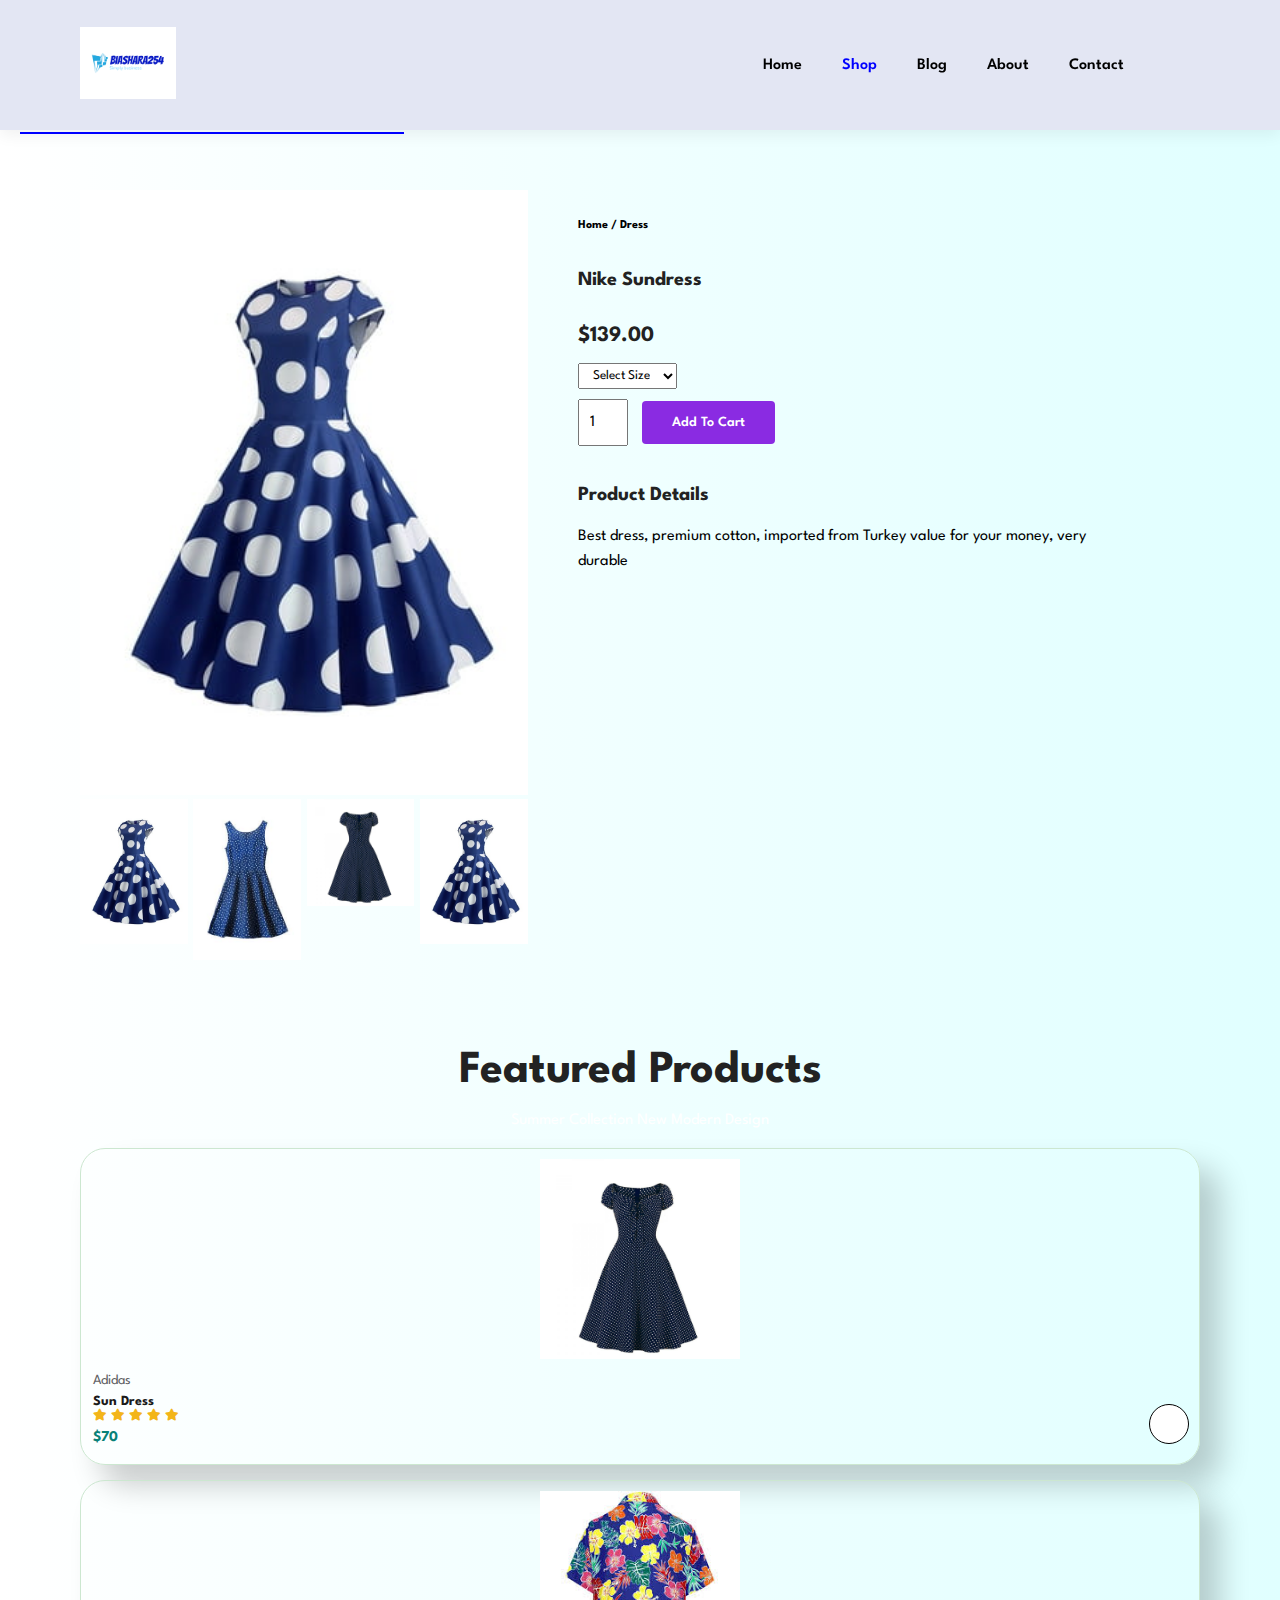
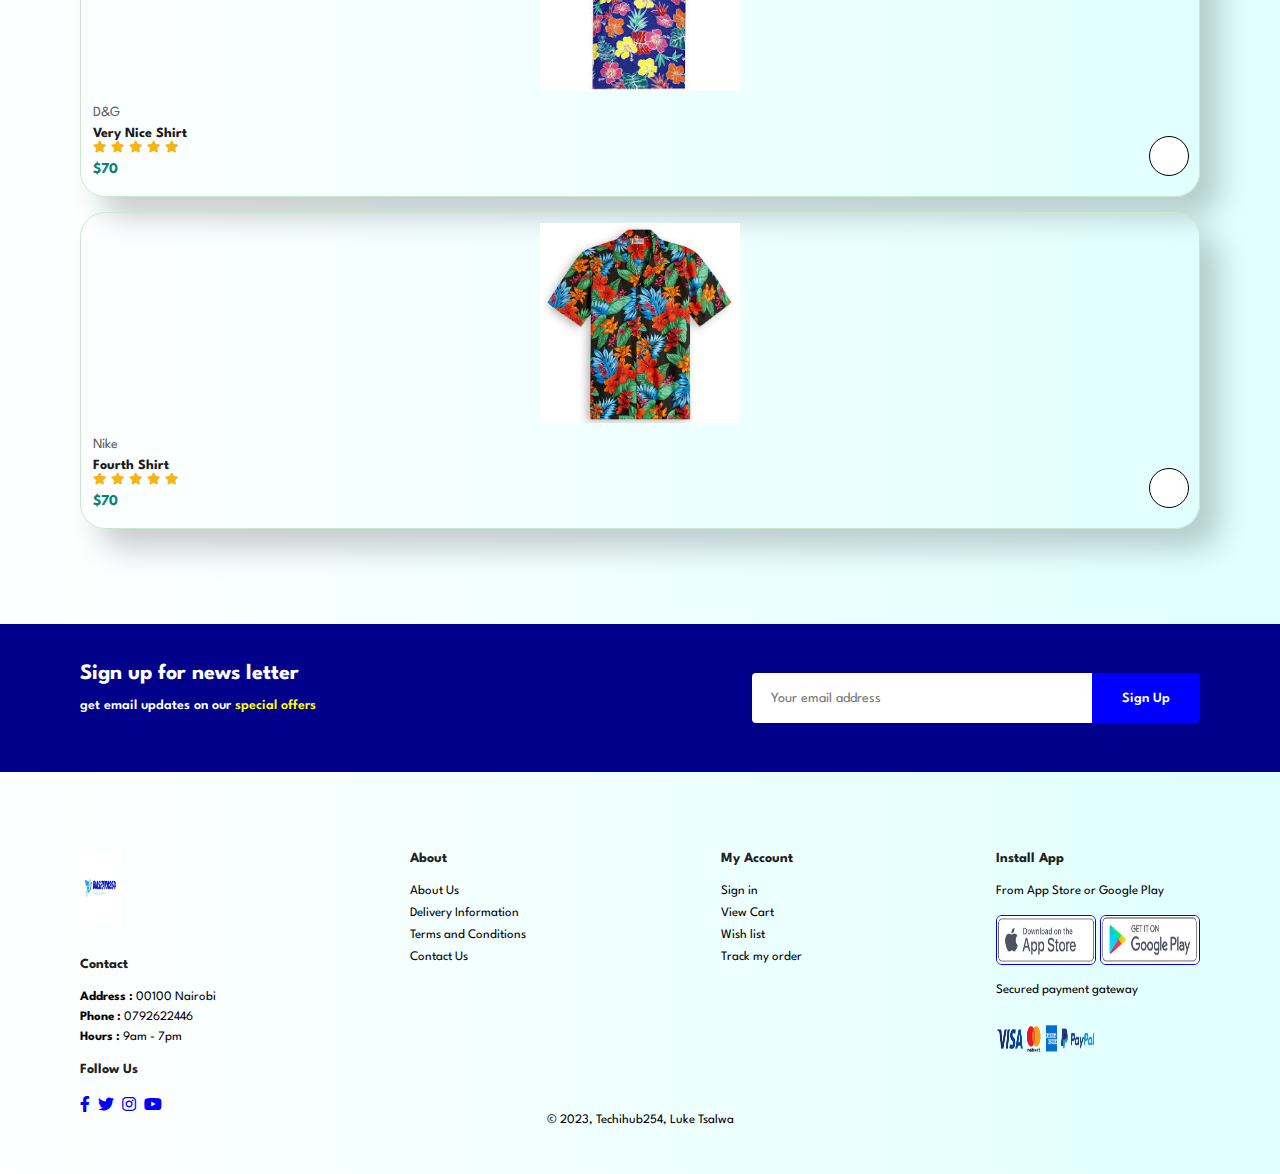
<file: ecommerce1/sproduct6.html>
<!DOCTYPE html>
<html lang="en">
    <!-- start of head section -->
    
<head>
    <meta charset="UTF-8">
    <meta name="viewport" content="width=device-width, initial-scale=1.0">
    <title>E-commerce website</title>
    <link rel="stylesheet" href="https://pro.fontawesome.com/releases/v5.10.0/css/all.css"/>
    <link rel="stylesheet" href="style.css">
</head>

<!-- Beginning of the body section-->

<body>
    <section id="header">
        
        <!-- Setting up the logo-->
        <a href="index.html"><img src="images/logo.png" width ="" class="logo" alt=""></a>
        
        <!-- navigation bar section-->
        <div>
            <ul id="navbar">
                <li><a href="index.html">Home</a></li>
                <li><a class="active" "href=" shop.html">Shop</a></li>
                <li><a href="blog.html">Blog</a></li>
                <li><a href="about.html">About</a></li>
                <li><a href="contact.html">Contact</a></li>
                <li id="lg-bag"><a href="cart.html"><i class="far fa-shopping-bag" ></i></a></li>
                <a href="#" id="close"><i class="far fa-times"></i></a>
                   
               </ul>
           </div>
           <div id="mobile">
               
               <a href="cart.html"><i class="far fa-shopping-bag" ></i></a>
               <i id="bar" class="fas fa-outdent"></i>
           </div>
    </section>
    
  <section id="prodetails" class="section-p1">
      <div class="single-pro-image">
          <img src="images/dress1.jpeg" width="100%" id="MainImg" alt="">
          <div class="small-img-group">
              <div class="small-img-col">
                  <img src="images/dress1.jpeg" width="100%" class="small-img" alt="">
              </div>
              <div class="small-img-col">
                  <img src="images/dress2.jpeg" width="100%" class="small-img" alt="">
              </div>
              <div class="small-img-col">
                  <img src="images/dress.jpeg" width="100%" class="small-img" alt="">
              </div>
              <div class="small-img-col">
                  <img src="images/dress1.jpeg" width="100%" class="small-img" alt="">
              </div>
          </div>
      </div>
      <div class="single-pro-details">
          <h6>Home / Dress</h6>
          <h4>Nike Sundress</h4>
          <h2>$139.00</h2>
          <select>
              <option>Select Size</option>
              <option>XL</option>
              <option>Large</option>
              <option>Medium</option>
              <option>Small</option>
          </select>
          <input type="number" value="1">
          <button class="normal">Add To Cart</button>
          <h4>Product Details</h4>
          <span>Best dress, premium cotton, imported from Turkey
          value for your money, very durable</span>
      </div>   
  </section>
  
  <!-- featured products section -->
  
  <section id="product1" class="section-p1">
        <h2>Featured Products</h2>
        <p>Summer Collection New Modern Design</p>
        <div class="pro-container">
            <div class="pro" onclick="window.location.href='sproduct5.html';">
                <img src="images/dress.jpeg" width="200" height="200" alt="">
                <div class="des">
                    <span>Adidas</span>
                    <h5>Sun Dress</h5>
                    <div class="star">
                        <i class="fas fa-star"></i>
                        <i class="fas fa-star"></i>
                        <i class="fas fa-star"></i>
                        <i class="fas fa-star"></i>
                        <i class="fas fa-star"></i>
                    </div>
                    <h4>$70</h4>
                </div>
                <a href="#"><i class="fa fa-shopping-cart  cart"></i></a>
            </div>
            <div class="pro" onclick="window.location.href='sproduct3.html';">
                <img src="images/shirt2.jpeg" width="200" height="200" alt="">
                <div class="des">
                    <span>D&G</span>
                    <h5>Very Nice Shirt</h5>
                    <div class="star">
                        <i class="fa fa-star"></i>
                        <i class="fa fa-star"></i>
                        <i class="fa fa-star"></i>
                        <i class="fa fa-star"></i>
                        <i class="fa fa-star"></i>
                    </div>
                    <h4>$70</h4>
                </div>
                <a href="#"><i class="fa fa-shopping-cart  cart"></i></a>
            </div>
            <div class="pro" onclick="window.location.href='sproduct4.html';">
                <img src="images/shirt3.jpeg" width="200" height="200" alt="">
                <div class="des">
                    <span>Nike</span>
                    <h5>Fourth Shirt</h5>
                    <div class="star">
                        <i class="fa fa-star"></i>
                        <i class="fa fa-star"></i>
                        <i class="fa fa-star"></i>
                        <i class="fa fa-star"></i>
                        <i class="fa fa-star"></i>
                    </div>
                    <h4>$70</h4>
                </div>
                <a href="#"><i class="fa fa-shopping-cart  cart"></i></a>
            </div>     
        </div>
    </section>
    
    <!-- newsletter section-->
     
    <section id="newsletter" class="section-p1 section-m1">
        <div class="newstext">
            <h4>Sign up for news letter</h4>
            <p>get email updates on our <span>special offers</span></p>
        </div>
        <div class="form">
            <input type="text" placeholder="Your email address" >
            <button class="normal">Sign Up</button>
        </div>
    </section>
    
    <!-- footer section -->
    
    <footer class="section-p1">
        <div class="column">
            <img src="images/logo.png" class="logo" width="30%" alt="">
            <h4>Contact</h4>
            <p><strong>Address :</strong> 00100 Nairobi</p>
            <p><strong>Phone :</strong> 0792622446</p>
            <p><strong>Hours :</strong> 9am - 7pm</p>
            <div class="follow">
                <h4>Follow Us</h4>
                <div class="icon">
                    <i class="fab fa-facebook-f"></i>
                    <i class="fab fa-twitter"></i>
                    <i class="fab fa-instagram"></i>
                    <i class="fab fa-youtube"></i>                    
                </div>
            </div>
        </div>
        <div class="col">
            <h4>About</h4>
            <a href="about.html">About Us</a>
            <a href="#">Delivery Information</a>
            <a href="#">Terms and Conditions</a>
            <a href="contact.html">Contact Us</a>
        </div>
        <div class="col">
            <h4>My Account</h4>
            <a href="#">Sign in</a>
            <a href="cart.html">View Cart</a>
            <a href="#">Wish list</a>
            <a href="contact.html">Track my order</a>
        </div>
        <div class="col install">
            <h4>Install App</h4>
            <p>From App Store or Google Play</p>
            <div class="row">
                <img src="images/astore.jpg" width="100" height="50" alt="">
                <img src="images/gpay.jpg" width="100" height="50" alt="">
            </div>
            <p>Secured payment gateway</p>
            <img src="images/all.png" width="100" height="50" alt="">
        </div>
        <div class="copyright">
            <p>© 2023, Techihub254, Luke Tsalwa</p>
        </div>
    </footer>
    
    <script>
        var MainImg = document.getElementById('MainImg');
        var smallImg = document.getElementsByClassName('small-img');
        smallImg[0].onclick = function(){
            MainImg.src = smallImg[0].src;
        }
        smallImg[1].onclick = function(){
            MainImg.src = smallImg[1].src;
        }
        smallImg[2].onclick = function(){
            MainImg.src = smallImg[2].src;
        }
        smallImg[3].onclick = function(){
            MainImg.src = smallImg[3].src;
        }
    </script>
    
    <script src="index.js"></script>
</body>
</html>
</file>
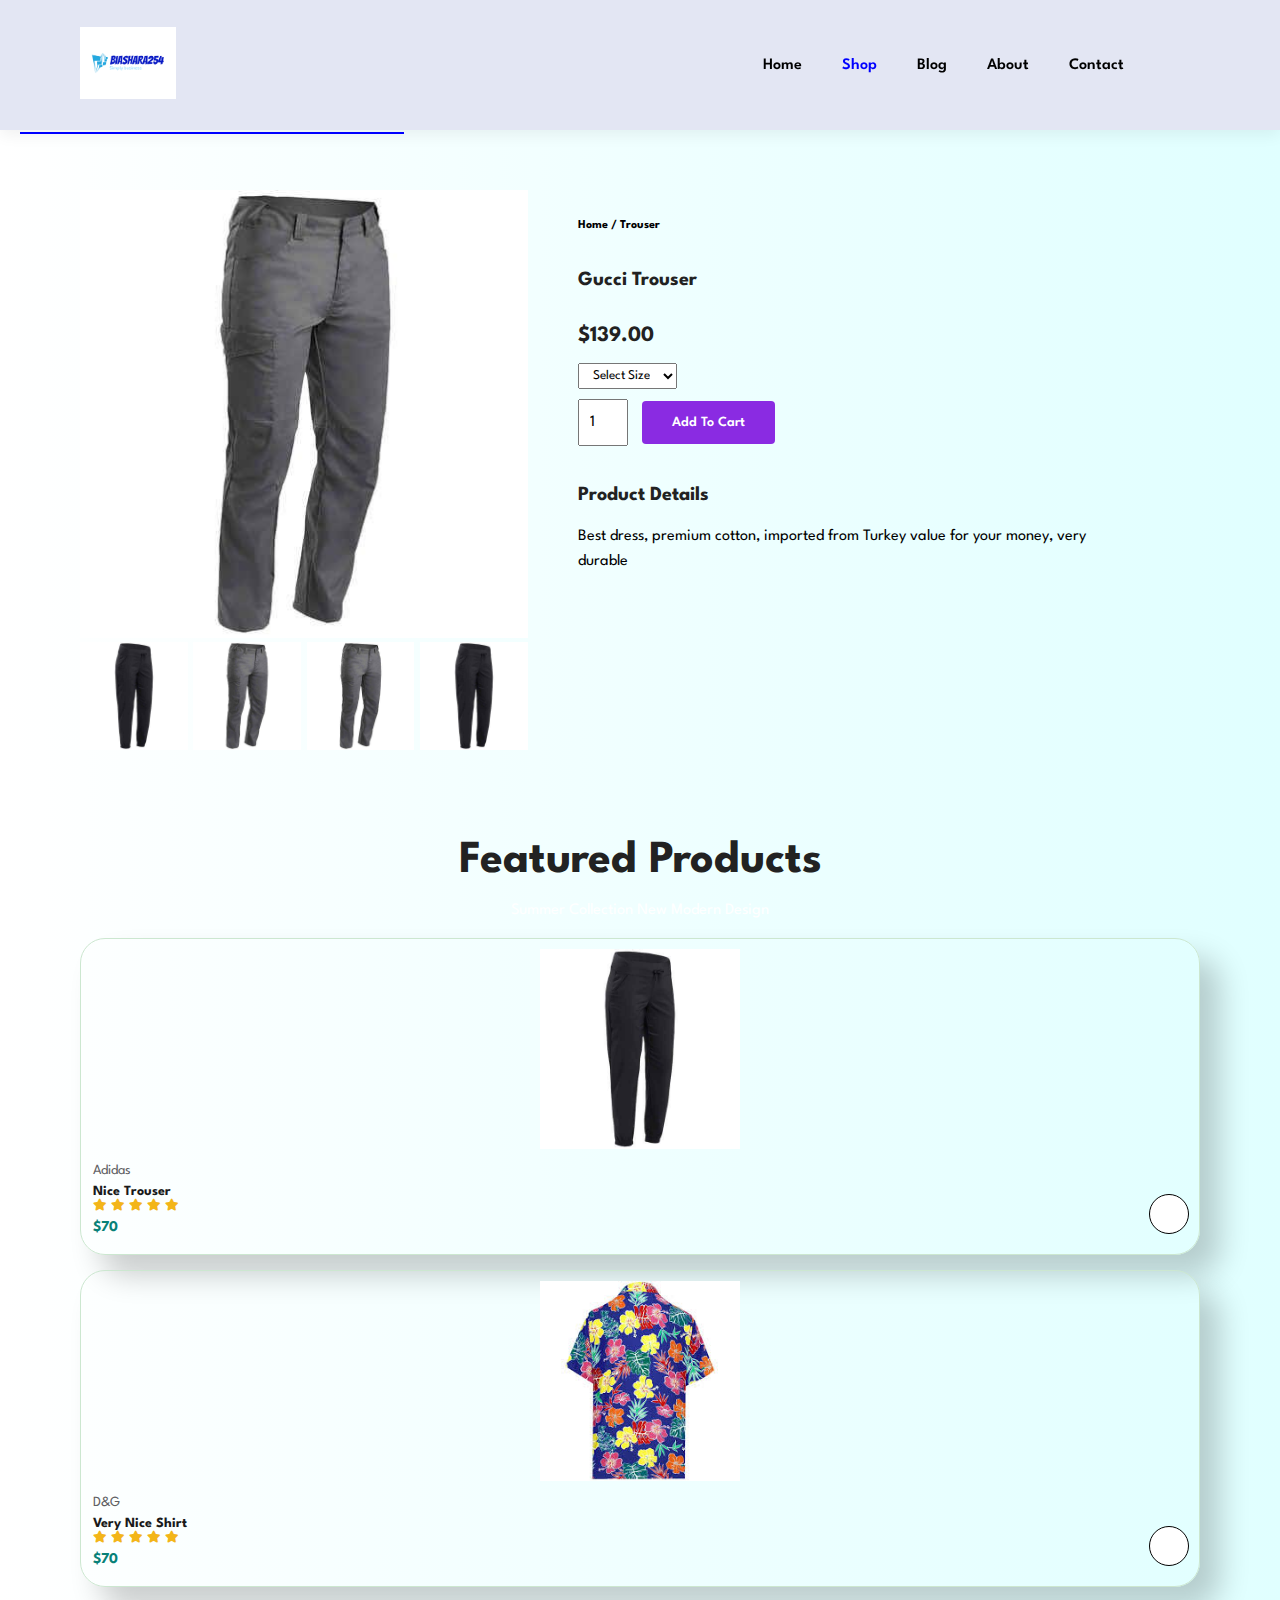
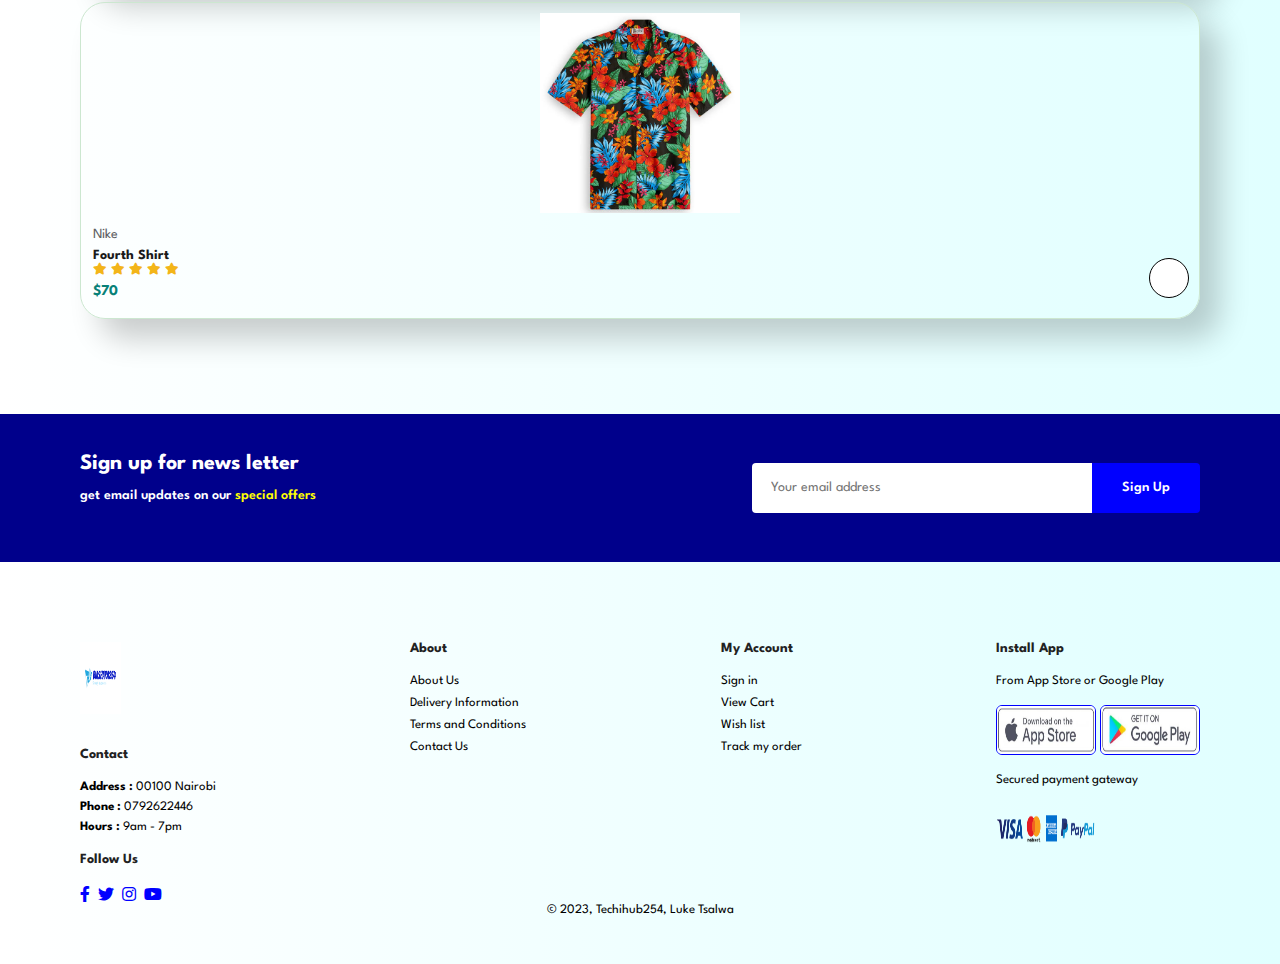
<file: ecommerce1/sproduct7.html>
<!DOCTYPE html>
<html lang="en">
    <!-- start of head section -->
    
<head>
    <meta charset="UTF-8">
    <meta name="viewport" content="width=device-width, initial-scale=1.0">
    <title>E-commerce website</title>
    <link rel="stylesheet" href="https://pro.fontawesome.com/releases/v5.10.0/css/all.css"/>
    <link rel="stylesheet" href="style.css">
</head>

<!-- Beginning of the body section-->

<body>
    <section id="header">
        
        <!-- Setting up the logo-->
        <a href="index.html"><img src="images/logo.png" width ="" class="logo" alt=""></a>
        
        <!-- navigation bar section-->
        <div>
            <ul id="navbar">
                <li><a href="index.html">Home</a></li>
                <li><a class="active" "href=" shop.html">Shop</a></li>
                <li><a href="blog.html">Blog</a></li>
                <li><a href="about.html">About</a></li>
                <li><a href="contact.html">Contact</a></li>
                <li id="lg-bag"><a href="cart.html"><i class="far fa-shopping-bag" ></i></a></li>
                <a href="#" id="close"><i class="far fa-times"></i></a>
                   
               </ul>
           </div>
           <div id="mobile">
               
               <a href="cart.html"><i class="far fa-shopping-bag" ></i></a>
               <i id="bar" class="fas fa-outdent"></i>
           </div>
    </section>
    
  <section id="prodetails" class="section-p1">
      <div class="single-pro-image">
          <img src="images/trouser.jpeg" width="100%" id="MainImg" alt="">
          <div class="small-img-group">
              <div class="small-img-col">
                  <img src="images/trouser1.jpeg" width="100%" class="small-img" alt="">
              </div>
              <div class="small-img-col">
                  <img src="images/trouser.jpeg" width="100%" class="small-img" alt="">
              </div>
              <div class="small-img-col">
                  <img src="images/trouser.jpeg" width="100%" class="small-img" alt="">
              </div>
              <div class="small-img-col">
                  <img src="images/trouser1.jpeg" width="100%" class="small-img" alt="">
              </div>
          </div>
      </div>
      <div class="single-pro-details">
          <h6>Home / Trouser</h6>
          <h4>Gucci Trouser</h4>
          <h2>$139.00</h2>
          <select>
              <option>Select Size</option>
              <option>XL</option>
              <option>Large</option>
              <option>Medium</option>
              <option>Small</option>
          </select>
          <input type="number" value="1">
          <button class="normal">Add To Cart</button>
          <h4>Product Details</h4>
          <span>Best dress, premium cotton, imported from Turkey
          value for your money, very durable</span>
      </div>   
  </section>
  
  <!-- featured products section -->
  
  <section id="product1" class="section-p1">
        <h2>Featured Products</h2>
        <p>Summer Collection New Modern Design</p>
        <div class="pro-container">
            <div class="pro" onclick="window.location.href='sproduct8.html';">
                <img src="images/trouser1.jpeg" width="200" height="200" alt="">
                <div class="des">
                    <span>Adidas</span>
                    <h5>Nice Trouser</h5>
                    <div class="star">
                        <i class="fas fa-star"></i>
                        <i class="fas fa-star"></i>
                        <i class="fas fa-star"></i>
                        <i class="fas fa-star"></i>
                        <i class="fas fa-star"></i>
                    </div>
                    <h4>$70</h4>
                </div>
                <a href="#"><i class="fa fa-shopping-cart  cart"></i></a>
            </div>
            <div class="pro" onclick="window.location.href='sproduct3.html';">
                <img src="images/shirt2.jpeg" width="200" height="200" alt="">
                <div class="des">
                    <span>D&G</span>
                    <h5>Very Nice Shirt</h5>
                    <div class="star">
                        <i class="fa fa-star"></i>
                        <i class="fa fa-star"></i>
                        <i class="fa fa-star"></i>
                        <i class="fa fa-star"></i>
                        <i class="fa fa-star"></i>
                    </div>
                    <h4>$70</h4>
                </div>
                <a href="#"><i class="fa fa-shopping-cart  cart"></i></a>
            </div>
            <div class="pro" onclick="window.location.href='sproduct4.html';">
                <img src="images/shirt3.jpeg" width="200" height="200" alt="">
                <div class="des">
                    <span>Nike</span>
                    <h5>Fourth Shirt</h5>
                    <div class="star">
                        <i class="fa fa-star"></i>
                        <i class="fa fa-star"></i>
                        <i class="fa fa-star"></i>
                        <i class="fa fa-star"></i>
                        <i class="fa fa-star"></i>
                    </div>
                    <h4>$70</h4>
                </div>
                <a href="#"><i class="fa fa-shopping-cart  cart"></i></a>
            </div>     
        </div>
    </section>
    
    <!-- newsletter section-->
     
    <section id="newsletter" class="section-p1 section-m1">
        <div class="newstext">
            <h4>Sign up for news letter</h4>
            <p>get email updates on our <span>special offers</span></p>
        </div>
        <div class="form">
            <input type="text" placeholder="Your email address" >
            <button class="normal">Sign Up</button>
        </div>
    </section>
    
    <!-- footer section -->
    
    <footer class="section-p1">
        <div class="column">
            <img src="images/logo.png" class="logo" width="30%" alt="">
            <h4>Contact</h4>
            <p><strong>Address :</strong> 00100 Nairobi</p>
            <p><strong>Phone :</strong> 0792622446</p>
            <p><strong>Hours :</strong> 9am - 7pm</p>
            <div class="follow">
                <h4>Follow Us</h4>
                <div class="icon">
                    <i class="fab fa-facebook-f"></i>
                    <i class="fab fa-twitter"></i>
                    <i class="fab fa-instagram"></i>
                    <i class="fab fa-youtube"></i>                    
                </div>
            </div>
        </div>
        <div class="col">
            <h4>About</h4>
            <a href="about.html">About Us</a>
            <a href="#">Delivery Information</a>
            <a href="#">Terms and Conditions</a>
            <a href="contact.html">Contact Us</a>
        </div>
        <div class="col">
            <h4>My Account</h4>
            <a href="#">Sign in</a>
            <a href="cart.html">View Cart</a>
            <a href="#">Wish list</a>
            <a href="contact.html">Track my order</a>
        </div>
        <div class="col install">
            <h4>Install App</h4>
            <p>From App Store or Google Play</p>
            <div class="row">
                <img src="images/astore.jpg" width="100" height="50" alt="">
                <img src="images/gpay.jpg" width="100" height="50" alt="">
            </div>
            <p>Secured payment gateway</p>
            <img src="images/all.png" width="100" height="50" alt="">
        </div>
        <div class="copyright">
            <p>© 2023, Techihub254, Luke Tsalwa</p>
        </div>
    </footer>
    
    <script>
        var MainImg = document.getElementById('MainImg');
        var smallImg = document.getElementsByClassName('small-img');
        smallImg[0].onclick = function(){
            MainImg.src = smallImg[0].src;
        }
        smallImg[1].onclick = function(){
            MainImg.src = smallImg[1].src;
        }
        smallImg[2].onclick = function(){
            MainImg.src = smallImg[2].src;
        }
        smallImg[3].onclick = function(){
            MainImg.src = smallImg[3].src;
        }
    </script>
    
    <script src="index.js"></script>
</body>
</html>
</file>
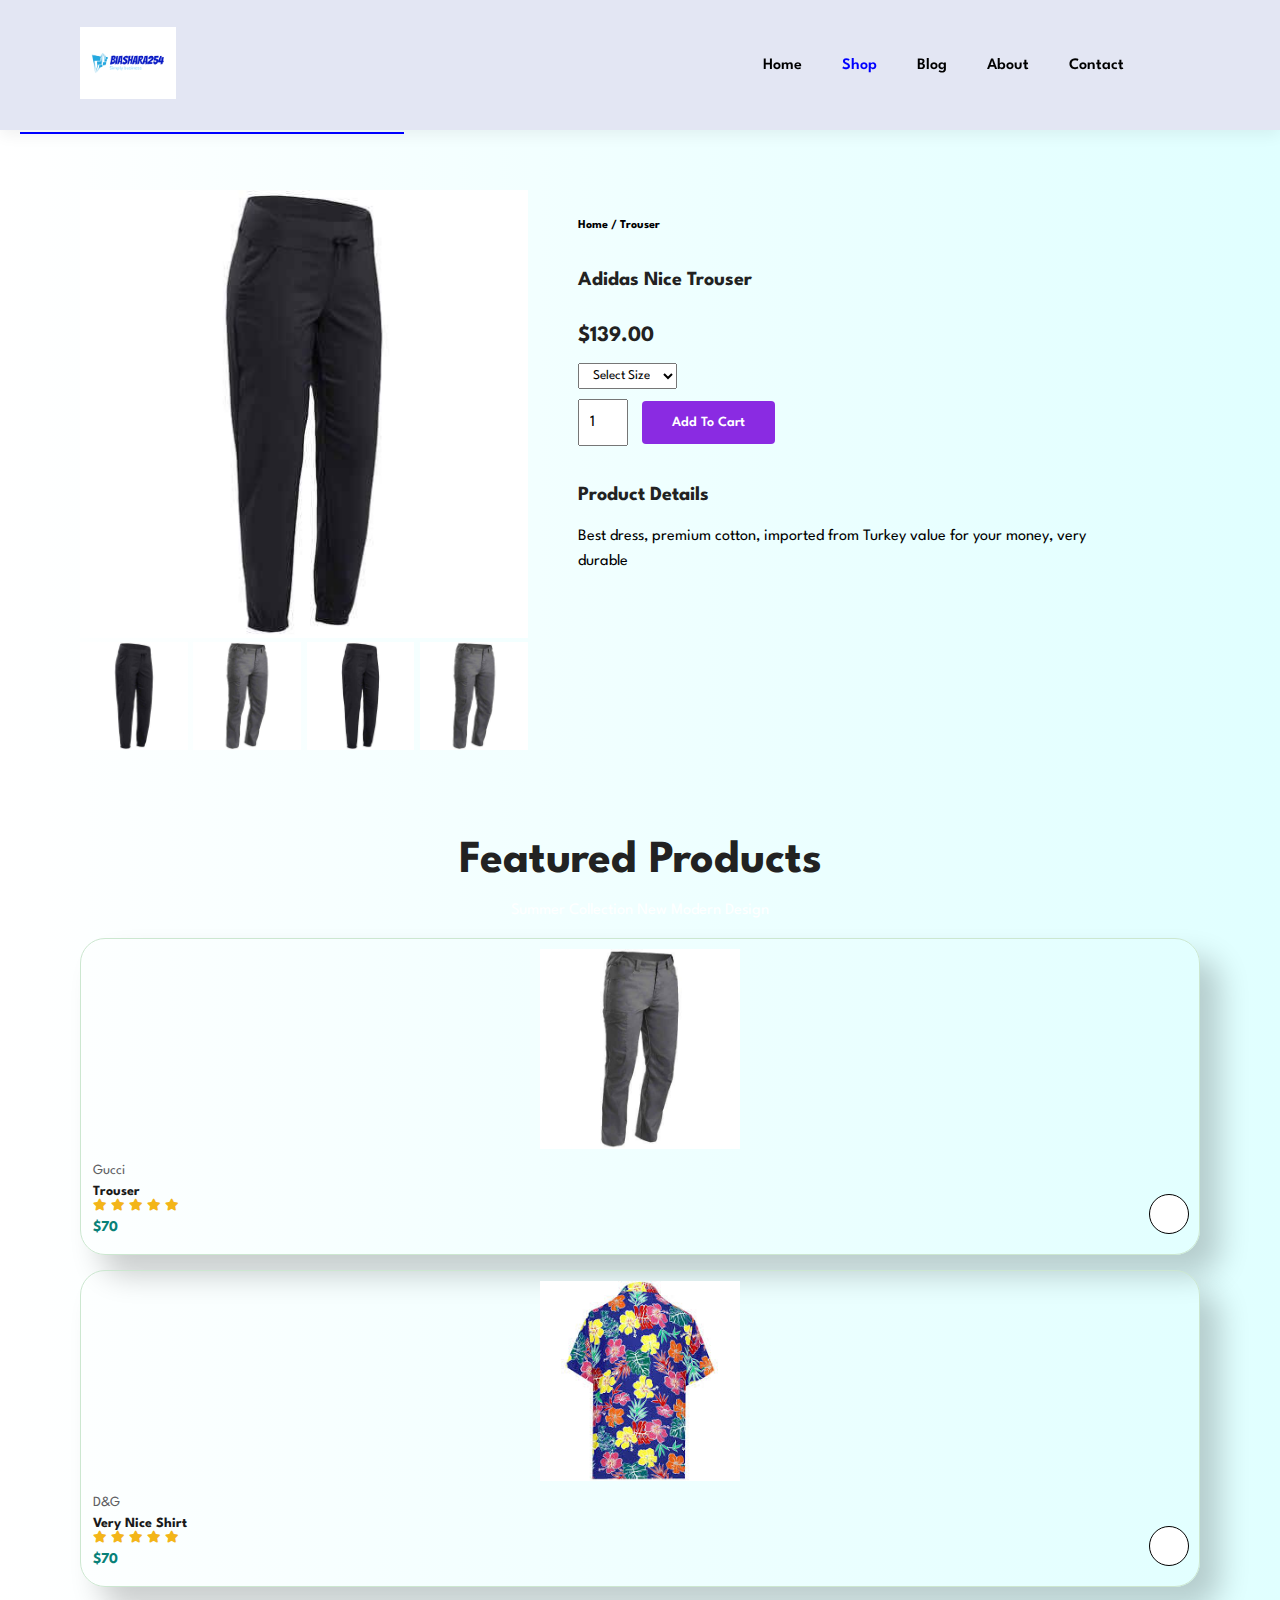
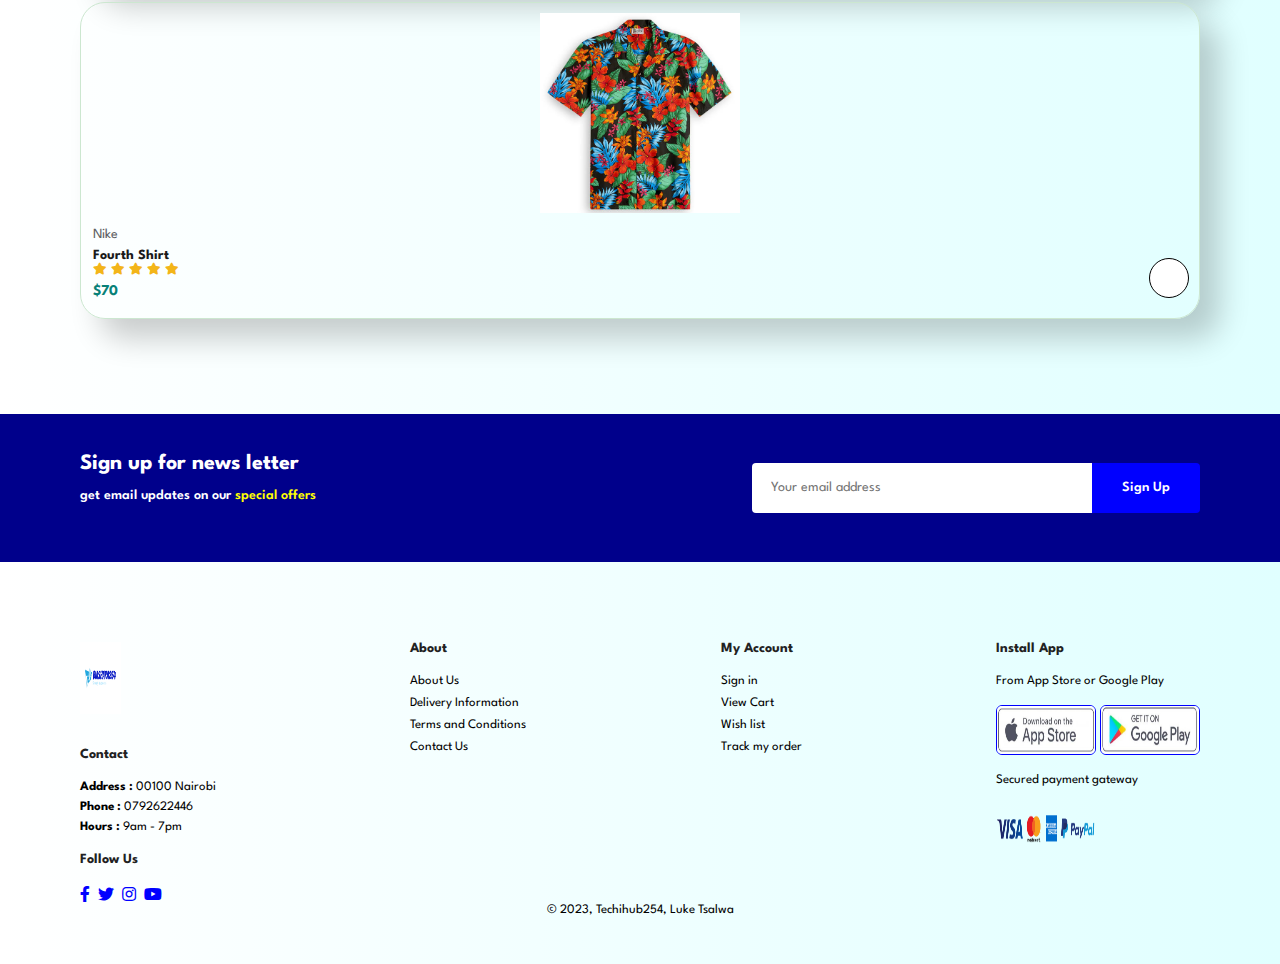
<file: ecommerce1/sproduct8.html>
<!DOCTYPE html>
<html lang="en">
    <!-- start of head section -->
    
<head>
    <meta charset="UTF-8">
    <meta name="viewport" content="width=device-width, initial-scale=1.0">
    <title>E-commerce website</title>
    <link rel="stylesheet" href="https://pro.fontawesome.com/releases/v5.10.0/css/all.css"/>
    <link rel="stylesheet" href="style.css">
</head>

<!-- Beginning of the body section-->

<body>
    <section id="header">
        
        <!-- Setting up the logo-->
        <a href="index.html"><img src="images/logo.png" width ="" class="logo" alt=""></a>
        
        <!-- navigation bar section-->
        <div>
            <ul id="navbar">
                <li><a href="index.html">Home</a></li>
                <li><a class="active" "href=" shop.html">Shop</a></li>
                <li><a href="blog.html">Blog</a></li>
                <li><a href="about.html">About</a></li>
                <li><a href="contact.html">Contact</a></li>
                <li id="lg-bag"><a href="cart.html"><i class="far fa-shopping-bag" ></i></a></li>
                <a href="#" id="close"><i class="far fa-times"></i></a>
                   
               </ul>
           </div>
           <div id="mobile">
               
               <a href="cart.html"><i class="far fa-shopping-bag" ></i></a>
               <i id="bar" class="fas fa-outdent"></i>
           </div>
    </section>
    
  <section id="prodetails" class="section-p1">
      <div class="single-pro-image">
          <img src="images/trouser1.jpeg" width="100%" id="MainImg" alt="">
          <div class="small-img-group">
              <div class="small-img-col">
                  <img src="images/trouser1.jpeg" width="100%" class="small-img" alt="">
              </div>
              <div class="small-img-col">
                  <img src="images/trouser.jpeg" width="100%" class="small-img" alt="">
              </div>
              <div class="small-img-col">
                  <img src="images/trouser1.jpeg" width="100%" class="small-img" alt="">
              </div>
              <div class="small-img-col">
                  <img src="images/trouser.jpeg" width="100%" class="small-img" alt="">
              </div>
          </div>
      </div>
      <div class="single-pro-details">
          <h6>Home / Trouser</h6>
          <h4>Adidas Nice Trouser</h4>
          <h2>$139.00</h2>
          <select>
              <option>Select Size</option>
              <option>XL</option>
              <option>Large</option>
              <option>Medium</option>
              <option>Small</option>
          </select>
          <input type="number" value="1">
          <button class="normal">Add To Cart</button>
          <h4>Product Details</h4>
          <span>Best dress, premium cotton, imported from Turkey
          value for your money, very durable</span>
      </div>   
  </section>
  
  <!-- featured products section -->
  
  <section id="product1" class="section-p1">
        <h2>Featured Products</h2>
        <p>Summer Collection New Modern Design</p>
        <div class="pro-container">
            <div class="pro" onclick="window.location.href='sproduct7.html';">
                <img src="images/trouser.jpeg" width="200" height="200" alt="">
                <div class="des">
                    <span>Gucci</span>
                    <h5>Trouser</h5>
                    <div class="star">
                        <i class="fas fa-star"></i>
                        <i class="fas fa-star"></i>
                        <i class="fas fa-star"></i>
                        <i class="fas fa-star"></i>
                        <i class="fas fa-star"></i>
                    </div>
                    <h4>$70</h4>
                </div>
                <a href="#"><i class="fa fa-shopping-cart  cart"></i></a>
            </div>
            <div class="pro" onclick="window.location.href='sproduct3.html';">
                <img src="images/shirt2.jpeg" width="200" height="200" alt="">
                <div class="des">
                    <span>D&G</span>
                    <h5>Very Nice Shirt</h5>
                    <div class="star">
                        <i class="fa fa-star"></i>
                        <i class="fa fa-star"></i>
                        <i class="fa fa-star"></i>
                        <i class="fa fa-star"></i>
                        <i class="fa fa-star"></i>
                    </div>
                    <h4>$70</h4>
                </div>
                <a href="#"><i class="fa fa-shopping-cart  cart"></i></a>
            </div>
            <div class="pro" onclick="window.location.href='sproduct4.html';">
                <img src="images/shirt3.jpeg" width="200" height="200" alt="">
                <div class="des">
                    <span>Nike</span>
                    <h5>Fourth Shirt</h5>
                    <div class="star">
                        <i class="fa fa-star"></i>
                        <i class="fa fa-star"></i>
                        <i class="fa fa-star"></i>
                        <i class="fa fa-star"></i>
                        <i class="fa fa-star"></i>
                    </div>
                    <h4>$70</h4>
                </div>
                <a href="#"><i class="fa fa-shopping-cart  cart"></i></a>
            </div>     
        </div>
    </section>
    
    <!-- newsletter section-->
     
    <section id="newsletter" class="section-p1 section-m1">
        <div class="newstext">
            <h4>Sign up for news letter</h4>
            <p>get email updates on our <span>special offers</span></p>
        </div>
        <div class="form">
            <input type="text" placeholder="Your email address" >
            <button class="normal">Sign Up</button>
        </div>
    </section>
    
    <!-- footer section -->
    
    <footer class="section-p1">
        <div class="column">
            <img src="images/logo.png" class="logo" width="30%" alt="">
            <h4>Contact</h4>
            <p><strong>Address :</strong> 00100 Nairobi</p>
            <p><strong>Phone :</strong> 0792622446</p>
            <p><strong>Hours :</strong> 9am - 7pm</p>
            <div class="follow">
                <h4>Follow Us</h4>
                <div class="icon">
                    <i class="fab fa-facebook-f"></i>
                    <i class="fab fa-twitter"></i>
                    <i class="fab fa-instagram"></i>
                    <i class="fab fa-youtube"></i>                    
                </div>
            </div>
        </div>
        <div class="col">
            <h4>About</h4>
            <a href="about.html">About Us</a>
            <a href="#">Delivery Information</a>
            <a href="#">Terms and Conditions</a>
            <a href="contact.html">Contact Us</a>
        </div>
        <div class="col">
            <h4>My Account</h4>
            <a href="#">Sign in</a>
            <a href="cart.html">View Cart</a>
            <a href="#">Wish list</a>
            <a href="contact.html">Track my order</a>
        </div>
        <div class="col install">
            <h4>Install App</h4>
            <p>From App Store or Google Play</p>
            <div class="row">
                <img src="images/astore.jpg" width="100" height="50" alt="">
                <img src="images/gpay.jpg" width="100" height="50" alt="">
            </div>
            <p>Secured payment gateway</p>
            <img src="images/all.png" width="100" height="50" alt="">
        </div>
        <div class="copyright">
            <p>© 2023, Techihub254, Luke Tsalwa</p>
        </div>
    </footer>
    
    <script>
        var MainImg = document.getElementById('MainImg');
        var smallImg = document.getElementsByClassName('small-img');
        smallImg[0].onclick = function(){
            MainImg.src = smallImg[0].src;
        }
        smallImg[1].onclick = function(){
            MainImg.src = smallImg[1].src;
        }
        smallImg[2].onclick = function(){
            MainImg.src = smallImg[2].src;
        }
        smallImg[3].onclick = function(){
            MainImg.src = smallImg[3].src;
        }
    </script>
    
    <script src="index.js"></script>
</body>
</html>
</file>
<file: ecommerce1/style.css>
@import url('https://fonts.googleapis.com/css2?family=Spartan:wght@100;200;300;400;500;600;700;800;900&display=swap');



*{
    margin: 0;
    padding: 0;
    box-sizing:border-box;
    font-family: 'Spartan', sans-serif ;
} 

h1{
    font-size:50px;
    line-height:64px;
    color: #222;
}

h2{
    font-size:46px;
    line-height:54px;
    color:#222;
}

h4{
    font-size:20px;
    color:#222;
}

h6{
    font-weight:700;
    font-size:12px;
}

p{
    font-size:16px;
    color:#465b52;
    margin: 15px 0 20px 0;
}

.section-p1{
    padding:40px 80px;
}

.section-m1{
    margin:40px 0;
}
.logo{
    height: 8vh;
}
button.normal{
    font-size: 14px;
    font-weight: 600;
    padding: 15px 30px;
    color: black;
    background-color: white;
    border-radius: 4px;
    cursor: pointer;
    border: none;
    outline: none;
    transition: 0.2s;
}
button.white{
    font-size: 13px;
    font-weight: 600;
    padding: 11px 18px;
    color: white;
    background-color: blueviolet;
    cursor: pointer;
    border: 1px solid white;
    outline: none;
    transition: 0.2s;
}
body{
    width:100%;
    background: linear-gradient(to right, white, lightcyan );
   
}

/*home page*/
/* header and navbar*/

#header{
    display:flex;
    align-items:center;
    justify-content:space-between;
    padding:20px 80px;
    background: #E3E6F3;
    box-shadow:0 5px 15px rgba(0,0,0, 0.06);
    z-index:999;
    position:sticky;
    top:0;
    left:0;
}

#navbar{
    display:flex;
    align-items:center;
    justify-content:center;
    height: 10vh;
    
}
#navbar li{
    list-style:none;
    padding: 0 20px;
   
    
}
#navbar li a{
    text-decoration:none;
    font-size:16px;
    font-weight:600;
    color: black;
    transition: 0.3s ease;
    
}

#navbar li a:hover,
#navbar li a.active{
    color:blue;
}
#mobile{
    display: none;
    align-items:center ;
}
#close{
      Display :none;
  }
#navbar li a.active::after,
#navbar li a:hover::after{
    content:"";
    width:30%;
    height:2px;
    background:blue;
    position: absolute ;
    bottom: -4px;
    left:20px;
}

/*home section*/

#hero{
    background-image: url(images/homebg.jpg);
    height :90vh;
    width:100%;
    background-size:cover;
    background-position: top 25% right 0;
    padding: 0 80px;
    display:flex;
    flex-direction: column;
    align-items:flex-start;
    justify-content:center;
    
}

#hero h4{
    padding-bottom:15px;
    
}
#hero h1{
    color:blue;
    
}
#hero button{
    background-image:url(images/btnbg.jpg);
    background-color: transparent;
    color:white;
    border:0;
    padding: 14px 80px 14px 65px;
    background-repeat:no-repeat;
    cursor:pointer;
    font-weight:700;
    font-size:25px;
    font-style: bold;   
}

/* features section */

#feature{
    display: flex;
    align-items: center;
    justify-content: space-between;
    flex-wrap: wrap;
}

#feature .fe-box{
    width: 180px;
    text-align:center;
    padding: 25px 15px;
    box-shadow: 20px 20px 34px rgba(0,0,0,0.03);
    border: 1px solid blue;
    border-radius: 4px;
    margin: 15px 0;
}

#feature .fe-box:hover{
    box-shadow: 10px 10px 54px rgba(70,62,221,0.1);
}
#feature .fe-nox img{
    width: 100%;
    margin-bottom: 10px;
}

#feature .fe-box h6{
    display: inline-block;
    padding: 9px 8px 6px 8px;
    line-height: 1;
    border-radius: 4px;
    color: blue;
    background-color: #fddde4;
    text-align: center;
}

/* products section*/

#product1{
    text-align: center;
}
#product .pro-container{
    display: flex;
    justify-content: space-between;
    padding-top: 20px;
    flex-wrap: wrap;
}

#product1 .pro{
    
    min-width: 250px;
    padding: 10px 12px;
    border: 1px solid #cce7d0;
    border-radius: 25px;
    cursor: pointer;
    box-shadow: 20px 20px 30px rgba(0,0,0,0.2);
    margin: 15px 0;
    transition: 0.2s ease;
    position: relative;
    
}

#product1 .pro:hover{
    box-shadow: 20px 20px 30px rgba(0,0,0,0.06);
}

#product .pro img{
    width: 100%;
    border-radius: 20px;
}

#product1 .pro .des{
    text-align: start;
    padding: 10px 0;
}
#product1 .pro .des span{
    color: #606063;
    font-size: 14px;
}
#product1 .pro .des h5{
    padding-top: 7px;
    color: #1a1a1a;
    font-size: 14px;
}
#product1 .pro .des i{
    font-size: 12px;
    color: rgb(243,181,25);
}

#product1 .pro .des h4{
    padding-top: 7px;
    font-size: 15px;
    font-weight: 700;
    color: #088178;
}
#product1 .pro .cart{
    width:40px;
    height: 40px;
    line-height: 40px;
    border-radius: 50%;
    background-color: white;
    font-weight: 500;
    color: blue;
    border: 1px solid black;
    position: absolute;
    bottom: 20px;
    right: 10px;
}

/* banner section */

#banner{
    display: flex;
    flex-direction: column;
    justify-content: center;
    align-items: center;
    text-align: center;
    background-image: url('images/banbg.jpg');
    width: 100%;
    height: 40vh;
    background-size: cover;
    background-position: center;
}
#banner h4{
    color: peachpuff;
    font-size: 16px;
}
#banner h2{
    color: black;
    font-size: 30px;
    padding: 10px 0;
}
#banner h2 span{
    color: red;
}
#banner button{
    border: 1px black solid;
}
#banner button:hover{
    background: blue;
    color: white;
}

/* small banners*/

#sm-banner{
    display: flex;
    justify-content: space-between;
    flex-wrap: wrap;
}
#sm-banner .banner-box{
    display: flex;
    flex-direction: column;
    justify-content: center;
    align-items: flex-start;
    background-image: url('images/banner1.jpg');
    min-width: 580px;
    height: 50vh;
    background-size: cover;
    background-position: center;
    padding: 30px;
}
#sm-banner .banner-box2{
    display: flex;
    flex-direction: column;
    justify-content: center;
    align-items: flex-start;
    background-image: url('images/banner2.jpg');
    min-width: 580px;
    height: 50vh;
    background-size: cover;
    background-position: center;
    padding: 30px;
}
#sm-banner h4{
    color: blue;
    font-size: 20px;
    font-weight:300 ;
}
#sm-banner h2{
    color: maroon;
    font-size: 28px;
    font-weight: 800;
}
#sm-banner span{
    color: darkblue;
    font-size: 14px;
    font-weight: 500;
    padding-bottom: 15px;
}
#sm-banner .banner-box:hover button {
background: blue;
border: 1px solid white;
    
}
#banner3{
    display: flex;
    justify-content: space-between;
    flex-wrap: wrap;
    padding: 0 80px;
}

#banner3 .banner-box{
    display: flex;
    flex-direction: column;
    justify-content: center;
    align-items: flex-start;
    background-image: url('images/banner3.jpg');
    min-width: 30%;
    height: 30vh;
    background-size: cover;
    background-position: center;
    padding: 20px;
    margin-bottom: 20px;
}
#banner3 .banner-box2{
    display: flex;
    flex-direction: column;
    justify-content: center;
    align-items: flex-start;
    background-image: url('images/banner4.jpg');
    min-width: 30%;
    height: 30vh;
    background-size: cover;
    background-position: center;
    padding: 20px;
    margin-bottom: 20px;
}
#banner3 .banner-box3{
    display: flex;
    flex-direction: column;
    justify-content: center;
    align-items: flex-start;
    background-image: url('images/banner5.jpg');
    min-width: 30%;
    height: 30vh;
    background-size: cover;
    background-position: center;
    padding: 20px;
    margin-bottom: 20px;
}
#banner3 h2{
    color: white;
    font-weight: 900;
    font-size: 22px;
}
#banner3 h2{
    color: blue;
    font-weight: 800;
    font-size: 15px;
}

/* newsletter section*/

#newsletter{
    display: flex;
    justify-content: space-between;
    flex-wrap: wrap;
    align-items: center;
    background-image: url('');
    background-repeat: no-repeat;
    background-position: 20% 30%;
    background-color: darkblue;
}
#newsletter h4{
    font-size: 22px;
 
    font-weight: 700;
    color: white;
}
#newsletter p{
    font-size: 14px;
    font-weight: 600;
    color: white;
}
#newsletter p span{
    color: yellow;
}
#newsletter .form{
    display: flex;
    width: 40%;
}
#newsletter input {
    height: 3.125rem;
    padding: 0 1.25em;
    font-size: 14px;
    width: 100%;
    border: 1px solid transparent;
    border-radius: 4px;
    outline: none;
    border-top-right-radius: 0;
    border-bottom-right-radius: 0;
}
#newsletter button{
    background-color: blue;
    color: white;
    white-space: nowrap;
    border-top-left-radius: 0;
    border-bottom-left-radius: 0;
}

/* footer section */

footer {
    display: flex;
    flex-wrap: wrap;
    justify-content: space-between;
}
footer .col{
    display: flex;
    flex-direction: column;
    align-items: flex-start;
    margin-bottom: 20px;
}
footer .logo{
    margin-bottom: 30px;
}
footer h4{
    font-size: 14px;
    padding-bottom: 20px;
}
footer p{
    font-size:13px ;
    margin: 0 0 8px 0;
    color: black;
}
footer a{
    font-size:13px ;
    text-decoration: none;
    color: black;
    margin-bottom: 10px;
}
footer .follow{
    margin-top:20px ;
}
footer .follow i{
    color: blue;
    padding-right: 4px;
    cursor: pointer;
}
footer .install .row img{
    border: 1px solid blue;
    border-radius: 6px;
}
footer .install img{
    margin: 10px 0 15px 0;
}
footer .follow i:hover
footer a:hover{
    color: blue;
}
footer .copyright {
    width: 100%;
    text-align: center;
}

  /* Shop page */
  
#page-header{
    background-image: url('images/header.jpg');
    width: 100%;    
    height: 40vh;
    background-size:cover ;
    display: flex;
    justify-content: center;
    text-align: center;
    flex-direction: column;
    padding: 14px;
}       
#page-header h2, p{
    color: white;
}
#pagination{
    text-align: center;
}
#pagination a{
    text-decoration: none;
    background-color: blueviolet;
    padding: 15px 20px;
    border-radius: 4px;
    color: white;
    font-weight: 600;
}
#pagination a i{
    font-size: 16px;
    font-weight: 600;
}

            
        /* Single product */
#prodetails{
    display: flex;
    margin-top: 20px;
}
#prodetails .single-pro-image{
    width: 40%;
    margin-right: 50px;
}
.small-img-group{
    display: flex;
    justify-content: space-between;
}
.small-img-col{
    flex-basis: 24%;
    cursor: pointer;
}
#prodetails .single-pro-details{
    width: 50%;
    padding-top: 30px;
}
#prodetails .single-pro-details h4{
    padding: 40px 0 20px 0;
}
#prodetails .single-pro-details h2{
    font-size: 22px;
}
#prodetails .single-pro-details select{
    display: block;
    padding: 5px 10px;
    margin-bottom: 10px;
}
#prodetails .single-pro-details input{
    width: 50px;
    height: 47px;
    padding-left: 10px;
    font-size: 16px;
    margin-right: 10px;
}
#prodetails .single-pro-details button{
    background: blueviolet;
    color: white;
}
#prodetails .single-pro-details input:focus{
    outline: none;
}
#prodetails .single-pro-details span{
    line-height: 25px;
}



          /* blog page */
#page-header.blog-header{

    background-image: url('images/blog4.jpg');    
}
#blog{
    padding: 150px 150px 0 150px;
}
#blog p{
    color: black;
}
#blog .blog-box{
    display: flex;
    align-items: center;
    width: 100%;
    position: relative;
    padding-bottom: 90px;
}
#blog .blog-img{
    width: 50%;
    margin-right: 40px;
}
#blog img{
    width: 100%;
    height: 300px;
    object-fit: cover;    
}
#blog .blog-details{
    width: 50%;
}
#blog .blog-details a{
    text-decoration: none;
    font-size: 11px;
    color: black;
    font-weight: 700;
    position: relative;
    transition: 0.3s;
}
#blog .blog-details a::after{
    content: "";
    width: 50px;
    height: 1px;
    background-color: black;
    position: absolute;
    top: 4px;
    right: -60px;
}
#blog .blog-details a:hover{
    color: blueviolet;
}
#blog .blog-details a:hover::after{
    color: blueviolet;
}
#blog .blog-box h1{
    position: absolute;
    top: -40px;
    left: 0;
    font-size: 70px;
    font-weight: 700;
    color: gray;
    z-index: -9;
}

     
        /* about page */
        
#page-header.about-header{
    background-image: url('images/aboutbg.jpg');
}
#about-head{
    display: flex;
    align-items: center;
}
#about-head img{
    width: 50%;
    height: auto;
}
#about-head div{
    padding-left: 40px;
}
#about-head p{
    color: black;
}
#about-app{
    text-align: center;
}
#about-app .video{
    width: 70%;
    height: 100%;
    margin: 30px auto 0 auto;
}
#about-app .video video{
    width: 100%;
    height: 100;
    border-radius: 20px;
}
        
        /* contact page*/
        
#contact-details p{
    color: black;
}
#contact-details{
    display: flex;
    align-items: center;
    justify-content: space-between;
}
#contact-details .details{
    width: 40%;
} 
#contact-details .details span,
#form-details form span
{
    font-size: 12px;
}
#contact-details .details h2
#form-details form h2 {
    font-size: 26px;
    line-height: 35px;
    padding: 20px 0;
}
#contact-details .details h3{
    font-size: 16px;
    padding-bottom: 15px;
}
#contact-details .details li{
    list-style: none;
    display: flex;
    padding: 10px 0;
}
#contact-details .details li i{
    font-size: 14px;
    padding-right: 22px;
}
#contact-details .details li p{
    margin: 0;
    font-size: 14px;
}
#contact-details .map{
    width: 55%;
    height: 400px;
}
#contact-details .map iframe{
    width: 100%;
    height: 100%;
}
#form-details{
    display: flex;
    justify-content: space-between;
    margin: 30px;
    padding: 80px;
    border: 1px solid white;
}

#form-details form{
    width: 65%;
    display: flex;
    flex-direction: column;
    align-items: flex-start;
}

#form-details form input,
#form-details form textarea{
    width: 100%;
    padding: 12px 15px;
    outline: none;
    margin-bottom: 20px;
    border: 1px solid white;
}
#form-details form button{
    background-color:blueviolet;
    color: white;
}
#form-details .people p{
    color: black;
}
#form-details .people div{
    padding-bottom: 25px;
    display: flex;
    align-items: flex-start;
}
#form-details .people div{
    margin: 0;
    font-size: 13px;
    line-height: 25px;
}
#form-details .people div img{
    width: 65px;
    height: 65px;
    object-fit: cover;
    margin-right: 15px;
    border-radius: 60%;
}

#form-details .people div p span{
    display:block ;
    font-size: 16px;
    font-weight: 600;
    color: black;
}

/* cart page */
#cart{
    overflow-x: auto;
}
#cart table{
    width: 100%;
    border-collapse: collapse;
    table-layout: fixed;
    white-space: nowrap;
}
#cart table img{
    width: 70px;
}
#cart table td:nth-child(1){
    width: 100px;
    text-align: center;
}
#cart table td:nth-child(2){
    width: 150px;
    text-align: center;
}
#cart table td:nth-child(3){
    width: 250px;
    text-align: center;
}
#cart table td:nth-child(4),
#cart table td:nth-child(5),
#cart table td:nth-child(6)
{
    width: 150px;
    text-align: center;
}
#cart table td:nth-child(5) input{
    width: 70px;
    padding: 10px 5px 10px 15px;
}
#cart table thead{
    border: 1px solid black;
    border-left: none;
    border-right: none;
}
#cart table thead td{
    font-weight: 700;
    text-transform: uppercase;
    font-size: 13px;
    padding: 18px 0;
}
#cart table tbody tr td {
    padding-top: 15px;
}
#cart table tbody td{
    font-size: 13px;
}
#cart-add{
    display: flex;
    flex-wrap: wrap;
    justify-content: space-between;
}
#coupon{
    width: 50%;
    margin-bottom: 30px;
}
#coupon h3,
#subtotal h3{
    padding-bottom: 15px;
}
#coupon input{
    padding: 10px 20px;
    outline: none;
    width: 60%;
    margin-right: 10px;
    border: 1px solid black;
}
#coupon button,
#subtotal button{
    background-color: blueviolet;
    color: white;
    padding: 12px 20px;
}
#subtotal{
    width: 50%;
    margin-bottom: 30px;
    border: 1px solid black;
    padding: 30px;
}
#subtotal table{
    border-collapse: collapse;
    width: 100%;
    margin-bottom: 20px;
}
#subtotal table td{
    width: 50%;
    border: 1px solid black;
    padding: 10px ;
    font-size: 13px;
}



/*media query*/

@media(max-width:799px){
    .section-p1{
        padding:40px 40px;
    }
 
    #navbar{
        display: flex;
        flex-direction: column;
        align-items: flex-start;
        justify-content: flex-start;
        position: fixed;
        top: 0;
        right: -320px;
        height: 100vh;
        width: 300px;
        background-color: white;
        box-shadow:0 40px 60px black ;
        padding: 80px 0 0 10px;
        transition:0.3s;
    }
    #navbar.active{
        right: 0px;
        
    }
    #navbar li {
        margin-bottom: 25px;        
    }
    #mobile{
    display: flex;
    align-items:center ;
    }    
    #mobile i{
        color: black;
        font-size:24px;
        padding-left:20px;
    }
    #close{
        display:initial;
        position: absolute;
        top: 30px;
        left: 30px;
        color: black;
        font-size: 24px;
    }
    #lg-bag{
        display:none;
    }
    #hero{
    height:70vh;
    padding:0 80px;
    background-position:top 30% right 30%; 
    }
    #feature{
        justify-content:center;
    }
    #feature .fe-box{
        margin:15px 15px;
    }
    #product .pro-container{
        justify-content:center;
    }
    #product1 .pro{
        margin: 15px;
        width: 90%;
    }
    #banner{
        height: 20vh;
    }
  
    #sm-banner .banner-box{
        min-width:90%;
        height:30vh;
        padding:30px;
    }
    #sm-banner .banner-box2{
        min-width:90%;
        height:40vh;
        padding:30px;
    }
    #banner3{
        padding: 0 40px;
    }
    #banner3 .banner-box{
        width:28%;
    }
    #newsletter .form{
        width:70%;
    }
    /* contact page*/
    #form-details{
        padding: 40px;
    }
    #form-details form{
        width: 50%;
    }
}
@media(max-width:477px){
    .section-p1{
        padding: 20px;
    }
    #header{
        padding: 10px 30px;
    }
    h1{
        font-size: 38px;
    }
    h2{
        font-size: 32px;
    }
    #hero{
        padding: 0 20px;
        background-position: 55%;
    }
    #feature{
        justify-content: space-between;
    }
    #feature .fe-box{
        width: 155px;
        margin: 0 0 15px 0;
    }
    #product .pro{
        width: 100%;
    }
    #banner{
        height: 40vh;
    }
    #sm-banner .banner-box{
        height: 40vh;
    }
    #sm-banner .banner-box2{
        margin-top: 20px;
    }
    #banner3{
        padding: 0 20px;
    }
    #banner3 .banner-box{
        width: 100%;
    }
    #newsletter{
        padding: 40px 20px;
    }
    #newsletter .form{
        width: 100%;
    }
    footer .copyright {
        text-align: start;
    }
    
    /* single product*/
    #prodetails{
    display: flex;
    flex-direction: column;
    }
    #prodetails .single-pro-image{
    width: 100%;
    margin-right: 0px;
    }
    #prodetails .single-pro-details{
    width: 100%;
    }
    /* blog page */
    #blog{
        padding: 100px 20px 0 20px;
    }
    #blog .blog-box{
        display: flex;
        flex-direction: column;
        align-items: flex-start;
        width: 100%;
        position: relative;
        padding-bottom: 90px;
    }
    #blog .blog-img{
        width: 100%;
        margin-right: 0px;
        margin-bottom: 30px;
    }
    #blog .blog-details{
        width: 100%;
    }
    
    /* about page */
    #about-head{
        flex-direction: column;
    }
    #about-head img{
        width: 100%;
        margin-bottom: 20px;
    }
    #about-head div{
        padding-left: 0px;
    }
    #about-head .video{
        width: 100%;
    }
    /* contact page*/
    #contact-details{
        flex-direction: column;
    }
    #contact-details .details{
        width: 100%;
        padding-bottom: 30px;
    }
    #contact-details .map{
        width: 100%;
    }
    #form-details{
        margin: 10px;
        padding: 30px 10px;
        flex-wrap: wrap;
    }
    #form-details form{
        width: 100%;
        margin-bottom: 30px;
    }
    /* cart page */
    #cart-add{
        flex-direction: column;
    }
    #coupon{
        width: 100%;
    }
    #subtotal{
        width: 100%;
        padding: 20px;
    }
}
</file>
